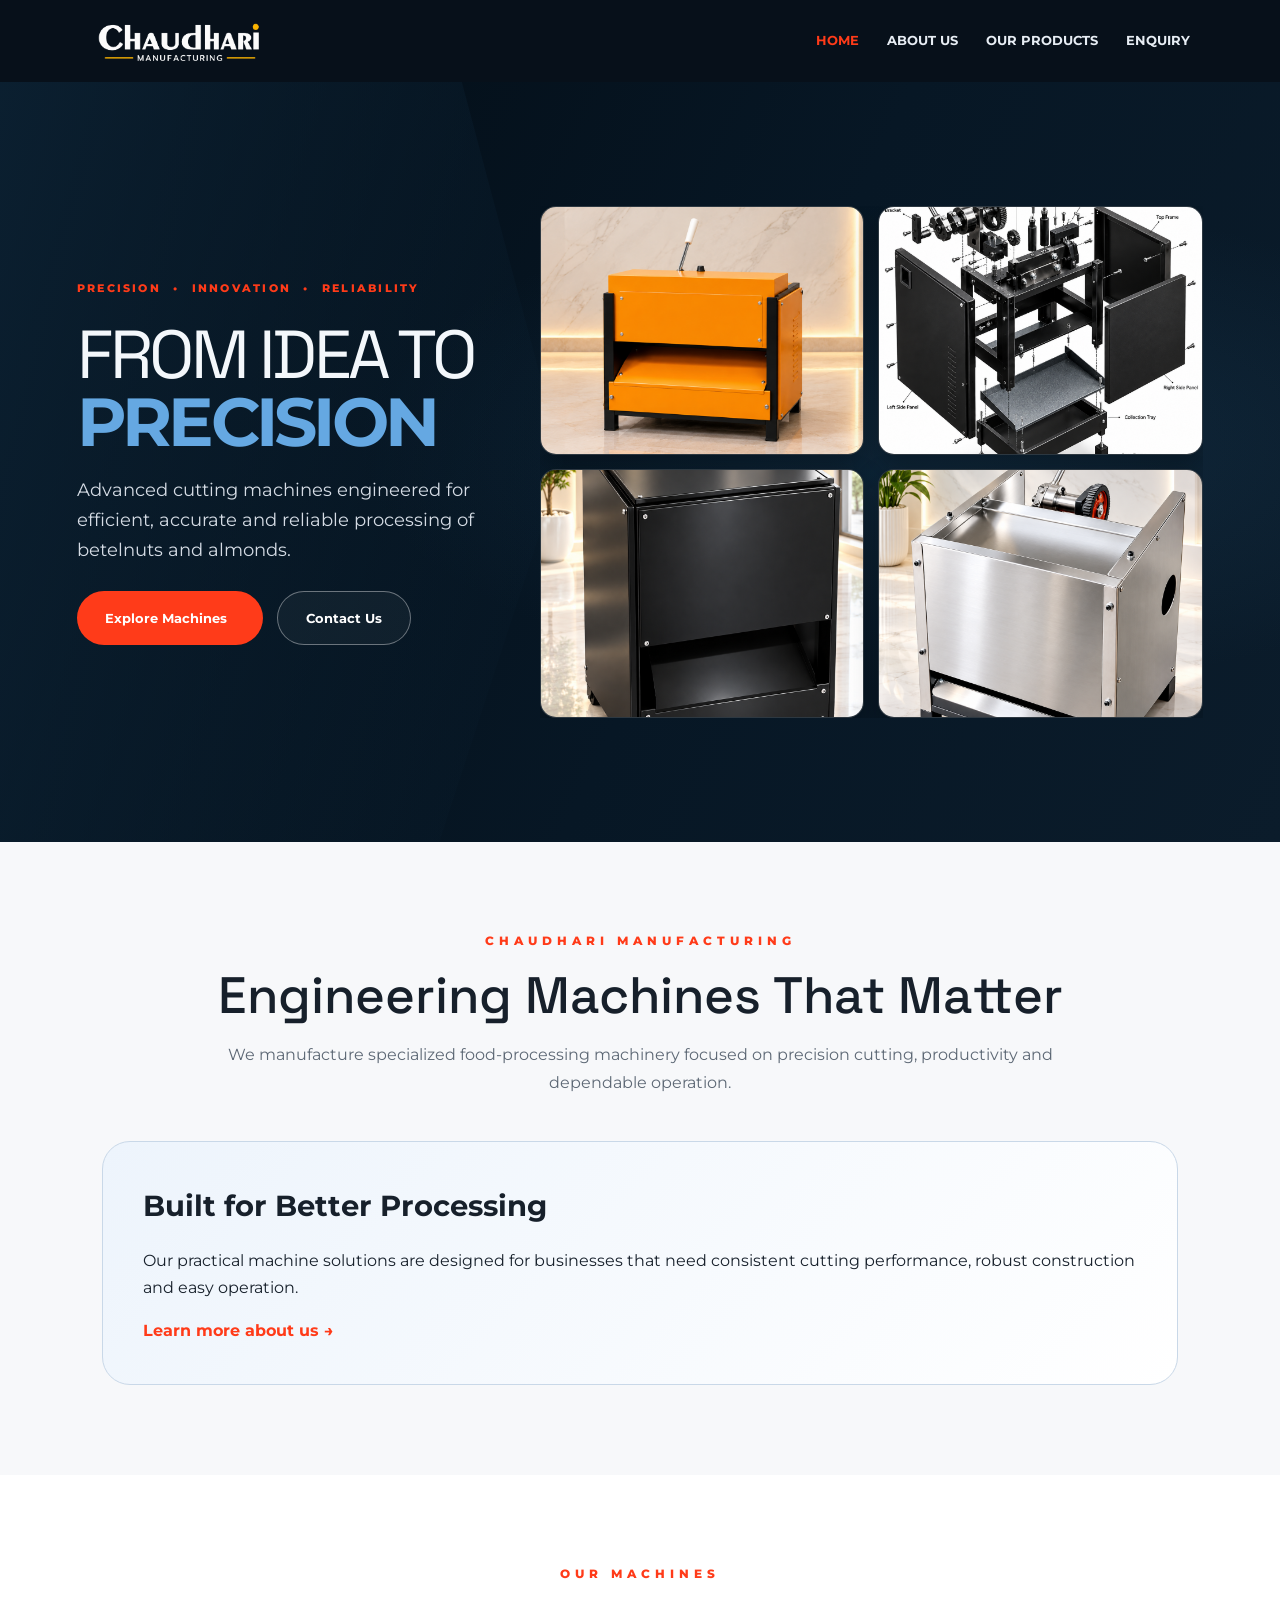
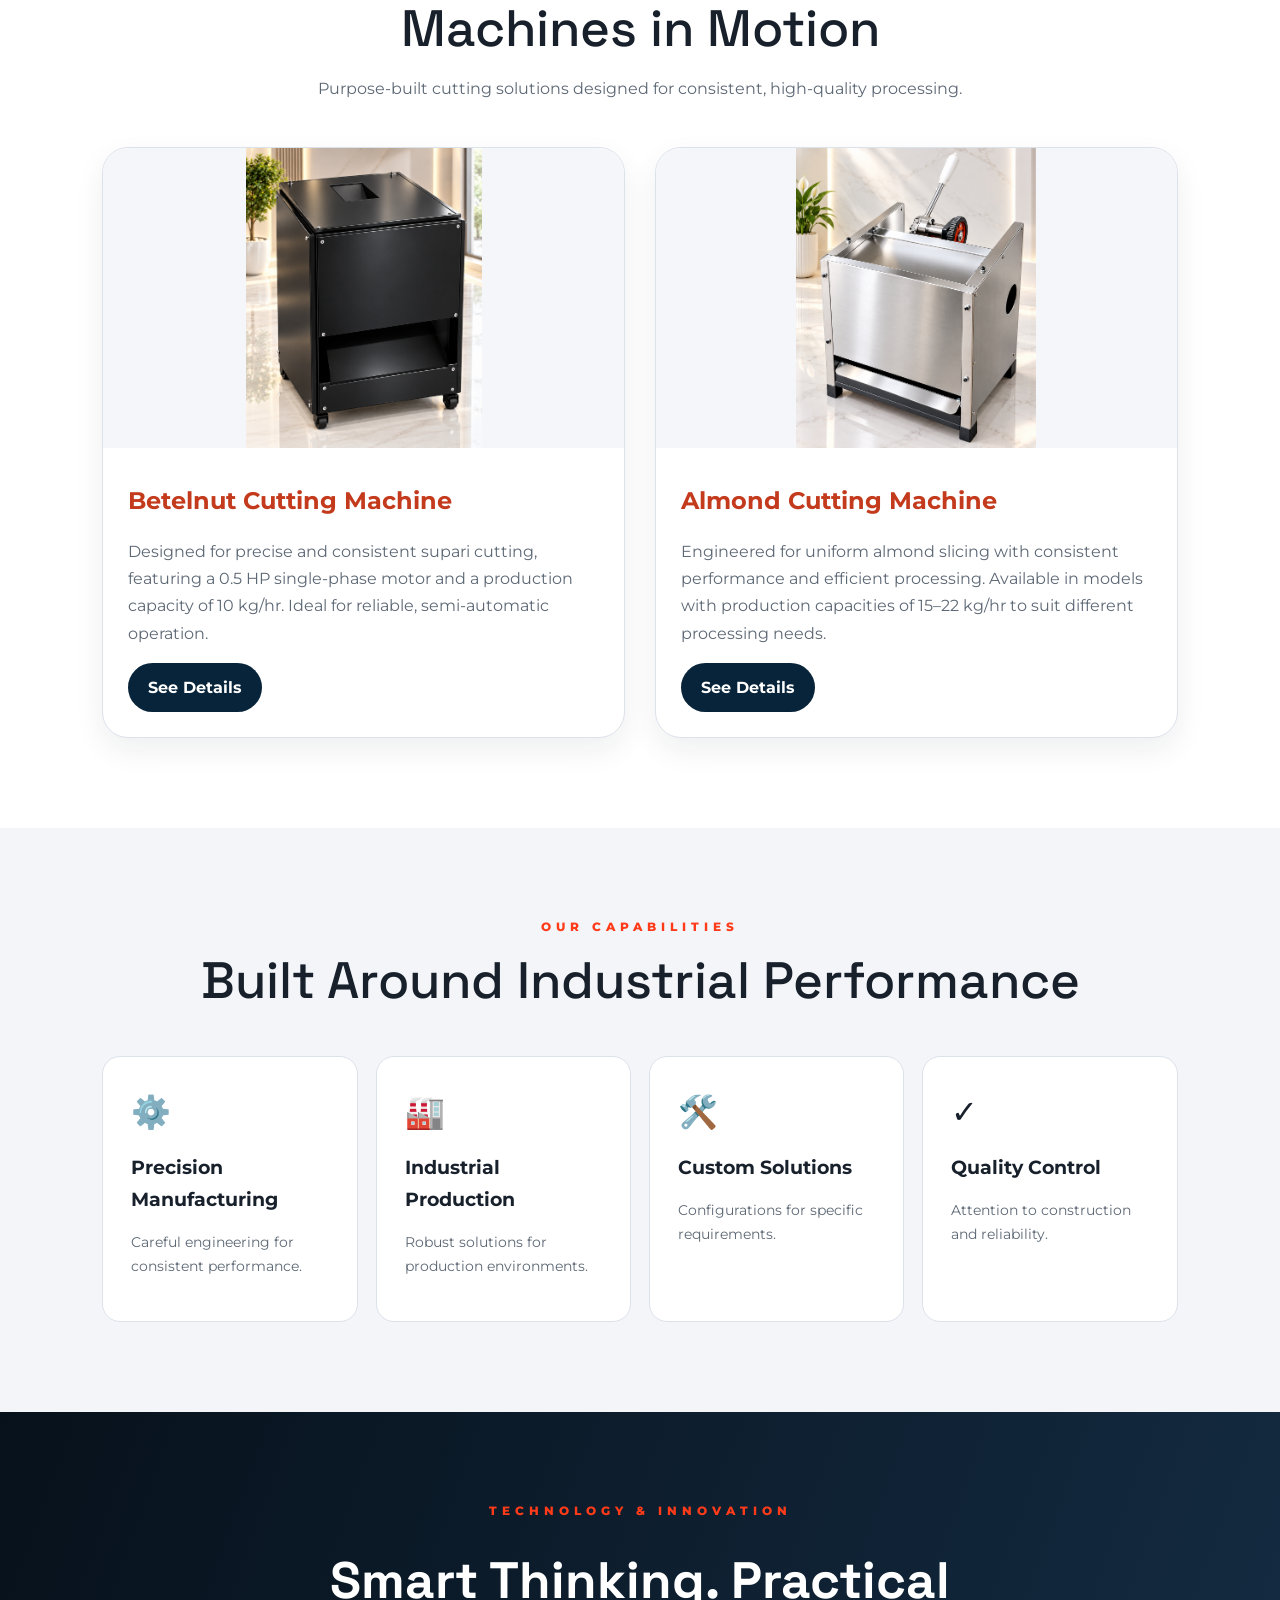
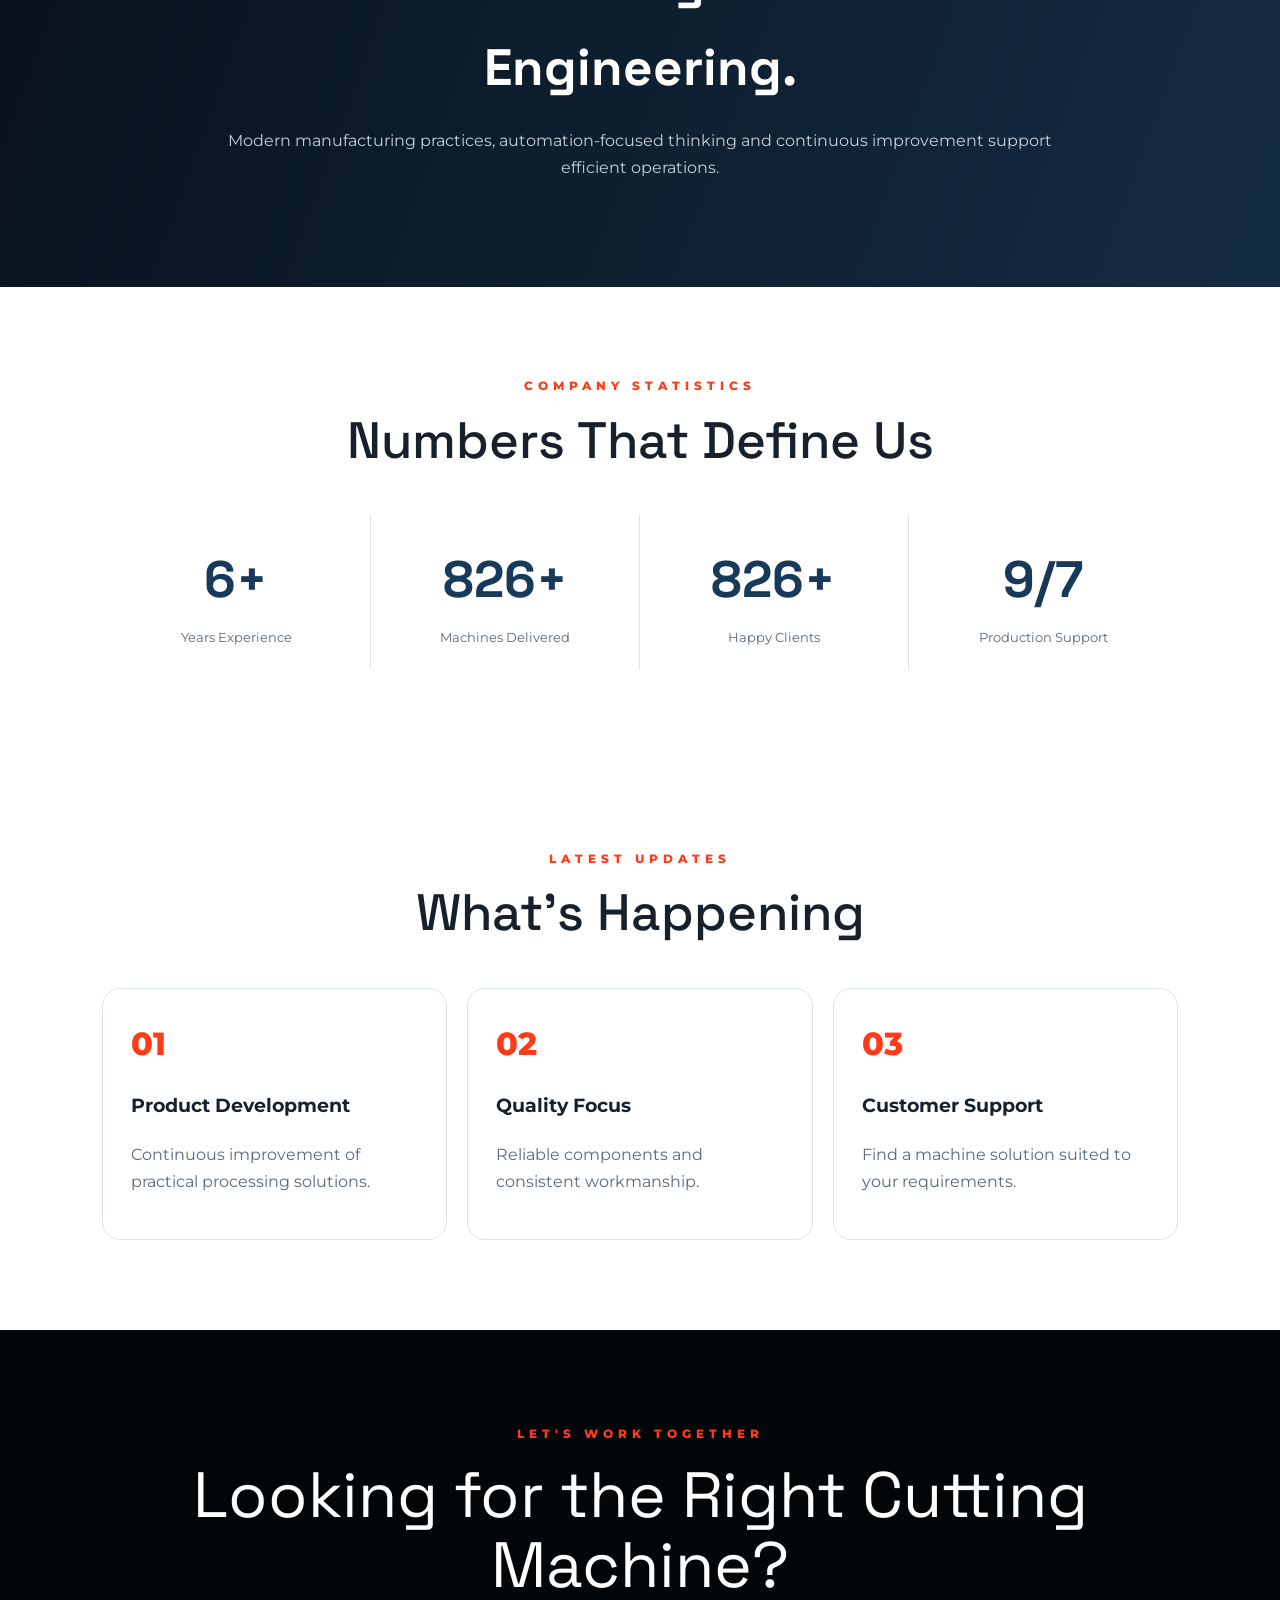
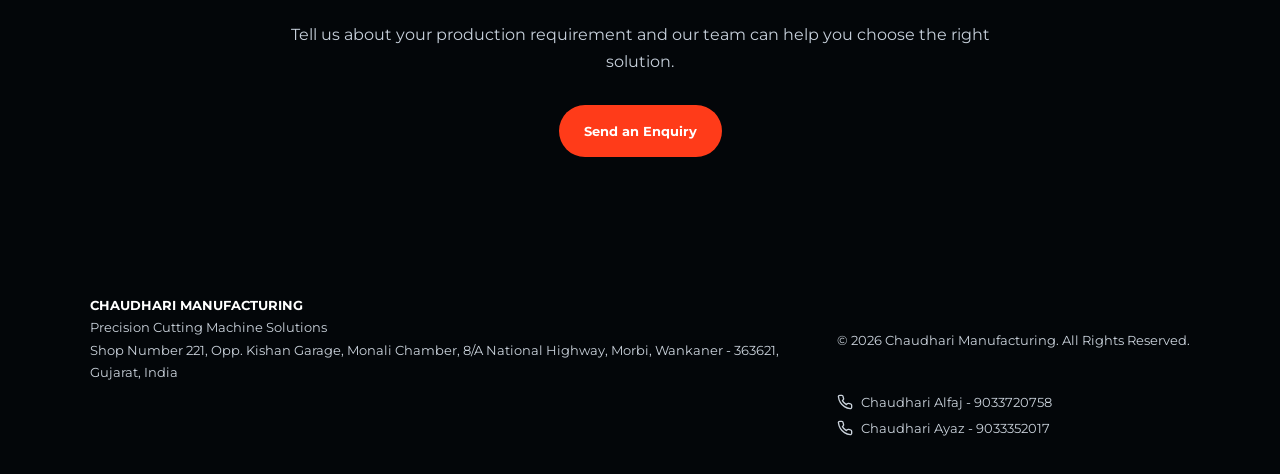
<file: index.html>
<!doctype html>
<html lang="en">

<head>
    <meta charset="utf-8">
    <meta name="viewport" content="width=device-width, initial-scale=1">

    <title>Chaudhari Manufacturing</title>

    <!-- Main CSS -->
    <link rel="stylesheet" href="css/style.css">
    <link rel="stylesheet" href="css/home-hero-layout.css">
    <link rel="stylesheet" href="css/fixed-layout.css">

    <!-- Google Fonts -->
    <link rel="preconnect" href="https://fonts.googleapis.com">
    <link rel="preconnect" href="https://fonts.gstatic.com" crossorigin>

    <link
        href="https://fonts.googleapis.com/css2?family=Montserrat:wght@400;500;600;700;800&family=Space+Grotesk:wght@400;500;600;700&display=swap"
        rel="stylesheet">
</head>

<body>

    <!-- ================================
         NAVBAR
    ================================= -->

    <header class="navbar">

        <a href="index.html" class="brand">
            <img class="brand-logo" src="assets/images/e9f56fd7-3fe7-4c87-9dd5-ee3ed591566b.png"
                alt="Chaudhari Manufacturing logo">
        </a>

        <!-- Existing mobile menu button -->
        <button class="menu-toggle" aria-label="Open navigation menu">
            ☰
        </button>

        <nav class="nav-links">

            <a href="index.html" class="active">
                HOME
            </a>

            <a href="about.html">
                ABOUT US
            </a>

            <a href="products.html">
                OUR PRODUCTS
            </a>

            <a href="enquiry.html">
                ENQUIRY
            </a>

        </nav>

    </header>


    <!-- ================================
         HERO SECTION
    ================================= -->

    <section class="hero reference-hero">
        <div class="hero-panel"></div>

        <div class="hero-content">
            <p class="eyebrow">PRECISION <span>•</span> INNOVATION <span>•</span> RELIABILITY</p>
            <h1><span>FROM IDEA TO</span><strong>PRECISION</strong></h1>
            <p class="hero-description">Advanced cutting machines engineered for efficient, accurate and reliable
                processing of betelnuts and almonds.</p>
            <div class="hero-buttons">
                <a href="products.html" class="primary-button">Explore Machines <span></span></a>
                <a href="https://wa.me/919033720758" class="secondary-button">Contact Us</a>
            </div>
        </div>

        <div class="hero-machine-collage" role="group" aria-label="Chaudhari Manufacturing machine collection">
            <figure class="hero-scene">
                <img src="assets/images/625b923e-db57-459b-8cfc-a887c485758e.png"
                    alt="Chaudhari precision cutting machine mechanism" fetchpriority="high">
            </figure>
            <figure class="hero-scene">
                <img src="assets/images/54ee9186-c47a-4a65-8995-863272816300.png"
                    alt="Orange industrial cutting machine">
            </figure>
            <figure class="hero-scene">
                <img src="assets/images/947418eb-9873-41ce-8302-8c2256c72f1d.png"
                    alt="Precision cutting machine in a factory setting">
            </figure>
            <figure class="hero-scene">
                <img src="assets/images/de5fbc53-f5bd-45a6-adb1-28283e892226.png"
                    alt="Blue industrial processing machine">
            </figure>
        </div>
    </section>


    <!-- ================================
         INTRO SECTION
    ================================= -->

    <section class="section intro">

        <div class="section-heading reveal">

            <p class="eyebrow">
                CHAUDHARI MANUFACTURING
            </p>

            <h2>
                Engineering Machines That Matter
            </h2>

            <p>
                We manufacture specialized food-processing machinery
                focused on precision cutting, productivity and
                dependable operation.
            </p>

        </div>


        <div class="info-panel reveal">

            <h3>
                Built for Better Processing
            </h3>

            <p>
                Our practical machine solutions are designed for
                businesses that need consistent cutting performance,
                robust construction and easy operation.
            </p>

            <a class="text-link" href="about.html">
                Learn more about us →
            </a>

        </div>

    </section>


    <!-- ================================
         PRODUCTS SECTION
    ================================= -->

    <section class="section">

        <div class="section-heading reveal">

            <p class="eyebrow">
                OUR MACHINES
            </p>

            <h2>
                Machines in Motion
            </h2>

            <p>
                Purpose-built cutting solutions designed for
                consistent, high-quality processing.
            </p>

        </div>


        <div class="product-grid" id="homeProductGrid">

            <article class="product-card reveal">

                <img class="betelnut-product-image"
                    src="assets/images/947418eb-9873-41ce-8302-8c2256c72f1d.png"
                    alt="Betelnut machine">

                <div class="card-body">

                    <h3>
                        Betelnut Cutting Machine
                    </h3>

                    <p>
                        Designed for precise and consistent supari cutting, featuring a 0.5 HP single-phase motor and a production capacity of 10 kg/hr. Ideal for reliable, semi-automatic operation.
                    </p>

                    <a class="btn btn-small"
                       href="betelnut-models.html">
                        See Details
                    </a>

                </div>

            </article>


            <article class="product-card reveal">

                <img class="betelnut-product-image"
                    src="assets/images/de5fbc53-f5bd-45a6-adb1-28283e892226.png"
                    alt="Almond machine">

                <div class="card-body">

                    <h3>
                        Almond Cutting Machine
                    </h3>

                    <p>
                        Engineered for uniform almond slicing with consistent performance and efficient processing. Available in models with production capacities of 15–22 kg/hr to suit different processing needs.
                    </p>

                    <a class="btn btn-small"
                       href="almond-cutting-machine.html">
                        See Details
                    </a>

                </div>

            </article>

        </div>

    </section>


    <!-- ================================
         CAPABILITIES
    ================================= -->

    <section class="section capabilities">

        <div class="section-heading">

            <p class="eyebrow">
                OUR CAPABILITIES
            </p>

            <h2>
                Built Around Industrial Performance
            </h2>

        </div>


        <div class="capability-grid">

            <div class="cap-card reveal">

                <span>⚙️</span>

                <h3>
                    Precision Manufacturing
                </h3>

                <p>
                    Careful engineering for consistent performance.
                </p>

            </div>


            <div class="cap-card reveal">

                <span>🏭</span>

                <h3>
                    Industrial Production
                </h3>

                <p>
                    Robust solutions for production environments.
                </p>

            </div>


            <div class="cap-card reveal">

                <span>🛠️</span>

                <h3>
                    Custom Solutions
                </h3>

                <p>
                    Configurations for specific requirements.
                </p>

            </div>


            <div class="cap-card reveal">

                <span>✓</span>

                <h3>
                    Quality Control
                </h3>

                <p>
                    Attention to construction and reliability.
                </p>

            </div>

        </div>

    </section>


    <!-- ================================
         TECHNOLOGY
    ================================= -->

    <section class="technology">

        <div class="technology-content reveal">

            <p class="eyebrow">
                TECHNOLOGY & INNOVATION
            </p>

            <h2>
                Smart Thinking. Practical Engineering.
            </h2>

            <p>
                Modern manufacturing practices,
                automation-focused thinking and continuous
                improvement support efficient operations.
            </p>

        </div>

    </section>


    <!-- ================================
         COMPANY STATISTICS
    ================================= -->

    <section class="section">

        <div class="section-heading">

            <p class="eyebrow">
                COMPANY STATISTICS
            </p>

            <h2>
                Numbers That Define Us
            </h2>

        </div>


        <div class="stats-grid">

            <div class="stat reveal">

                <strong
                    data-stat="years_experience"
                    data-target="15"
                    data-suffix="+">
                    0
                </strong>

                <span>
                    Years Experience
                </span>

            </div>


            <div class="stat reveal">

                <strong
                    data-stat="machines_delivered"
                    data-target="2000"
                    data-suffix="+">
                    0
                </strong>

                <span>
                    Machines Delivered
                </span>

            </div>


            <div class="stat reveal">

                <strong
                    data-stat="number_of_clients"
                    data-target="2000"
                    data-suffix="+">
                    0
                </strong>

                <span>
                    Happy Clients
                </span>

            </div>


            <div class="stat reveal">

                <strong
                    data-target="24"
                    data-suffix="/7">
                    0
                </strong>

                <span>
                    Production Support
                </span>

            </div>

        </div>

    </section>


    <!-- ================================
         LATEST UPDATES
    ================================= -->

    <section class="section">

        <div class="section-heading">

            <p class="eyebrow">
                LATEST UPDATES
            </p>

            <h2>
                What's Happening
            </h2>

        </div>


        <div class="update-grid">

            <article class="update-card reveal">

                <span>01</span>

                <h3>
                    Product Development
                </h3>

                <p>
                    Continuous improvement of practical
                    processing solutions.
                </p>

            </article>


            <article class="update-card reveal">

                <span>02</span>

                <h3>
                    Quality Focus
                </h3>

                <p>
                    Reliable components and consistent workmanship.
                </p>

            </article>


            <article class="update-card reveal">

                <span>03</span>

                <h3>
                    Customer Support
                </h3>

                <p>
                    Find a machine solution suited to
                    your requirements.
                </p>

            </article>

        </div>

    </section>


    <!-- ================================
         CTA
    ================================= -->

    <section class="cta">

        <p class="eyebrow">
            LET'S WORK TOGETHER
        </p>

        <h2>
            Looking for the Right Cutting Machine?
        </h2>

        <p>
            Tell us about your production requirement and
            our team can help you choose the right solution.
        </p>

        <a
            class="btn btn-primary"
            href="enquiry.html">
            Send an Enquiry
        </a>

    </section>


    <!-- ================================
         FOOTER
    ================================= -->

    <footer>

        <div class="footer-company-info">

            <b>
                CHAUDHARI MANUFACTURING
            </b>

            <span>
                Precision Cutting Machine Solutions
            </span>

            <span>
                Shop Number 221, Opp. Kishan Garage, Monali Chamber, 8/A National Highway,
                Morbi, Wankaner - 363621, Gujarat, India
            </span>

        </div>

        <div class="footer-contacts" aria-label="Call our team">
            <a href="tel:+919033720758">
                <svg aria-hidden="true" viewBox="0 0 24 24" width="16" height="16" fill="none" stroke="currentColor"
                    stroke-width="2" stroke-linecap="round" stroke-linejoin="round">
                    <path d="M22 16.92v3a2 2 0 0 1-2.18 2 19.79 19.79 0 0 1-8.63-3.07 19.5 19.5 0 0 1-6-6A19.79 19.79 0 0 1 2.12 4.2 2 2 0 0 1 4.11 2h3a2 2 0 0 1 2 1.72c.12.96.36 1.9.7 2.8a2 2 0 0 1-.45 2.11L8.09 9.91a16 16 0 0 0 6 6l1.27-1.27a2 2 0 0 1 2.11-.45c.9.34 1.84.58 2.8.7a2 2 0 0 1 1.73 2.03z"></path>
                </svg>
                <span>Chaudhari Alfaj - 9033720758</span>
            </a>
            <br>
            <a href="tel:+919033352017">
                <svg aria-hidden="true" viewBox="0 0 24 24" width="16" height="16" fill="none" stroke="currentColor"
                    stroke-width="2" stroke-linecap="round" stroke-linejoin="round">
                    <path d="M22 16.92v3a2 2 0 0 1-2.18 2 19.79 19.79 0 0 1-8.63-3.07 19.5 19.5 0 0 1-6-6A19.79 19.79 0 0 1 2.12 4.2 2 2 0 0 1 4.11 2h3a2 2 0 0 1 2 1.72c.12.96.36 1.9.7 2.8a2 2 0 0 1-.45 2.11L8.09 9.91a16 16 0 0 0 6 6l1.27-1.27a2 2 0 0 1 2.11-.45c.9.34 1.84.58 2.8.7a2 2 0 0 1 1.73 2.03z"></path>
                </svg>
                <span>Chaudhari Ayaz - 9033352017</span>
            </a>
        </div>
        <p>
           <br><br> © 2026 Chaudhari Manufacturing.
            All Rights Reserved.
        </p>
    </footer>


    <!-- ================================
         JAVASCRIPT
    ================================= -->

    <script src="js/config.js"></script>

    <script src="js/script.js"></script>

</body>

</html>
</file>
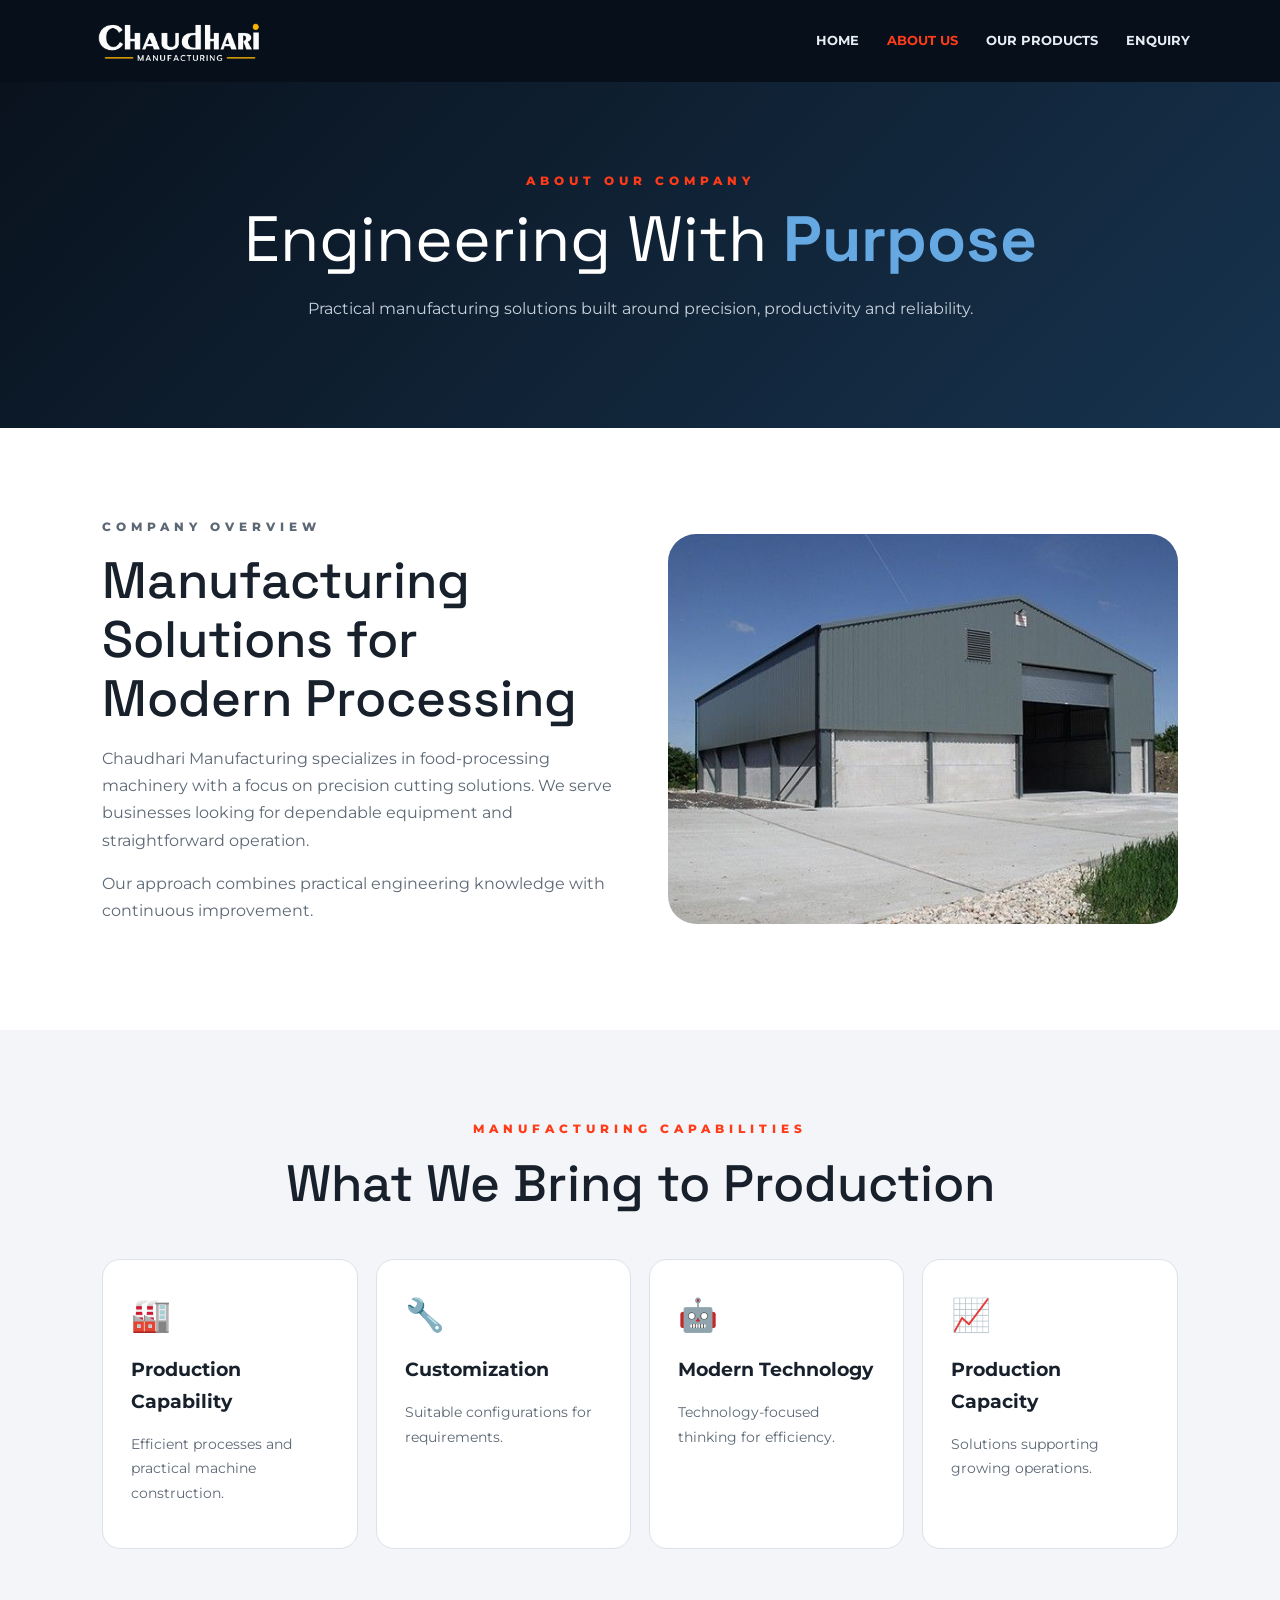
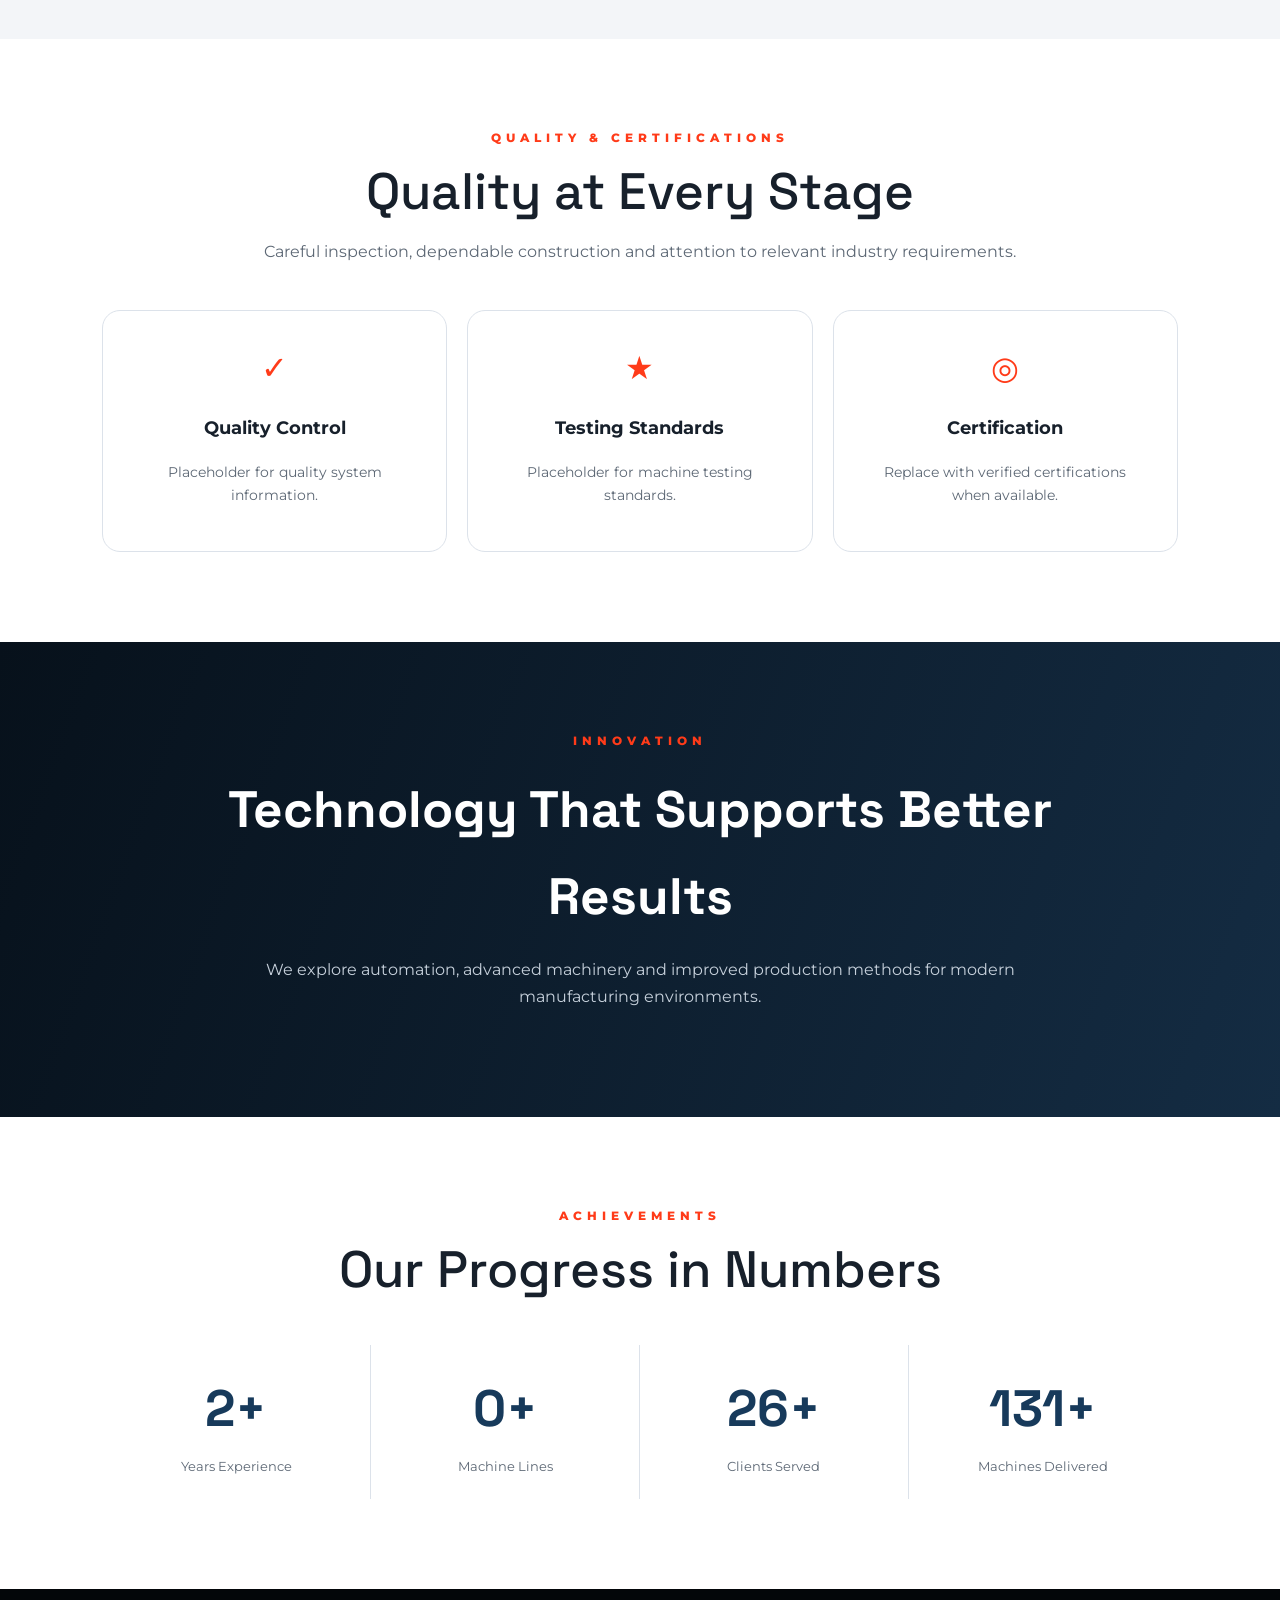
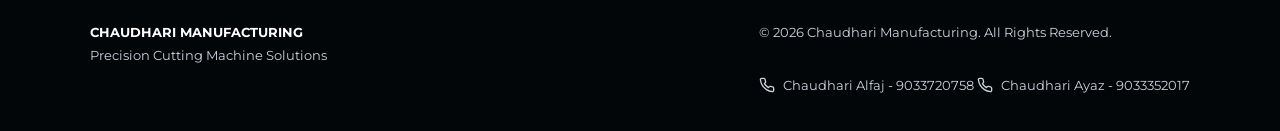
<file: about.html>
<!doctype html>
<html lang="en">

<head>
    <meta charset="utf-8">
    <meta name="viewport" content="width=device-width,initial-scale=1">
    <title>About | Chaudhari Manufacturing</title>
    <link rel="stylesheet" href="css/style.css">
    <link rel="stylesheet" href="css/fixed-layout.css">
</head>

<body>
    <header class="navbar"><a href="index.html" class="brand"><img class="brand-logo"
                src="assets/images/e9f56fd7-3fe7-4c87-9dd5-ee3ed591566b.png"
                alt="Chaudhari Manufacturing logo"></a><button class="menu-toggle">☰</button>
        <nav class="nav-links"><a href="index.html">Home</a><a class="active" href="about.html">About Us</a><a
                href="products.html">Our Products</a><a href="enquiry.html">Enquiry</a></nav>
    </header>
    <section class="page-hero">
        <p class="eyebrow">ABOUT OUR COMPANY</p>
        <h1>Engineering With <strong>Purpose</strong></h1>
        <p>Practical manufacturing solutions built around precision, productivity and reliability.</p>
    </section>
    <section class="section split">
        <div class="reveal">
            <p class="eyebrow">COMPANY OVERVIEW</p>
            <h2>Manufacturing Solutions for Modern Processing</h2>
            <p>Chaudhari Manufacturing specializes in food-processing machinery with a focus on precision cutting
                solutions. We serve businesses looking for dependable equipment and straightforward operation.</p>
            <p>Our approach combines practical engineering knowledge with continuous improvement.</p>
        </div><img class="rounded-image reveal"
            src="assets/images/download (2).jpg"
            alt="Factory">
    </section>
    <section class="section capabilities">
        <div class="section-heading">
            <p class="eyebrow">MANUFACTURING CAPABILITIES</p>
            <h2>What We Bring to Production</h2>
        </div>
        <div class="capability-grid">
            <div class="cap-card reveal"><span>🏭</span>
                <h3>Production Capability</h3>
                <p>Efficient processes and practical machine construction.</p>
            </div>
            <div class="cap-card reveal"><span>🔧</span>
                <h3>Customization</h3>
                <p>Suitable configurations for requirements.</p>
            </div>
            <div class="cap-card reveal"><span>🤖</span>
                <h3>Modern Technology</h3>
                <p>Technology-focused thinking for efficiency.</p>
            </div>
            <div class="cap-card reveal"><span>📈</span>
                <h3>Production Capacity</h3>
                <p>Solutions supporting growing operations.</p>
            </div>
        </div>
    </section>
    <section class="section">
        <div class="section-heading reveal">
            <p class="eyebrow">QUALITY & CERTIFICATIONS</p>
            <h2>Quality at Every Stage</h2>
            <p>Careful inspection, dependable construction and attention to relevant industry requirements.</p>
        </div>
        <div class="cert-grid">
            <div class="cert reveal">✓<h3>Quality Control</h3>
                <p>Placeholder for quality system information.</p>
            </div>
            <div class="cert reveal">★<h3>Testing Standards</h3>
                <p>Placeholder for machine testing standards.</p>
            </div>
            <div class="cert reveal">◎<h3>Certification</h3>
                <p>Replace with verified certifications when available.</p>
            </div>
        </div>
    </section>
    <section class="technology">
        <div class="technology-content reveal">
            <p class="eyebrow">INNOVATION</p>
            <h2>Technology That Supports Better Results</h2>
            <p>We explore automation, advanced machinery and improved production methods for modern manufacturing
                environments.</p>
        </div>
    </section>
    <section class="section">
        <div class="section-heading">
            <p class="eyebrow">ACHIEVEMENTS</p>
            <h2>Our Progress in Numbers</h2>
        </div>
        <div class="stats-grid">
            <div class="stat reveal"><strong data-stat="years_experience" data-target="10"
                    data-suffix="+">0</strong><span>Years Experience</span></div>
            <div class="stat reveal"><strong data-stat="number_of_products" data-target="2"
                    data-suffix="+">0</strong><span>Machine Lines</span></div>
            <div class="stat reveal"><strong data-stat="number_of_clients" data-target="100"
                    data-suffix="+">0</strong><span>Clients Served</span></div>
            <div class="stat reveal"><strong data-stat="machines_delivered" data-target="500"
                    data-suffix="+">0</strong><span>Machines Delivered</span></div>
        </div>
    </section>
    <footer>
        <div><b>CHAUDHARI MANUFACTURING</b><span>Precision Cutting Machine Solutions</span></div>
        <div class="footer-contacts" aria-label="Call our team">
            <a href="tel:+919033720758"><svg aria-hidden="true" viewBox="0 0 24 24" width="16" height="16" fill="none" stroke="currentColor" stroke-width="2" stroke-linecap="round" stroke-linejoin="round"><path d="M22 16.92v3a2 2 0 0 1-2.18 2 19.79 19.79 0 0 1-8.63-3.07 19.5 19.5 0 0 1-6-6A19.79 19.79 0 0 1 2.12 4.2 2 2 0 0 1 4.11 2h3a2 2 0 0 1 2 1.72c.12.96.36 1.9.7 2.8a2 2 0 0 1-.45 2.11L8.09 9.91a16 16 0 0 0 6 6l1.27-1.27a2 2 0 0 1 2.11-.45c.9.34 1.84.58 2.8.7a2 2 0 0 1 1.73 2.03z"></path></svg><span>Chaudhari Alfaj - 9033720758</span></a>
            <a href="tel:+919033352017"><svg aria-hidden="true" viewBox="0 0 24 24" width="16" height="16" fill="none" stroke="currentColor" stroke-width="2" stroke-linecap="round" stroke-linejoin="round"><path d="M22 16.92v3a2 2 0 0 1-2.18 2 19.79 19.79 0 0 1-8.63-3.07 19.5 19.5 0 0 1-6-6A19.79 19.79 0 0 1 2.12 4.2 2 2 0 0 1 4.11 2h3a2 2 0 0 1 2 1.72c.12.96.36 1.9.7 2.8a2 2 0 0 1-.45 2.11L8.09 9.91a16 16 0 0 0 6 6l1.27-1.27a2 2 0 0 1 2.11-.45c.9.34 1.84.58 2.8.7a2 2 0 0 1 1.73 2.03z"></path></svg><span>Chaudhari Ayaz - 9033352017</span></a>
        </div>
        <p>© 2026 Chaudhari Manufacturing. All Rights Reserved.</p>
    </footer>
    <script src="js/config.js"></script>
    <script src="js/script.js"></script>
</body>

</html>
</file>
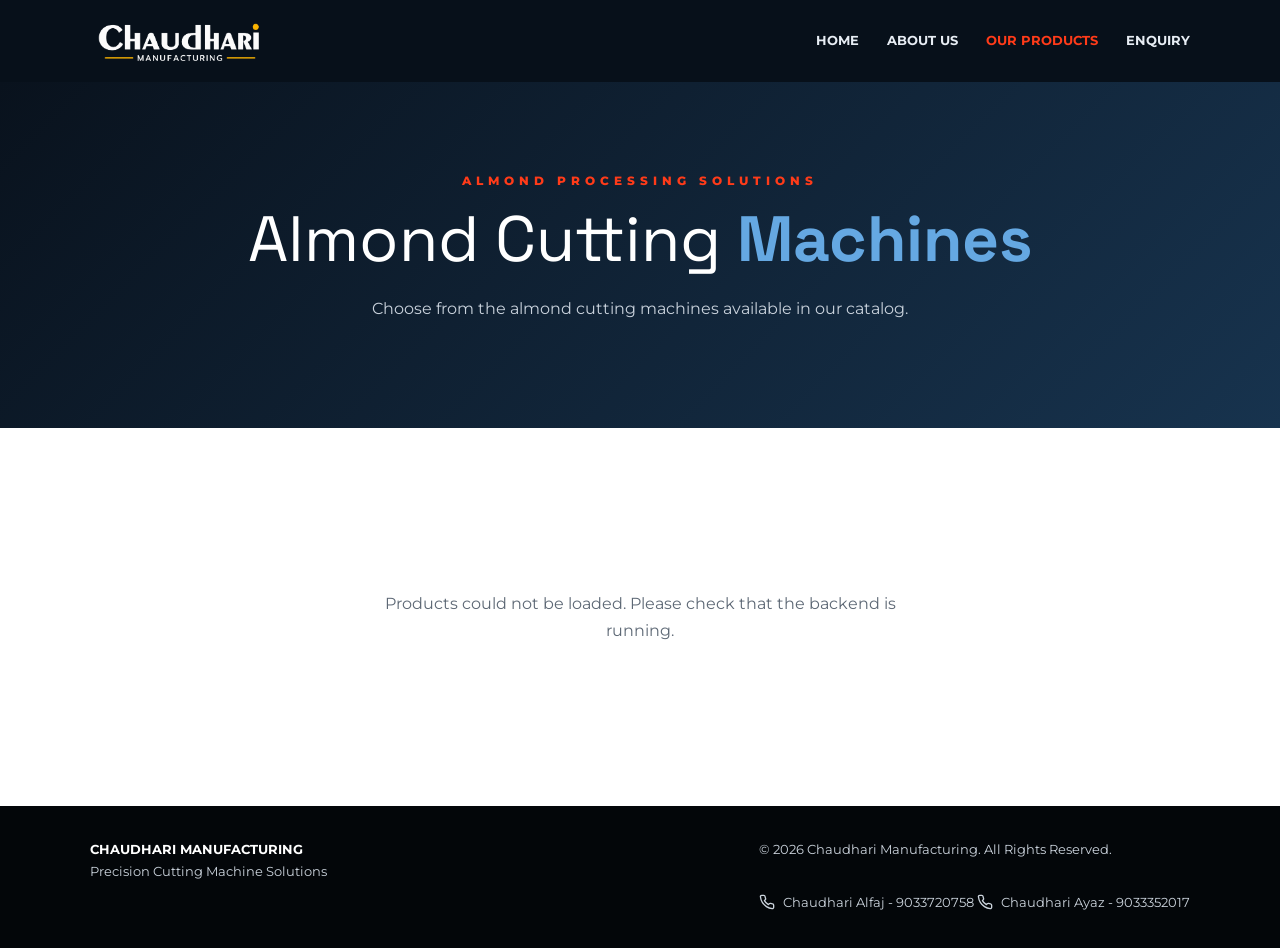
<file: almond-cutting-machine.html>
<!doctype html>
<html lang="en">

<head>
    <meta charset="utf-8">
    <meta name="viewport" content="width=device-width, initial-scale=1">
    <title>Almond Cutting Machines | Chaudhari Manufacturing</title>
    <meta name="description" content="Explore almond cutting machines from Chaudhari Manufacturing.">
    <link rel="stylesheet" href="css/style.css">
    <link rel="stylesheet" href="css/fixed-layout.css">
</head>

<body>
    <header class="navbar">
        <a href="index.html" class="brand">
            <img class="brand-logo" src="assets/images/e9f56fd7-3fe7-4c87-9dd5-ee3ed591566b.png"
                alt="Chaudhari Manufacturing logo">
        </a>
        <button class="menu-toggle" aria-label="Open navigation menu">☰</button>
        <nav class="nav-links">
            <a href="index.html">Home</a>
            <a href="about.html">About Us</a>
            <a class="active" href="products.html">Our Products</a>
            <a href="enquiry.html">Enquiry</a>
        </nav>
    </header>

    <section class="page-hero">
        <p class="eyebrow">ALMOND PROCESSING SOLUTIONS</p>
        <h1>Almond Cutting <strong>Machines</strong></h1>
        <p>Choose from the almond cutting machines available in our catalog.</p>
    </section>

    <section class="section">
        <div id="categoryProductGrid" class="product-grid" data-category="Almond"></div>
        <p id="categoryNoResults" class="no-results">Loading machines...</p>
    </section>

    <footer>
        <div><b>CHAUDHARI MANUFACTURING</b><span>Precision Cutting Machine Solutions</span></div>
        <div class="footer-contacts" aria-label="Call our team">
            <a href="tel:+919033720758"><svg aria-hidden="true" viewBox="0 0 24 24" width="16" height="16" fill="none" stroke="currentColor" stroke-width="2" stroke-linecap="round" stroke-linejoin="round"><path d="M22 16.92v3a2 2 0 0 1-2.18 2 19.79 19.79 0 0 1-8.63-3.07 19.5 19.5 0 0 1-6-6A19.79 19.79 0 0 1 2.12 4.2 2 2 0 0 1 4.11 2h3a2 2 0 0 1 2 1.72c.12.96.36 1.9.7 2.8a2 2 0 0 1-.45 2.11L8.09 9.91a16 16 0 0 0 6 6l1.27-1.27a2 2 0 0 1 2.11-.45c.9.34 1.84.58 2.8.7a2 2 0 0 1 1.73 2.03z"></path></svg><span>Chaudhari Alfaj - 9033720758</span></a>
            <a href="tel:+919033352017"><svg aria-hidden="true" viewBox="0 0 24 24" width="16" height="16" fill="none" stroke="currentColor" stroke-width="2" stroke-linecap="round" stroke-linejoin="round"><path d="M22 16.92v3a2 2 0 0 1-2.18 2 19.79 19.79 0 0 1-8.63-3.07 19.5 19.5 0 0 1-6-6A19.79 19.79 0 0 1 2.12 4.2 2 2 0 0 1 4.11 2h3a2 2 0 0 1 2 1.72c.12.96.36 1.9.7 2.8a2 2 0 0 1-.45 2.11L8.09 9.91a16 16 0 0 0 6 6l1.27-1.27a2 2 0 0 1 2.11-.45c.9.34 1.84.58 2.8.7a2 2 0 0 1 1.73 2.03z"></path></svg><span>Chaudhari Ayaz - 9033352017</span></a>
        </div>
        <p>© 2026 Chaudhari Manufacturing. All Rights Reserved.</p>
    </footer>

    <script src="js/config.js"></script>
    <script src="js/script.js"></script>
</body>

</html>
</file>
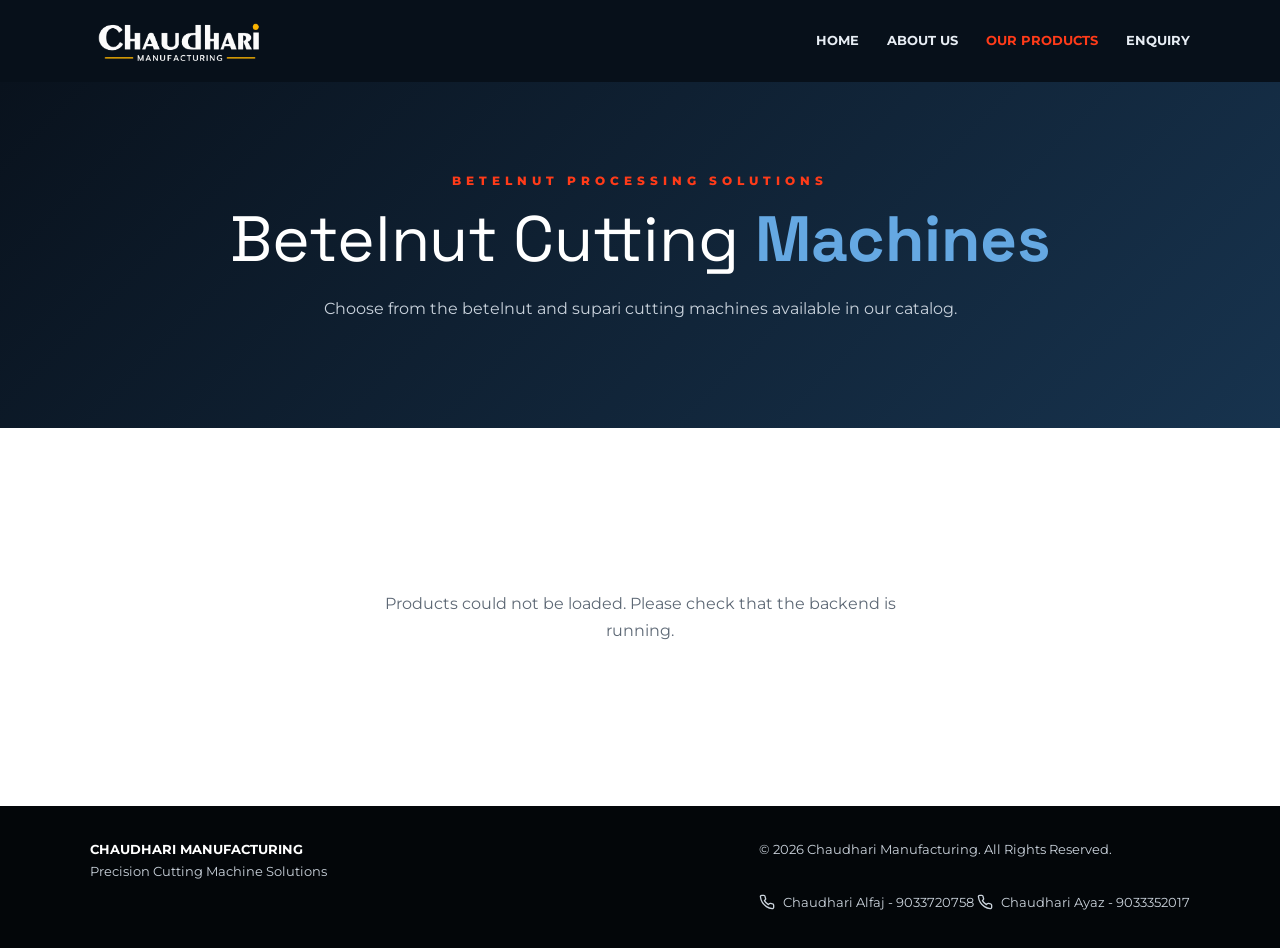
<file: betelnut-cutting-machine.html>
<!doctype html>
<html lang="en">

<head>
    <meta charset="utf-8">
    <meta name="viewport" content="width=device-width, initial-scale=1">
    <title>Betelnut Cutting Machines | Chaudhari Manufacturing</title>
    <meta name="description" content="Explore betelnut and supari cutting machines from Chaudhari Manufacturing.">
    <link rel="stylesheet" href="css/style.css">
    <link rel="stylesheet" href="css/fixed-layout.css">
</head>

<body>
    <header class="navbar">
        <a href="index.html" class="brand">
            <img class="brand-logo" src="assets/images/e9f56fd7-3fe7-4c87-9dd5-ee3ed591566b.png"
                alt="Chaudhari Manufacturing logo">
        </a>
        <button class="menu-toggle" aria-label="Open navigation menu">☰</button>
        <nav class="nav-links">
            <a href="index.html">Home</a>
            <a href="about.html">About Us</a>
            <a class="active" href="products.html">Our Products</a>
            <a href="enquiry.html">Enquiry</a>
        </nav>
    </header>

    <section class="page-hero">
        <p class="eyebrow">BETELNUT PROCESSING SOLUTIONS</p>
        <h1>Betelnut Cutting <strong>Machines</strong></h1>
        <p>Choose from the betelnut and supari cutting machines available in our catalog.</p>
    </section>

    <section class="section">
        <div id="categoryProductGrid" class="product-grid" data-category="Betelnut"></div>
        <p id="categoryNoResults" class="no-results">Loading machines...</p>
    </section>

    <footer>
        <div><b>CHAUDHARI MANUFACTURING</b><span>Precision Cutting Machine Solutions</span></div>
        <div class="footer-contacts" aria-label="Call our team">
            <a href="tel:+919033720758"><svg aria-hidden="true" viewBox="0 0 24 24" width="16" height="16" fill="none" stroke="currentColor" stroke-width="2" stroke-linecap="round" stroke-linejoin="round"><path d="M22 16.92v3a2 2 0 0 1-2.18 2 19.79 19.79 0 0 1-8.63-3.07 19.5 19.5 0 0 1-6-6A19.79 19.79 0 0 1 2.12 4.2 2 2 0 0 1 4.11 2h3a2 2 0 0 1 2 1.72c.12.96.36 1.9.7 2.8a2 2 0 0 1-.45 2.11L8.09 9.91a16 16 0 0 0 6 6l1.27-1.27a2 2 0 0 1 2.11-.45c.9.34 1.84.58 2.8.7a2 2 0 0 1 1.73 2.03z"></path></svg><span>Chaudhari Alfaj - 9033720758</span></a>
            <a href="tel:+919033352017"><svg aria-hidden="true" viewBox="0 0 24 24" width="16" height="16" fill="none" stroke="currentColor" stroke-width="2" stroke-linecap="round" stroke-linejoin="round"><path d="M22 16.92v3a2 2 0 0 1-2.18 2 19.79 19.79 0 0 1-8.63-3.07 19.5 19.5 0 0 1-6-6A19.79 19.79 0 0 1 2.12 4.2 2 2 0 0 1 4.11 2h3a2 2 0 0 1 2 1.72c.12.96.36 1.9.7 2.8a2 2 0 0 1-.45 2.11L8.09 9.91a16 16 0 0 0 6 6l1.27-1.27a2 2 0 0 1 2.11-.45c.9.34 1.84.58 2.8.7a2 2 0 0 1 1.73 2.03z"></path></svg><span>Chaudhari Ayaz - 9033352017</span></a>
        </div>
        <p>© 2026 Chaudhari Manufacturing. All Rights Reserved.</p>
    </footer>

    <script src="js/config.js"></script>
    <script src="js/script.js"></script>
</body>

</html>
</file>
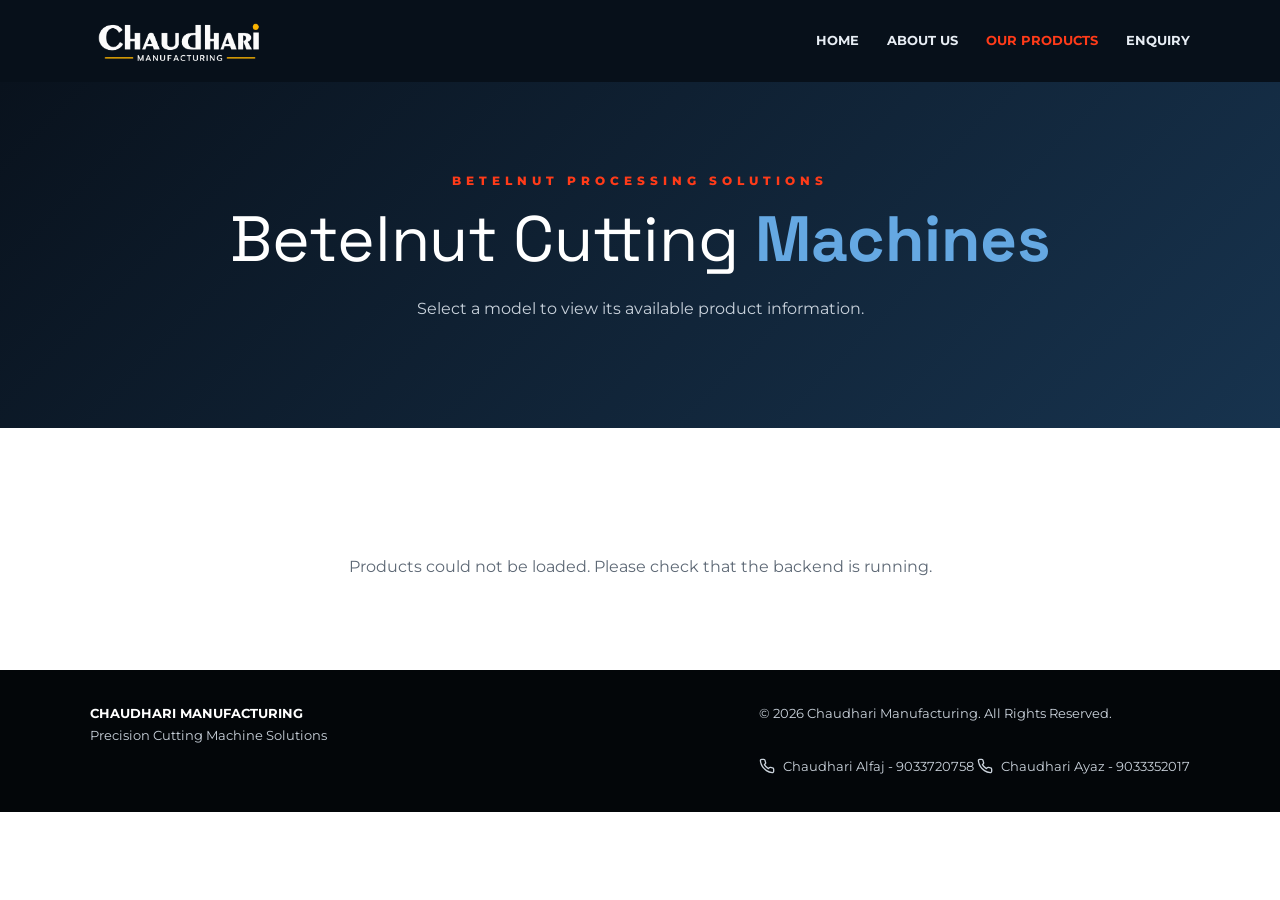
<file: betelnut-models.html>
<!doctype html>
<html lang="en">

<head>
    <meta charset="utf-8">
    <meta name="viewport" content="width=device-width, initial-scale=1">
    <title>Betelnut Cutting Machines | Chaudhari Manufacturing</title>
    <meta name="description" content="Explore all Betelnut Cutting Machine models from Chaudhari Manufacturing.">
    <link rel="stylesheet" href="css/style.css">
    <link rel="stylesheet" href="css/category-products.css">
    <link rel="stylesheet" href="css/fixed-layout.css">
</head>

<body>
    <header class="navbar">
        <a href="index.html" class="Dimensionsbrand">
            <img class="brand-logo" src="assets/images/e9f56fd7-3fe7-4c87-9dd5-ee3ed591566b.png"
                alt="Chaudhari Manufacturing logo">
        </a>
        <button class="menu-toggle" aria-label="Open navigation menu">☰</button>
        <nav class="nav-links">
            <a href="index.html">Home</a>
            <a href="about.html">About Us</a>
            <a class="active" href="products.html">Our Products</a>
            <a href="enquiry.html">Enquiry</a>
        </nav>
    </header>

    <section class="page-hero">
        <p class="eyebrow">BETELNUT PROCESSING SOLUTIONS</p>
        <h1>Betelnut Cutting <strong>Machines</strong></h1>
        <p>Select a model to view its available product information.</p>
    </section>

    <main class="section category-products-section">
        <div id="betelnutModelGrid" class="category-product-grid" aria-live="polite"></div>
        <p id="betelnutModelMessage" class="category-products-message">Loading machines...</p>
    </main>

    <footer>
        <div><b>CHAUDHARI MANUFACTURING</b><span>Precision Cutting Machine Solutions</span></div>
        <div class="footer-contacts" aria-label="Call our team">
            <a href="tel:+919033720758"><svg aria-hidden="true" viewBox="0 0 24 24" width="16" height="16" fill="none" stroke="currentColor" stroke-width="2" stroke-linecap="round" stroke-linejoin="round"><path d="M22 16.92v3a2 2 0 0 1-2.18 2 19.79 19.79 0 0 1-8.63-3.07 19.5 19.5 0 0 1-6-6A19.79 19.79 0 0 1 2.12 4.2 2 2 0 0 1 4.11 2h3a2 2 0 0 1 2 1.72c.12.96.36 1.9.7 2.8a2 2 0 0 1-.45 2.11L8.09 9.91a16 16 0 0 0 6 6l1.27-1.27a2 2 0 0 1 2.11-.45c.9.34 1.84.58 2.8.7a2 2 0 0 1 1.73 2.03z"></path></svg><span>Chaudhari Alfaj - 9033720758</span></a>
            <a href="tel:+919033352017"><svg aria-hidden="true" viewBox="0 0 24 24" width="16" height="16" fill="none" stroke="currentColor" stroke-width="2" stroke-linecap="round" stroke-linejoin="round"><path d="M22 16.92v3a2 2 0 0 1-2.18 2 19.79 19.79 0 0 1-8.63-3.07 19.5 19.5 0 0 1-6-6A19.79 19.79 0 0 1 2.12 4.2 2 2 0 0 1 4.11 2h3a2 2 0 0 1 2 1.72c.12.96.36 1.9.7 2.8a2 2 0 0 1-.45 2.11L8.09 9.91a16 16 0 0 0 6 6l1.27-1.27a2 2 0 0 1 2.11-.45c.9.34 1.84.58 2.8.7a2 2 0 0 1 1.73 2.03z"></path></svg><span>Chaudhari Ayaz - 9033352017</span></a>
        </div>
        <p>© 2026 Chaudhari Manufacturing. All Rights Reserved.</p>
    </footer>

    <script src="js/config.js"></script>
    <script src="js/script.js"></script>
    <script src="js/category-products.js"></script>
</body>

</html>
</file>
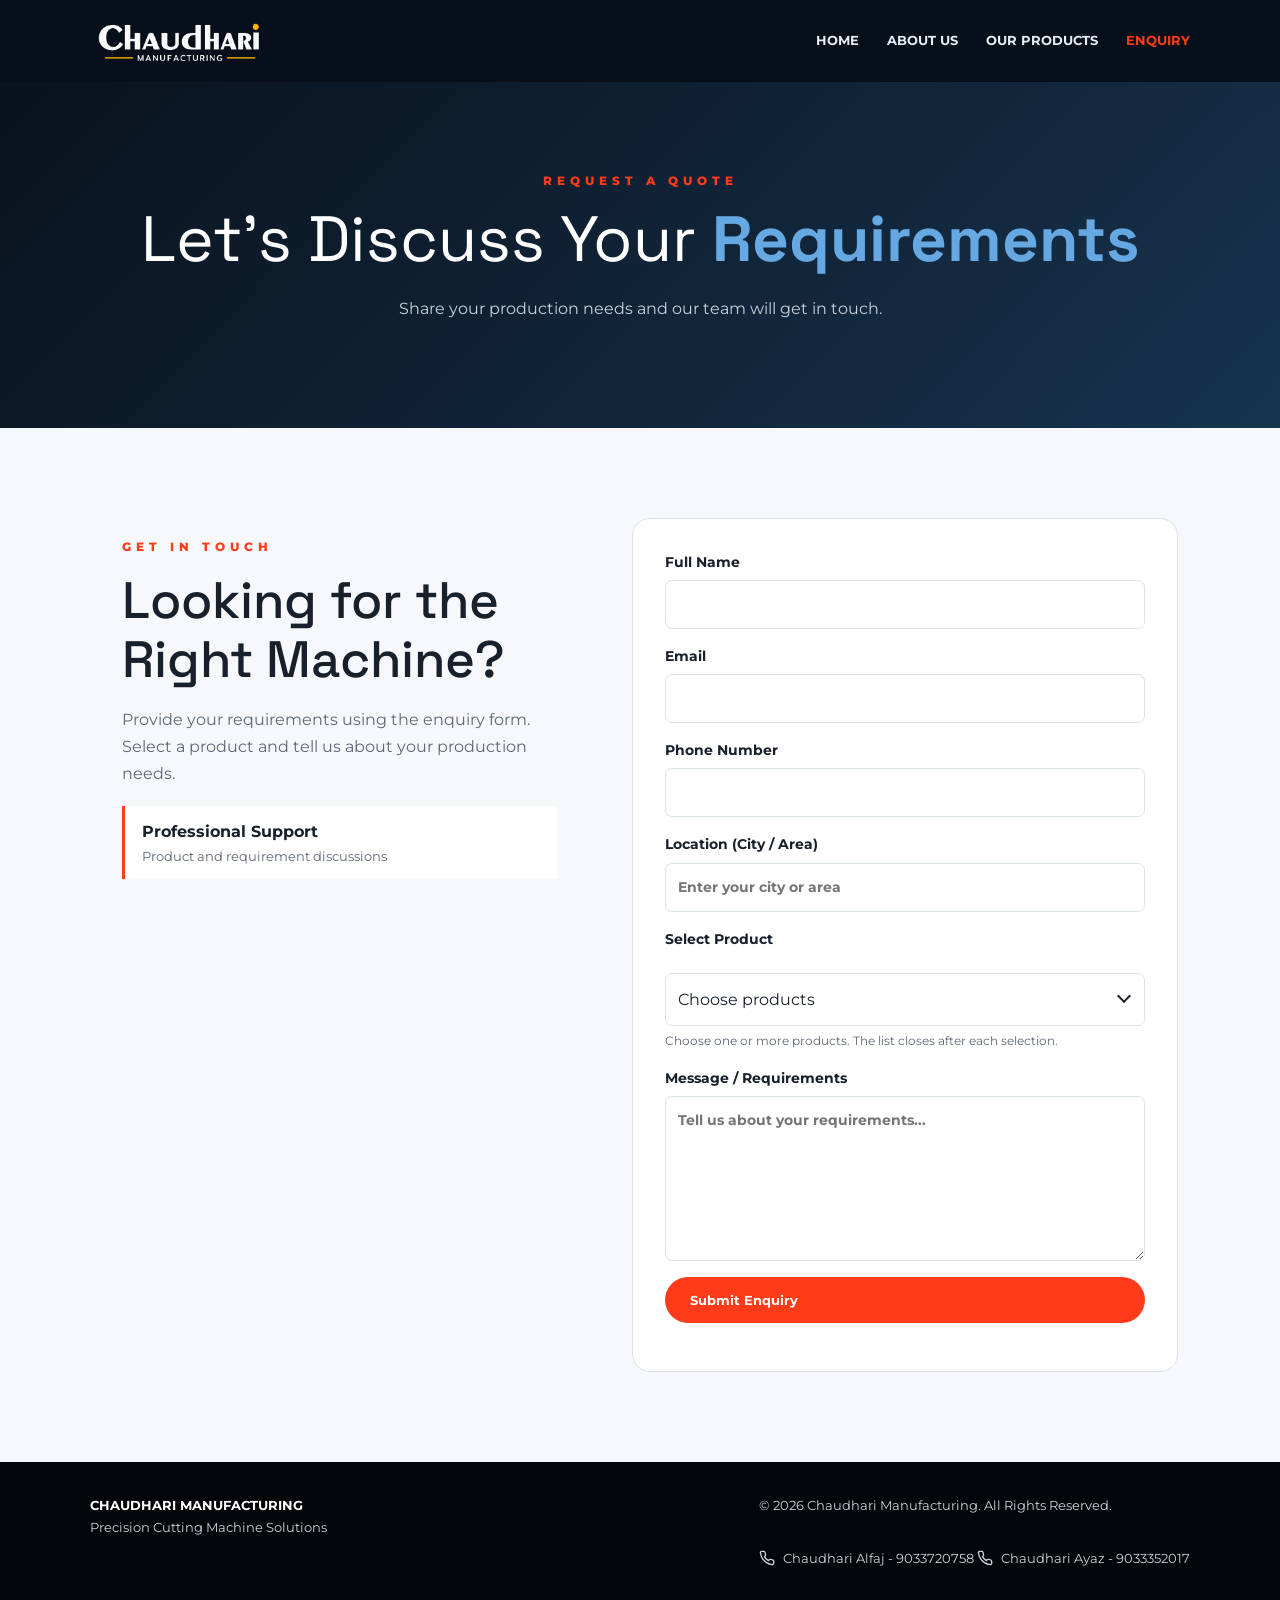
<file: enquiry.html>
<!doctype html>
<html lang="en">

<head>
    <meta charset="utf-8">
    <meta name="viewport" content="width=device-width,initial-scale=1">
    <title>Enquiry | Chaudhari Manufacturing</title>
    <link rel="stylesheet" href="css/style.css">
    <link rel="stylesheet" href="css/fixed-layout.css">
</head>

<body>
    <header class="navbar"><a href="index.html"
            class="brand"><img class="brand-logo" src="assets/images/e9f56fd7-3fe7-4c87-9dd5-ee3ed591566b.png" alt="Chaudhari Manufacturing logo"></a><button class="menu-toggle">☰</button>
        <nav class="nav-links"><a href="index.html">Home</a><a href="about.html">About Us</a><a href="products.html">Our
                Products</a><a class="active" href="enquiry.html">Enquiry</a></nav>
    </header>
    <section class="page-hero">
        <p class="eyebrow">REQUEST A QUOTE</p>
        <h1>Let's Discuss Your <strong>Requirements</strong></h1>
        <p>Share your production needs and our team will get in touch.</p>
    </section>
    <section class="section enquiry-layout">
        <div class="contact-info reveal">
            <p class="eyebrow">GET IN TOUCH</p>
            <h2>Looking for the Right Machine?</h2>
            <p>Provide your requirements using the enquiry form. Select a product and tell us about your production
                needs.</p>
            <div class="contact-box"><b>Professional Support</b><span>Product and requirement discussions</span></div>
        </div>
        <form id="enquiryForm" class="enquiry-form reveal" novalidate><label>Full Name<input id="name" required><small
                    class="error"></small></label><label>Email<input id="email" type="email" required><small
                    class="error"></small></label><label>Phone Number<input id="phone" type="tel" required><small
                    class="error"></small></label><label>Location (City / Area)
                <div id="locationAutocomplete" class="location-autocomplete" hidden></div>
                <input id="location" type="text" autocomplete="address-level2"
                    placeholder="Enter your city or area">
                <small id="locationHint" class="location-hint" hidden></small>
                <small class="error"></small></label><div class="product-field"><label for="productToggle">Select Product</label>
                <div id="product" class="product-multiselect">
                    <button id="productToggle" class="product-multiselect-toggle" type="button"
                        aria-expanded="false" aria-controls="productOptions">Choose products</button>
                    <div id="productOptions" class="product-options" role="group"
                        aria-label="Available products" hidden></div>
                </div>
                <small id="productSelectionHint" class="location-hint">Choose one or more products. The list closes after each selection.</small>
                <small class="error"></small></div><label>Message / Requirements<textarea id="message"
                    rows="6" required placeholder="Tell us about your requirements..."></textarea><small
                    class="error"></small></label><button class="btn btn-primary submit-btn" type="submit">Submit
                Enquiry</button>
            <p id="formSuccess" class="success-message"></p>
        </form>
    </section>
    <footer>
        <div><b>CHAUDHARI MANUFACTURING</b><span>Precision Cutting Machine Solutions</span></div>
        <div class="footer-contacts" aria-label="Call our team">
            <a href="tel:+919033720758"><svg aria-hidden="true" viewBox="0 0 24 24" width="16" height="16" fill="none" stroke="currentColor" stroke-width="2" stroke-linecap="round" stroke-linejoin="round"><path d="M22 16.92v3a2 2 0 0 1-2.18 2 19.79 19.79 0 0 1-8.63-3.07 19.5 19.5 0 0 1-6-6A19.79 19.79 0 0 1 2.12 4.2 2 2 0 0 1 4.11 2h3a2 2 0 0 1 2 1.72c.12.96.36 1.9.7 2.8a2 2 0 0 1-.45 2.11L8.09 9.91a16 16 0 0 0 6 6l1.27-1.27a2 2 0 0 1 2.11-.45c.9.34 1.84.58 2.8.7a2 2 0 0 1 1.73 2.03z"></path></svg><span>Chaudhari Alfaj - 9033720758</span></a>
            <a href="tel:+919033352017"><svg aria-hidden="true" viewBox="0 0 24 24" width="16" height="16" fill="none" stroke="currentColor" stroke-width="2" stroke-linecap="round" stroke-linejoin="round"><path d="M22 16.92v3a2 2 0 0 1-2.18 2 19.79 19.79 0 0 1-8.63-3.07 19.5 19.5 0 0 1-6-6A19.79 19.79 0 0 1 2.12 4.2 2 2 0 0 1 4.11 2h3a2 2 0 0 1 2 1.72c.12.96.36 1.9.7 2.8a2 2 0 0 1-.45 2.11L8.09 9.91a16 16 0 0 0 6 6l1.27-1.27a2 2 0 0 1 2.11-.45c.9.34 1.84.58 2.8.7a2 2 0 0 1 1.73 2.03z"></path></svg><span>Chaudhari Ayaz - 9033352017</span></a>
        </div>
        <p>© 2026 Chaudhari Manufacturing. All Rights Reserved.</p>
    </footer>
    <script src="js/config.js"></script>
    <script src="js/script.js"></script>
</body>

</html>
</file>
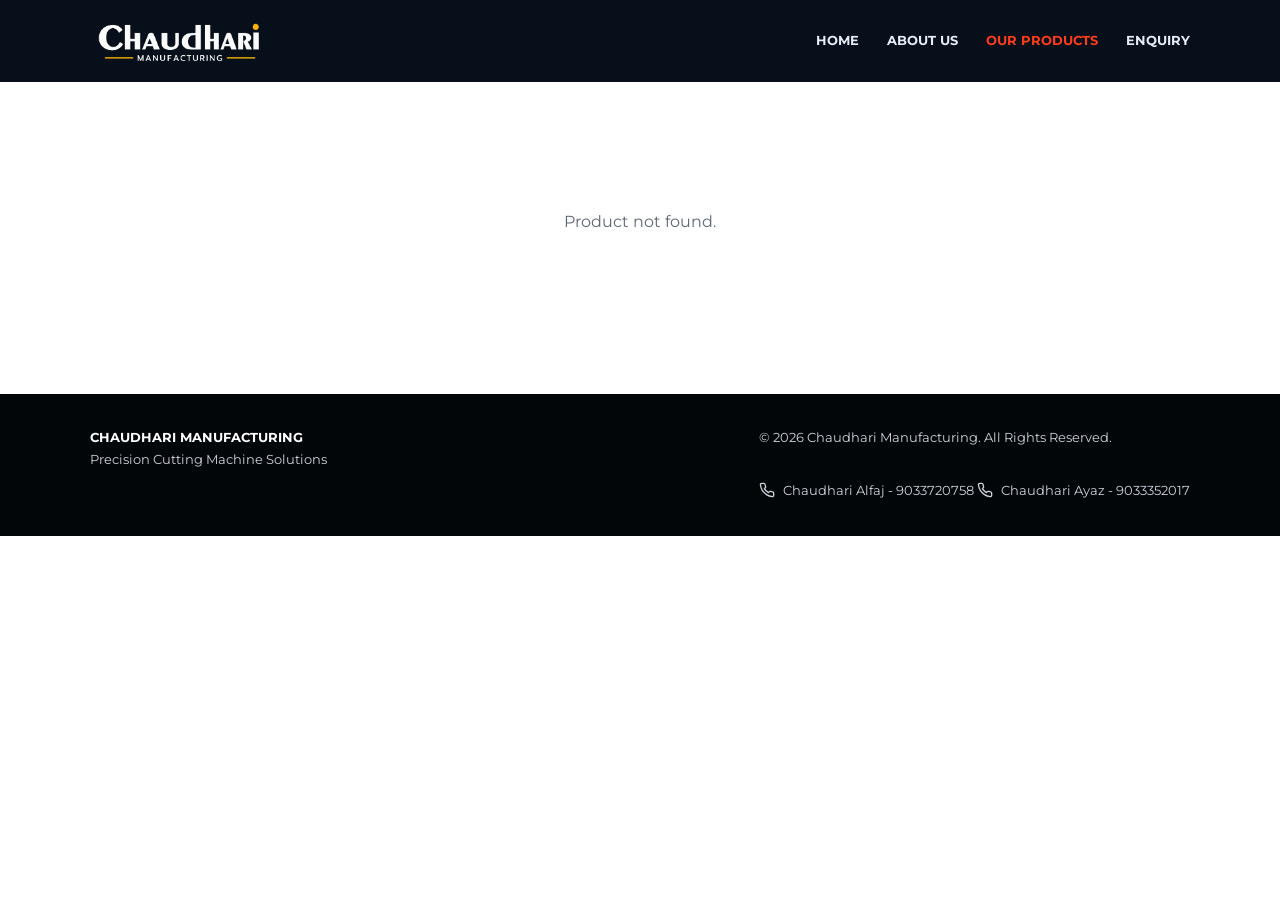
<file: product-detail.html>
<!doctype html>
<html lang="en">

<head>
    <meta charset="utf-8">
    <meta name="viewport" content="width=device-width, initial-scale=1">
    <title>Product Details | Chaudhari Manufacturing</title>
    <link rel="stylesheet" href="css/style.css">
    <link rel="stylesheet" href="css/betelnut-cutting-machine.css">
    <link rel="stylesheet" href="css/product-detail.css">
    <link rel="stylesheet" href="css/fixed-layout.css">
</head>

<body>
    <header class="navbar">
        <a href="index.html" class="brand">
            <img class="brand-logo" src="assets/images/e9f56fd7-3fe7-4c87-9dd5-ee3ed591566b.png"
                alt="Chaudhari Manufacturing logo">
        </a>
        <button class="menu-toggle" aria-label="Open navigation menu">☰</button>
        <nav class="nav-links">
            <a href="index.html">Home</a>
            <a href="about.html">About Us</a>
            <a class="active" href="products.html">Our Products</a>
            <a href="enquiry.html">Enquiry</a>
        </nav>
    </header>

    <main id="productDetailPage">
        <p id="productDetailMessage" class="product-detail-message">Loading product details...</p>

        <div id="productDetailContent" hidden>
            <section class="product-detail-hero">
                <div class="product-detail-copy">
                    <p class="eyebrow" id="productDetailCategory">PRODUCT DETAILS</p>
                    <h1 id="productDetailName">Product</h1>
                    <p id="productDetailModel"></p>
                    <div class="product-detail-actions">
                        <a id="productDetailQuote" class="btn btn-primary" href="enquiry.html">Request a Quote</a>
                    </div>
                </div>
                <div class="product-detail-image">
                    <img id="productDetailImage" src="assets/images/947418eb-9873-41ce-8302-8c2256c72f1d.png" alt="">
                </div>
            </section>

            <section class="product-detail-section">
                <div class="product-detail-heading">
                    <p class="eyebrow">PRODUCT OVERVIEW</p>
                    <h2>Machine Information</h2>
                </div>
                <p id="productDetailDescription" class="product-detail-intro"></p>
            </section>

            <section class="product-detail-section product-detail-muted">
                <div class="product-detail-heading">
                    <p class="eyebrow">TECHNICAL SPECIFICATIONS</p>
                    <h2>Product Details</h2>
                </div>
                <div id="productDetailSpecs" class="specification-table"></div>
            </section>
        </div>
    </main>

    <footer>
        <div><b>CHAUDHARI MANUFACTURING</b><span>Precision Cutting Machine Solutions</span></div>
        <div class="footer-contacts" aria-label="Call our team">
            <a href="tel:+919033720758"><svg aria-hidden="true" viewBox="0 0 24 24" width="16" height="16" fill="none" stroke="currentColor" stroke-width="2" stroke-linecap="round" stroke-linejoin="round"><path d="M22 16.92v3a2 2 0 0 1-2.18 2 19.79 19.79 0 0 1-8.63-3.07 19.5 19.5 0 0 1-6-6A19.79 19.79 0 0 1 2.12 4.2 2 2 0 0 1 4.11 2h3a2 2 0 0 1 2 1.72c.12.96.36 1.9.7 2.8a2 2 0 0 1-.45 2.11L8.09 9.91a16 16 0 0 0 6 6l1.27-1.27a2 2 0 0 1 2.11-.45c.9.34 1.84.58 2.8.7a2 2 0 0 1 1.73 2.03z"></path></svg><span>Chaudhari Alfaj - 9033720758</span></a>
            <a href="tel:+919033352017"><svg aria-hidden="true" viewBox="0 0 24 24" width="16" height="16" fill="none" stroke="currentColor" stroke-width="2" stroke-linecap="round" stroke-linejoin="round"><path d="M22 16.92v3a2 2 0 0 1-2.18 2 19.79 19.79 0 0 1-8.63-3.07 19.5 19.5 0 0 1-6-6A19.79 19.79 0 0 1 2.12 4.2 2 2 0 0 1 4.11 2h3a2 2 0 0 1 2 1.72c.12.96.36 1.9.7 2.8a2 2 0 0 1-.45 2.11L8.09 9.91a16 16 0 0 0 6 6l1.27-1.27a2 2 0 0 1 2.11-.45c.9.34 1.84.58 2.8.7a2 2 0 0 1 1.73 2.03z"></path></svg><span>Chaudhari Ayaz - 9033352017</span></a>
        </div>
        <p>© 2026 Chaudhari Manufacturing. All Rights Reserved.</p>
    </footer>

    <script src="js/config.js"></script>
    <script src="js/script.js"></script>
    <script src="js/product-detail.js"></script>
</body>

</html>
</file>
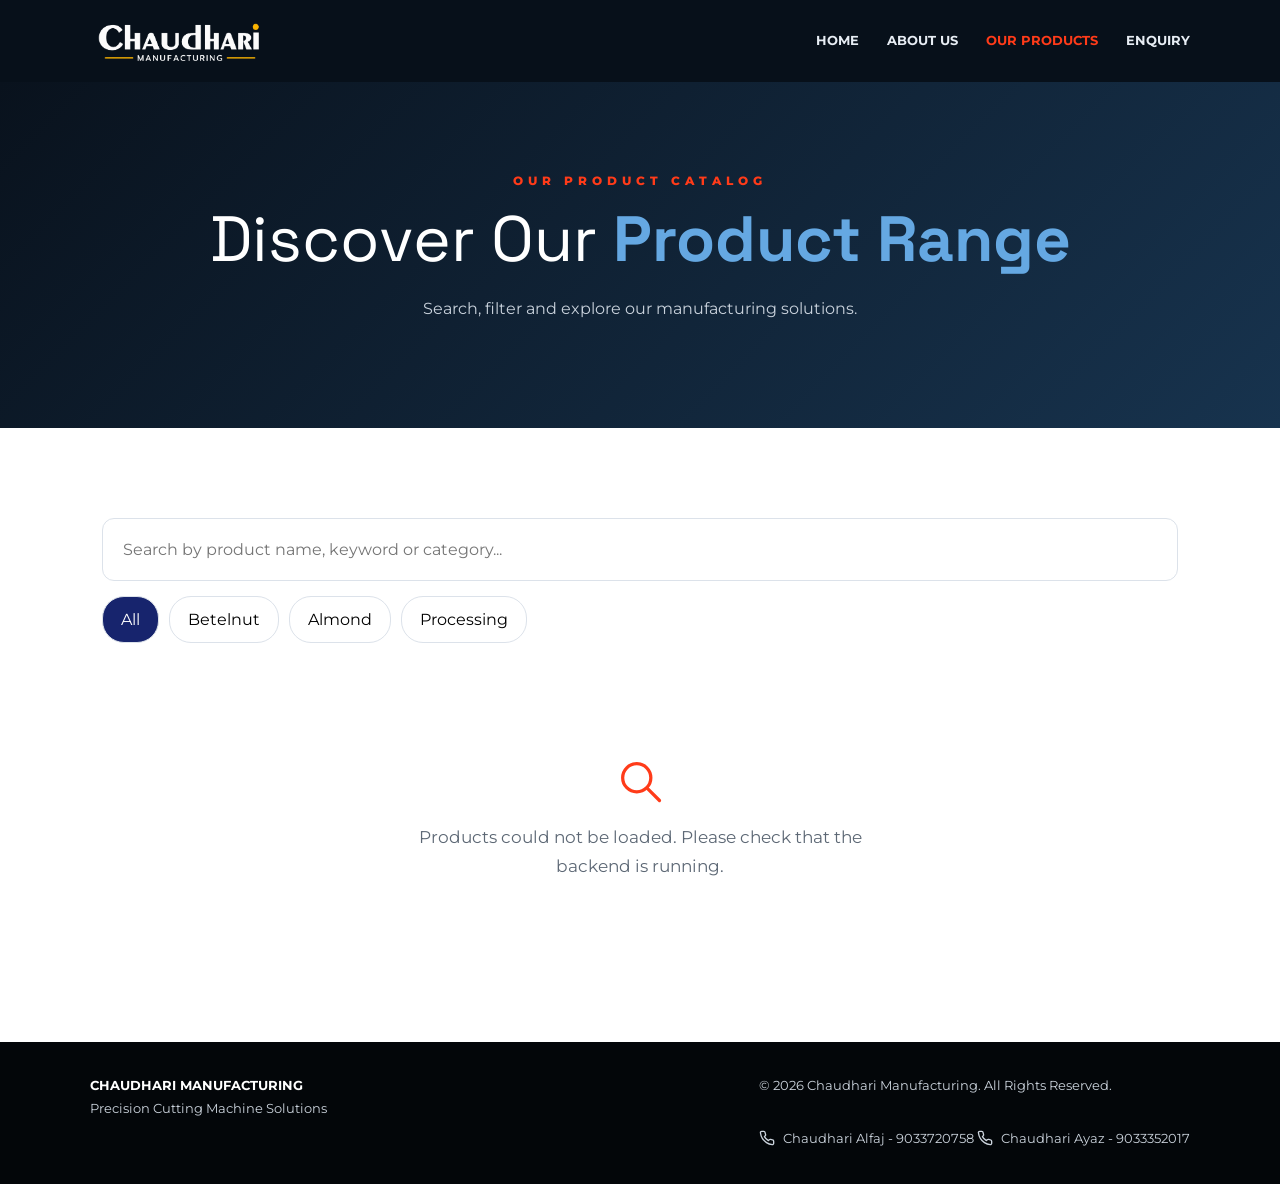
<file: products.html>
<!doctype html>
<html lang="en">

<head>
    <meta charset="utf-8">
    <meta name="viewport" content="width=device-width,initial-scale=1">
    <title>Products | Chaudhari Manufacturing</title>
    <link rel="stylesheet" href="css/style.css">
    <link rel="stylesheet" href="css/fixed-layout.css">
</head>

<body>
    <header class="navbar"><a href="index.html" class="brand"><img class="brand-logo"
                src="assets/images/e9f56fd7-3fe7-4c87-9dd5-ee3ed591566b.png"
                alt="Chaudhari Manufacturing logo"></a><button class="menu-toggle">☰</button>
        <nav class="nav-links"><a href="index.html">Home</a><a href="about.html">About Us</a><a class="active"
                href="products.html">Our Products</a><a href="enquiry.html">Enquiry</a></nav>
    </header>
    <section class="page-hero">
        <p class="eyebrow">OUR PRODUCT CATALOG</p>
        <h1>Discover Our<strong> Product Range</strong></h1>
        <p>Search, filter and explore our manufacturing solutions.</p>
    </section>
    <section class="section">
        <div class="catalog-controls reveal"><input id="productSearch" type="search"
                placeholder="Search by product name, keyword or category...">
            <div class="filter-buttons"><button class="filter active" data-category="all">All</button><button
                    class="filter" data-category="Betelnut">Betelnut</button><button class="filter"
                    data-category="Almond">Almond</button><button class="filter"
                    data-category="Processing">Processing</button></div>
        </div>
        <div id="productList" class="catalog-grid"></div>
        <div id="noResults" class="no-results" role="status" aria-live="polite">
            <svg class="no-results-icon" aria-hidden="true" viewBox="0 0 48 48" fill="none"
                stroke="currentColor" stroke-width="3" stroke-linecap="round">
                <circle cx="21" cy="21" r="13"></circle>
                <path d="m31 31 11 11"></path>
            </svg>
            <p id="noResultsMessage">No products found. Try another search.</p>
            <p id="noResultsSearchMessage" hidden>We couldn't find any products matching <strong
                    id="noResultsQuery"></strong>.</p>
        </div>
    </section>
    <div id="productModal" class="modal">
        <div class="modal-content"><button class="modal-close">×</button>
            <div id="modalBody"></div>
        </div>
    </div>
    <footer>
        <div><b>CHAUDHARI MANUFACTURING</b><span>Precision Cutting Machine Solutions</span></div>
        <div class="footer-contacts" aria-label="Call our team">
            <a href="tel:+919033720758"><svg aria-hidden="true" viewBox="0 0 24 24" width="16" height="16" fill="none" stroke="currentColor" stroke-width="2" stroke-linecap="round" stroke-linejoin="round"><path d="M22 16.92v3a2 2 0 0 1-2.18 2 19.79 19.79 0 0 1-8.63-3.07 19.5 19.5 0 0 1-6-6A19.79 19.79 0 0 1 2.12 4.2 2 2 0 0 1 4.11 2h3a2 2 0 0 1 2 1.72c.12.96.36 1.9.7 2.8a2 2 0 0 1-.45 2.11L8.09 9.91a16 16 0 0 0 6 6l1.27-1.27a2 2 0 0 1 2.11-.45c.9.34 1.84.58 2.8.7a2 2 0 0 1 1.73 2.03z"></path></svg><span>Chaudhari Alfaj - 9033720758</span></a>
            <a href="tel:+919033352017"><svg aria-hidden="true" viewBox="0 0 24 24" width="16" height="16" fill="none" stroke="currentColor" stroke-width="2" stroke-linecap="round" stroke-linejoin="round"><path d="M22 16.92v3a2 2 0 0 1-2.18 2 19.79 19.79 0 0 1-8.63-3.07 19.5 19.5 0 0 1-6-6A19.79 19.79 0 0 1 2.12 4.2 2 2 0 0 1 4.11 2h3a2 2 0 0 1 2 1.72c.12.96.36 1.9.7 2.8a2 2 0 0 1-.45 2.11L8.09 9.91a16 16 0 0 0 6 6l1.27-1.27a2 2 0 0 1 2.11-.45c.9.34 1.84.58 2.8.7a2 2 0 0 1 1.73 2.03z"></path></svg><span>Chaudhari Ayaz - 9033352017</span></a>
        </div>
        <p>© 2026 Chaudhari Manufacturing. All Rights Reserved.</p>
    </footer>
    <script src="js/config.js"></script>
<script src="js/script.js"></script>
</body>

</html>
</file>
<file: css/style.css>
@import url('https://fonts.googleapis.com/css2?family=Montserrat:wght@400;500;600;700;800&family=Space+Grotesk:wght@400;500;700&display=swap');

:root {
  --dark: #05080d;
  --navy: #0d1b2a;
  --blue: #173a5b;
  --accent: #ff3b19;
  --text: #17202b;
  --muted: #5d6875;
  --light: #f4f6f9;
  --line: #dce2ea
}

* {
  box-sizing: border-box
}

html {
  scroll-behavior: smooth
}

body {
  margin: 0;
  font-family: Montserrat, Arial, sans-serif;
  color: var(--text);
  line-height: 1.7
}

.navbar {
  height: 82px;
  background: #07101a;
  color: #fff;
  display: flex;
  align-items: center;
  padding: 0 7%;
  position: sticky;
  top: 0;
  z-index: 50;
  justify-content: space-between
}

/* =========================
   BRAND LOGO
========================= */

.brand {
  display: flex;
  align-items: center;
  gap: 10px;
}

.brand img {
  width: 80px;
  height: 80px;
  object-fit: contain;
  display: block;
}

.brand span {
  display: block;
}

.brand small {
  display: block;
}

.brand {
  color: #fff;
  text-decoration: none;
  font-weight: 800;
  display: flex;
  flex-direction: column;
  line-height: 1
}

.brand span {
  font-size: 1.45rem
}

.brand small {
  font-size: .58rem;
  letter-spacing: 3px;
  color: var(--accent);
  margin-top: 7px
}

.nav-links {
  display: flex;
  gap: 28px;
  align-items: center
}

.nav-links a {
  color: #e7edf4;
  text-decoration: none;
  text-transform: uppercase;
  font-weight: 700;
  font-size: .8rem
}

.nav-links a:hover,
.nav-links .active {
  color: var(--accent)
}

.nav-quote {
  background: var(--accent);
  padding: 10px 16px;
  border-radius: 5px;
  color: #fff !important
}

.menu-toggle {
  display: none;
  background: none;
  border: 0;
  color: #fff;
  font-size: 1.6rem
}

.hero {
  min-height: 650px;
  background: var(--dark);
  color: #fff;
  display: flex;
  align-items: center;
  padding: 70px 7%;
  gap: 45px;
  position: relative;
  overflow: hidden
}

.hero:before {
  content: '';
  position: absolute;
  left: -10%;
  top: 20%;
  width: 68%;
  height: 80%;
  background: linear-gradient(135deg, #315b80, #102034);
  clip-path: polygon(0 0, 100% 30%, 70% 100%, 0 85%);
  opacity: .8
}

.hero-content {
  width: 56%;
  z-index: 1
}

.eyebrow {
  font-size: .72rem;
  letter-spacing: 5px;
  color: var(--accent);
  font-weight: 800;
  margin: 0 0 15px
}

.hero h1,
.page-hero h1 {
  font-family: 'Space Grotesk';
  font-size: clamp(3rem, 6vw, 6rem);
  line-height: 1;
  margin: 0 0 24px;
  font-weight: 400
}

.hero h1 strong {
  display: block;
  color: #65a8e2
}

.hero p:not(.eyebrow) {
  font-size: 1.1rem;
  color: #d5dce5;
  max-width: 700px
}

.hero-image {
  width: 40%;
  z-index: 1
}

.hero-image img {
  width: 100%;
  height: 360px;
  object-fit: cover;
  border-radius: 32px
}

.hero-buttons {
  display: flex;
  gap: 15px;
  margin-top: 30px
}

.btn {
  display: inline-block;
  text-decoration: none;
  border: 0;
  padding: 14px 25px;
  border-radius: 28px;
  font-family: inherit;
  font-weight: 700;
  cursor: pointer;
  transition: .3s
}

.btn:hover {
  transform: translateY(-3px)
}

.btn-primary {
  background: #FF3B19;
  color: #fff
}

.btn-primary:hover {
  background: #d93216;
}

.btn-outline {
  border: 1px solid #FF3B19;
  background: #FF3B19;
  color: #fff
}

.btn-outline:hover {
  background: #d93216;
  border-color: #FF3B19;
  color: #fff;
}

.btn-small {
  background:#08243A;
  color: #fff;
  padding: 11px 20px
}

.section {
  padding: 90px 8%
}

.section-heading {
  text-align: center;
  max-width: 900px;
  margin: 0 auto 45px
}

.section-heading h2,
.split h2,
.contact-info h2 {
  font-family: 'Space Grotesk';
  font-size: clamp(2.2rem, 4vw, 4rem);
  line-height: 1.15;
  margin: 0 0 15px;
  font-weight: 500
}

.section-heading>p:last-child {
  color: var(--muted)
}

.intro {
  background: #f7f8fa
}

.info-panel {
  max-width: 1100px;
  margin: auto;
  padding: 40px;
  border: 1px solid #c9d8e8;
  border-radius: 28px;
  background: linear-gradient(135deg, #edf4fc, #fff)
}

.info-panel h3 {
  font-size: 1.8rem;
  margin: 0
}

.text-link {
  color: var(--accent);
  font-weight: 700;
  text-decoration: none
}

.product-grid,
.catalog-grid {
  display: grid;
  grid-template-columns: repeat(2, 1fr);
  gap: 30px;
  max-width: 1200px;
  margin: auto
}

.product-card,
.catalog-card {
  border: 1px solid var(--line);
  border-radius: 26px;
  overflow: hidden;
  background: #fff;
  box-shadow: 0 12px 30px #10203012;
  transition: .3s
}

.catalog-card {
  cursor: pointer;
}

.catalog-card:focus-visible {
  outline: 3px solid var(--accent);
  outline-offset: 3px;
}

.product-card:hover,
.catalog-card:hover,
.cap-card:hover,
.update-card:hover {
  transform: translateY(-7px);
  box-shadow: 0 20px 40px #10203020
}

.product-card img {
  width: 100%;
  height: 300px;
  object-fit: cover
}

.product-card .betelnut-product-image {
  object-fit: contain;
  background: #f4f6f9;
}

.product-card .category-product-image {
  object-fit: contain;
  padding: 18px;
  background: #f4f6f9;
}

.card-body {
  padding: 25px
}

.card-body h3 {
  margin: 0;
  color: #c33a1c;
  font-size: 1.5rem
}

.product-card .category-product-model {
  display: block;
  margin-top: 5px;
  color: #5D6875;
  font-size: .85rem;
  font-weight: 700
}

.card-body p {
  color: var(--muted)
}

.capabilities {
  background: #f3f5f8
}

.capability-grid {
  display: grid;
  grid-template-columns: repeat(4, 1fr);
  gap: 18px
}

.cap-card {
  padding: 28px;
  background: #fff;
  border: 1px solid var(--line);
  border-radius: 18px;
  transition: .3s
}

.cap-card span {
  font-size: 2rem
}

.cap-card h3 {
  margin: 12px 0 5px
}

.cap-card p {
  font-size: .9rem;
  color: var(--muted)
}

.technology {
  background: linear-gradient(110deg, #07111b, #142c43);
  color: #fff;
  text-align: center;
  padding: 90px 10%
}

.technology-content {
  max-width: 850px;
  margin: auto
}

.technology h2 {
  font-family: 'Space Grotesk';
  font-size: clamp(2.2rem, 4vw, 4rem);
  margin: 0
}

.technology p:not(.eyebrow) {
  color: #c6d0db
}

.stats-grid {
  display: grid;
  grid-template-columns: repeat(4, 1fr);
  max-width: 1100px;
  margin: auto
}

.stat {
  text-align: center;
  border-right: 1px solid var(--line);
  padding: 20px
}

.stat:last-child {
  border: 0
}

.stat strong {
  display: block;
  font-family: 'Space Grotesk';
  font-size: 3.2rem;
  color: var(--blue)
}

.stat span {
  font-size: .82rem;
  color: var(--muted)
}

.update-grid {
  display: grid;
  grid-template-columns: repeat(3, 1fr);
  gap: 20px
}

.update-card {
  border: 1px solid var(--line);
  border-radius: 18px;
  padding: 28px;
  transition: .3s
}

.update-card span {
  font-size: 2rem;
  color: var(--accent);
  font-weight: 800
}

.update-card p {
  color: var(--muted)
}

.cta {
  background: #030609;
  color: #fff;
  text-align: center;
  padding: 95px 8%
}

.cta h2 {
  font-family: 'Space Grotesk';
  font-size: clamp(2.5rem, 5vw, 5rem);
  font-weight: 400;
  line-height: 1.1;
  margin: 10px
}

.cta>p:not(.eyebrow) {
  color: #c7d0db;
  max-width: 700px;
  margin: 20px auto 30px
}

footer {
  background: #030609;
  color: #cbd3dc;
  padding: 32px 7%;
  display: grid;
  grid-template-columns: minmax(0, 1fr) auto;
  grid-template-areas:
    "brand copyright"
    ". contacts";
  column-gap: 24px;
  row-gap: 8px;
  align-items: start;
  font-size: .82rem
}

footer > div:first-child {
  grid-area: brand;
  display: flex;
  flex-direction: column
}

.footer-company-info {
  padding-top: 10px
}

footer > p {
  grid-area: copyright;
  margin: 0
}

footer b {
  color: #fff
}

.footer-contacts {
  grid-area: contacts;
  gap: 8px
}

.footer-contacts a {
  align-items: center;
  color: inherit;
  display: inline-flex;
  gap: 8px;
  text-decoration: none
}

.footer-contacts a:hover {
  color: #fff
}

.footer-contacts svg {
  flex: 0 0 16px
}

.page-hero {
  background: linear-gradient(135deg, #09121d, #17334e);
  color: #fff;
  text-align: center;
  padding: 90px 7%
}

.page-hero h1 {
  font-size: clamp(3rem, 5vw, 5rem)
}

.page-hero h1 strong {
  color: #65a8e2
}

.page-hero>p:last-child {
  color: #c9d2dc
}

.split {
  display: grid;
  grid-template-columns: 1fr 1fr;
  gap: 55px;
  align-items: center
}

.split p {
  color: var(--muted)
}

.rounded-image {
  width: 100%;
  height: 390px;
  object-fit: cover;
  border-radius: 28px
}

.cert-grid {
  display: grid;
  grid-template-columns: repeat(3, 1fr);
  gap: 20px;
  max-width: 1000px;
  margin: auto
}

.cert {
  text-align: center;
  border: 1px solid var(--line);
  border-radius: 18px;
  padding: 30px;
  color: var(--accent);
  font-size: 2rem
}

.cert h3 {
  font-size: 1.1rem;
  color: var(--text)
}

.cert p {
  font-size: .85rem;
  color: var(--muted)
}

.catalog-controls {
  max-width: 1100px;
  margin: auto auto 40px
}

.catalog-controls input {
  width: 100%;
  padding: 17px 20px;
  border: 1px solid var(--line);
  border-radius: 12px;
  font: inherit
}

.filter-buttons {
  display: flex;
  gap: 10px;
  flex-wrap: wrap;
  margin-top: 15px
}

.filter {
  border: 1px solid var(--line);
  background: #fff;
  padding: 9px 18px;
  border-radius: 22px;
  font: inherit;
  cursor: pointer
}

.filter.active {
  background: #17246d;
  color: #fff
}

.catalog-grid {
  grid-template-columns: repeat(2, 1fr);
  gap: 30px
}

.catalog-card {
  border-radius: 26px
}

.catalog-card img {
  width: 100%;
  height: 300px;
  object-fit: contain;
  padding: 18px;
  background: #f4f6f9
}

.category-tag {
  font-size: .7rem;
  color: var(--accent);
  font-weight: 800
}

.card-actions {
  display: flex;
  gap: 8px;
  flex-wrap: wrap
}

.card-actions button,
.quote-link {
  border: 0;
  background: #17246d;
  color: #fff;
  padding: 11px 20px;
  border-radius: 28px;
  font: inherit;
  font-size: .78rem;
  font-weight: 700;
  cursor: pointer;
  text-decoration: none
}

.card-actions button:hover,
.quote-link:hover {
  background: #24359a;
  transform: translateY(-3px)
}

.quote-link {
  background: var(--accent)
}

.catalog-card .card-body {
  padding: 25px;
}

.catalog-card h3 {
  margin: 8px 0 0;
  color: #c33a1c;
  font-size: 1.5rem;
}

.catalog-card p {
  color: var(--muted);
}

.no-results {
  display: none;
  text-align: center;
  color: var(--muted);
  margin: 48px auto;
  padding: 24px;
  max-width: 560px;
}

.no-results-icon {
  display: block;
  width: 52px;
  height: 52px;
  margin: 0 auto 16px;
  color: var(--accent);
}

.no-results p {
  margin: 0;
  font-size: 1.05rem;
}

.no-results strong {
  color: var(--text);
}

.modal {
  display: none;
  position: fixed;
  inset: 0;
  background: #000b;
  z-index: 100;
  align-items: center;
  justify-content: center;
  padding: 20px
}

.modal.show {
  display: flex
}

.modal-content {
  background: #fff;
  width: 100%;
  max-width: 800px;
  max-height: 90vh;
  overflow: auto;
  border-radius: 18px;
  position: relative
}

.modal-close {
  position: absolute;
  right: 12px;
  top: 10px;
  width: 38px;
  height: 38px;
  border: 0;
  border-radius: 50%;
  font-size: 1.4rem;
  cursor: pointer;
  z-index: 2
}

.modal-product {
  padding: 32px
}

.modal-product img {
  width: 100%;
  height: 280px;
  object-fit: cover;
  border-radius: 12px
}

.specs {
  display: grid;
  grid-template-columns: repeat(2, 1fr);
  gap: 10px;
  margin: 20px 0
}

.specs div {
  background: #f3f5f8;
  padding: 12px;
  border-radius: 8px;
  font-size: .85rem
}

.enquiry-layout {
  display: grid;
  grid-template-columns: 1fr 1.15fr;
  gap: 55px;
  background: #f6f8fb
}

.contact-info {
  padding: 20px
}

.contact-info p:not(.eyebrow) {
  color: var(--muted)
}

.contact-box {
  background: #fff;
  border-left: 3px solid var(--accent);
  padding: 12px 17px;
  margin: 18px 0;
  display: flex;
  flex-direction: column
}

.contact-box span {
  font-size: .83rem;
  color: var(--muted)
}

.enquiry-form {
  background: #fff;
  border: 1px solid var(--line);
  padding: 32px;
  border-radius: 18px
}

.enquiry-form label {
  display: block;
  font-size: .85rem;
  font-weight: 700;
  margin-bottom: 16px
}

.enquiry-form input,
.enquiry-form select,
.enquiry-form textarea {
  width: 100%;
  display: block;
  margin-top: 6px;
  padding: 12px;
  border: 1px solid var(--line);
  border-radius: 7px;
  font: inherit
}

.product-field {
  margin-bottom: 16px;
}

.product-multiselect {
  position: relative;
}

.product-multiselect-toggle {
  width: 100%;
  margin-top: 6px;
  padding: 12px;
  border: 1px solid var(--line);
  border-radius: 7px;
  color: var(--text);
  background: #fff;
  font: inherit;
  text-align: left;
  cursor: pointer;
}

.product-multiselect-toggle::after {
  content: "";
  float: right;
  width: 8px;
  height: 8px;
  margin: 5px 3px 0 0;
  border-right: 2px solid currentColor;
  border-bottom: 2px solid currentColor;
  transform: rotate(45deg);
}

.product-multiselect-toggle[aria-expanded="true"]::after {
  transform: rotate(225deg);
}

.product-options {
  position: absolute;
  z-index: 5;
  top: calc(100% + 4px);
  left: 0;
  width: 100%;
  max-height: 240px;
  overflow-y: auto;
  padding: 6px;
  border: 1px solid var(--line);
  border-radius: 7px;
  background: #fff;
  box-shadow: 0 8px 20px #10203020;
}

.product-options[hidden] {
  display: none;
}

.enquiry-form .product-option {
  display: flex;
  align-items: center;
  gap: 10px;
  margin: 0;
  padding: 8px;
  border-radius: 5px;
  font-size: .85rem;
  font-weight: 500;
  cursor: pointer;
}

.enquiry-form .product-option:hover {
  background: var(--light);
}

.enquiry-form .product-option input[type="checkbox"] {
  flex: 0 0 18px;
  width: 18px;
  height: 18px;
  margin: 0;
}

#locationAutocomplete {
  width: 100%;
  margin-top: 6px;
}

#locationAutocomplete[hidden],
#locationHint[hidden] {
  display: none;
}

#locationAutocomplete gmp-place-autocomplete {
  display: block;
  width: 100%;
  border: 0;
  border-radius: 7px;
  background-color: transparent;
  color: var(--text);
  font-family: inherit;
}

#locationAutocomplete gmp-place-autocomplete::part(input) {
  width: 100%;
  min-height: 48px;
  padding: 12px;
  border: 1px solid var(--line);
  border-radius: 7px;
  color: var(--text);
  font: inherit;
}

.location-hint {
  display: block;
  margin-top: 5px;
  color: var(--muted);
  font-size: .75rem;
  font-weight: 400;
}

.error {
  color: #c82020;
  font-size: .75rem
}

.success-message {
  color: #16803c;
  font-weight: 700
}

.submit-btn {
  width: 100%
}

.reveal {
  opacity: 0;
  transform: translateY(22px);
  transition: .7s
}

.reveal.visible {
  opacity: 1;
  transform: none
}

@media(max-width:900px) {
  .menu-toggle {
    display: block
  }

  .nav-links {
    display: none;
    position: absolute;
    top: 82px;
    left: 0;
    right: 0;
    background: #07101a;
    flex-direction: column;
    align-items: stretch;
    padding: 20px
  }

  .nav-links.show {
    display: flex
  }

  .hero {
    flex-direction: column
  }

  .hero-content,
  .hero-image {
    width: 100%
  }

  .capability-grid {
    grid-template-columns: repeat(2, 1fr)
  }

  .catalog-grid {
    grid-template-columns: repeat(2, 1fr)
  }

  .split,
  .enquiry-layout {
    grid-template-columns: 1fr
  }
}

@media(max-width:600px) {
  .section {
    padding: 65px 6%
  }

  .product-grid,
  .update-grid,
  .cert-grid,
  .catalog-grid,
  .capability-grid,
  .stats-grid {
    grid-template-columns: 1fr
  }

  .stat {
    border-right: 0;
    border-bottom: 1px solid var(--line)
  }

  .hero {
    padding: 70px 6%
  }

  .hero-buttons {
    flex-direction: column;
    align-items: flex-start
  }

  .hero-image img {
    height: 260px
  }

  .specs {
    grid-template-columns: 1fr
  }

  footer {
    grid-template-columns: minmax(0, 1fr);
    grid-template-areas:
      "brand"
      "copyright"
      "contacts";
    row-gap: 15px
  }
}


/* --- Minimal responsive hardening --- */
html,
body {
  max-width: 100%;
  overflow-x: hidden;
}

img {
  max-width: 100%;
}

button,
input,
select,
textarea {
  max-width: 100%;
}

@media (max-width: 1024px) {
  .navbar {
    padding-left: 5%;
    padding-right: 5%;
  }

  .hero {
    padding-left: 6%;
    padding-right: 6%;
  }

  .section {
    padding-left: 6%;
    padding-right: 6%;
  }

  .capability-grid {
    grid-template-columns: repeat(2, minmax(0, 1fr));
  }

  .catalog-grid {
    grid-template-columns: repeat(2, minmax(0, 1fr));
  }

  .update-grid {
    grid-template-columns: repeat(2, minmax(0, 1fr));
  }

  .hero-content,
  .hero-image {
    min-width: 0;
  }

  .product-card,
  .catalog-card,
  .cap-card,
  .update-card {
    min-width: 0;
  }
}

@media (max-width: 600px) {
  .navbar {
    height: 72px;
    padding: 0 5%;
  }

  .nav-links {
    top: 72px;
  }

  .brand span {
    font-size: 1.2rem;
  }

  .brand small {
    font-size: .5rem;
    letter-spacing: 2.5px;
  }

  .hero {
    min-height: auto;
    padding-top: 58px;
    padding-bottom: 58px;
    gap: 30px;
  }

  .hero h1,
  .page-hero h1 {
    font-size: clamp(2.35rem, 13vw, 3rem);
  }

  .hero p:not(.eyebrow) {
    font-size: 1rem;
  }

  .hero-buttons {
    width: 100%;
    align-items: stretch;
  }

  .hero-buttons .btn {
    text-align: center;
  }

  .hero-image img {
    height: 240px;
    border-radius: 22px;
  }

  .page-hero {
    padding: 65px 6%;
  }

  .section {
    padding-top: 58px;
    padding-bottom: 58px;
  }

  .section-heading h2,
  .split h2,
  .contact-info h2 {
    font-size: clamp(2rem, 10vw, 2.7rem);
  }

  .info-panel {
    padding: 26px;
    border-radius: 20px;
  }

  .product-card img {
    height: 240px;
  }

  .catalog-card img {
    height: 210px;
  }

  .card-body {
    padding: 20px;
  }

  .card-actions {
    flex-direction: column;
    align-items: stretch;
  }

  .card-actions button,
  .quote-link {
    text-align: center;
    width: 100%;
  }

  .rounded-image {
    height: 260px;
    border-radius: 22px;
  }

  .technology {
    padding: 65px 6%;
  }

  .stats-grid {
    width: 100%;
  }

  .stat strong {
    font-size: 2.6rem;
  }

  .catalog-controls input {
    font-size: .95rem;
    padding: 14px 15px;
  }

  .filter-buttons {
    gap: 8px;
  }

  .filter {
    padding: 8px 13px;
  }

  .modal {
    padding: 10px;
  }

  .modal-content {
    max-height: 94vh;
    border-radius: 14px;
  }

  .modal-product {
    padding: 22px;
  }

  .modal-product img {
    height: 210px;
  }

  .modal-close {
    right: 8px;
    top: 8px;
  }

  .enquiry-layout {
    gap: 28px;
  }

  .enquiry-form {
    padding: 22px;
  }

  .submit-btn {
    min-height: 48px;
  }

  footer {
    padding: 28px 6%;
  }
}

@media (max-width: 375px) {

  .hero,
  .page-hero {
    padding-left: 5%;
    padding-right: 5%;
  }

  /* =========================
     HERO HEADING
     ========================= */

  .hero-content h1 {
    margin: 0 0 25px;
    font-family: "Montserrat", sans-serif;
    font-size: clamp(48px, 5.5vw, 78px);
    line-height: 0.98;
    letter-spacing: -2.5px;
    font-weight: 500;
    color: #4f8fc4;
  }

  /* PRECISION */
  .hero-content h1 strong {
    display: block;
    font-family: "Montserrat", sans-serif;
    font-weight: 800;
    color: #2f78b7;
  }

  /* Supplied reference hero layout, scoped to the homepage hero. */
  .reference-hero {
    position: relative;
    min-height: calc(100vh - 82px);
    width: 100%;
    display: grid;
    grid-template-columns: 47% 53%;
    align-items: center;
    overflow: hidden;
    padding: 0;
    gap: 0;
    background: radial-gradient(circle at 70% 50%, rgba(24, 92, 143, .16), transparent 35%),
      linear-gradient(135deg, #061a2c, #041421 50%, #020a11);
  }

  .reference-hero .hero-panel {
    position: absolute;
    inset: 0 auto 0 0;
    width: 56%;
    background: #08243a;
    clip-path: polygon(0 0, 80% 0, 100% 50%, 80% 100%, 0 100%);
    z-index: 0;
  }

  .reference-hero .hero-content {
    position: relative;
    z-index: 20;
    width: auto;
    max-width: 750px;
    padding: 0 30px 0 12%;
  }

  .reference-hero .eyebrow {
    margin: 0 0 32px;
    color: #ff8a00;
    font-size: 12px;
    font-weight: 800;
    letter-spacing: 5px;
    text-transform: uppercase;
  }

  .reference-hero .eyebrow span {
    margin: 0 7px;
  }

  .reference-hero h1 {
    margin: 0 0 34px;
    font-family: "Space Grotesk", sans-serif;
    font-size: clamp(55px, 5.6vw, 88px);
    line-height: .98;
    letter-spacing: -4px;
    font-weight: 400;
  }

  .reference-hero h1 span,
  .reference-hero h1 strong {
    display: block;
  }

  .reference-hero h1 span {
    color: #f3f7fb;
    font-weight: 400;
  }

  .reference-hero h1 strong {
    color: #65a8e2 !important;
    font-weight: 700;
  }

  .reference-hero .hero-description {
    max-width: 570px;
    margin: 0 0 34px;
    color: #c9d5e0;
    font-size: 15px;
    line-height: 1.7;
  }

  .reference-hero .hero-buttons {
    display: flex;
    align-items: center;
    gap: 18px;
    margin: 0;
  }

  .reference-hero .primary-button,
  .reference-hero .secondary-button {
    display: inline-flex;
    align-items: center;
    justify-content: center;
    text-decoration: none;
    font-size: 13px;
    font-weight: 700;
    transition: .3s ease;
  }

  .reference-hero .primary-button {
    gap: 8px;
    padding: 16px 28px;
    border-radius: 30px;
    background: #ff8a00;
    color: #fff;
  }

  .reference-hero .primary-button:hover {
    transform: translateY(-3px);
    background: #f4510c;
  }

  .reference-hero .primary-button span {
    font-size: 18px;
  }

  .reference-hero .secondary-button {
    padding: 15px 28px;
    border: 1px solid #FF3B19;
    border-radius: 30px;
    background: #FF3B19;
    color: #fff;
  }

  .reference-hero .secondary-button:hover {
    transform: translateY(-3px);
    background: #d93216;
    border-color: #d93216;
    color: #fff;
  }

  .reference-hero .collage {
    position: relative;
    width: 100%;
    height: 680px;
    z-index: 10;
  }

  .reference-hero .photo {
    position: absolute;
    overflow: hidden;
    border: 3px solid #fff;
    background: #111;
  }

  .reference-hero .photo img {
    display: block;
    width: 100%;
    height: 100%;
    object-fit: cover;
    transition: transform .6s ease;
  }

  .reference-hero .photo:hover img {
    transform: scale(1.06);
  }

  .reference-hero .photo-1 {
    width: 245px;
    height: 170px;
    left: 7%;
    top: 70px;
    clip-path: polygon(18% 0, 100% 0, 83% 100%, 0 100%);
    z-index: 3;
  }

  .reference-hero .photo-2 {
    width: 270px;
    height: 185px;
    right: 5%;
    top: 55px;
    clip-path: polygon(10% 0, 100% 0, 100% 85%, 88% 100%, 0 100%);
    z-index: 4;
  }

  .reference-hero .photo-main {
    width: 405px;
    height: 405px;
    left: 23%;
    top: 140px;
    clip-path: polygon(15% 0, 85% 0, 100% 50%, 85% 100%, 15% 100%, 0 50%);
    z-index: 10;
  }

  .reference-hero .photo-main img {
    transform: scale(1.03);
  }

  .reference-hero .photo-3 {
    width: 270px;
    height: 185px;
    left: 5%;
    bottom: 40px;
    clip-path: polygon(12% 0, 100% 0, 87% 100%, 0 100%);
    z-index: 4;
  }

  .reference-hero .photo-4 {
    width: 300px;
    height: 195px;
    right: 3%;
    bottom: 35px;
    clip-path: polygon(10% 0, 100% 0, 100% 83%, 88% 100%, 0 100%);
    z-index: 3;
  }

  .reference-hero .orange-line,
  .reference-hero .blue-line {
    position: absolute;
    pointer-events: none;
    z-index: 30;
  }

  .reference-hero .orange-line {
    width: 130px;
    height: 9px;
    background: #ff8a00;
    transform: rotate(-57deg);
  }

  .reference-hero .orange-one {
    left: 25%;
    top: 85px;
  }

  .reference-hero .orange-two {
    left: 52%;
    bottom: 20px;
  }

  .reference-hero .blue-line {
    width: 175px;
    height: 10px;
    right: 5%;
    top: 50%;
    background: #165681;
    transform: rotate(-28deg);
  }

  .reference-hero .circle {
    position: absolute;
    width: 110px;
    height: 110px;
    left: 9%;
    top: 48%;
    border: 1px solid rgba(42, 132, 195, .5);
    border-radius: 50%;
    z-index: 1;
  }

  .reference-hero .diamond {
    position: absolute;
    width: 75px;
    height: 75px;
    right: 3%;
    top: 8%;
    border: 1px solid rgba(42, 132, 195, .6);
    transform: rotate(45deg);
    z-index: 1;
  }

  @media (max-width: 1200px) {
    .reference-hero .hero-content {
      padding-left: 8%;
    }

    .reference-hero .collage {
      transform: scale(.9);
      transform-origin: center right;
    }

    .reference-hero .photo-main {
      left: 19%;
    }
  }

  @media (max-width: 900px) {
    .reference-hero {
      grid-template-columns: 1fr;
      padding-top: 80px;
      min-height: auto;
    }

    .reference-hero .hero-panel {
      width: 100%;
      height: 58%;
      clip-path: polygon(0 0, 100% 0, 100% 80%, 50% 100%, 0 80%);
    }

    .reference-hero .hero-content {
      width: 100%;
      max-width: 700px;
      padding: 0 7%;
      margin: auto;
      text-align: center;
    }

    .reference-hero .hero-description {
      margin-left: auto;
      margin-right: auto;
    }

    .reference-hero .hero-buttons {
      justify-content: center;
    }

    .reference-hero .collage {
      height: 620px;
      margin-top: 20px;
      transform: scale(.85);
      transform-origin: top center;
    }
  }

  @media (max-width: 650px) {
    .reference-hero {
      padding-top: 65px;
    }

    .reference-hero .hero-content {
      padding: 0 22px;
    }

    .reference-hero .eyebrow {
      font-size: 8px;
      letter-spacing: 3px;
      line-height: 2;
    }

    .reference-hero h1 {
      font-size: clamp(43px, 12vw, 62px);
      letter-spacing: -2px;
    }

    .reference-hero .hero-description {
      font-size: 13px;
      line-height: 1.6;
    }

    .reference-hero .hero-buttons {
      flex-direction: column;
      width: 100%;
    }

    .reference-hero .primary-button,
    .reference-hero .secondary-button {
      width: 100%;
    }

    .reference-hero .collage {
      height: 500px;
      transform: scale(.65);
      transform-origin: top center;
      margin-bottom: -100px;
    }
  }

  @media (max-width: 375px) {
    .reference-hero h1 {
      font-size: 40px;
    }

    .reference-hero .collage {
      transform: scale(.56);
      margin-bottom: -130px;
    }
  }
  /* Keep the redesigned homepage hero after the final legacy hero overrides. */
  .reference-hero {
    grid-template-columns: minmax(0, .88fr) minmax(0, 1.12fr);
    gap: clamp(24px, 4vw, 64px);
    min-height: min(760px, calc(100vh - 82px));
    padding: 64px 7%;
    background:
      radial-gradient(ellipse at 76% 48%, rgba(43, 88, 125, .32), transparent 43%),
      linear-gradient(120deg, #061421, #0d1b2a 58%, #07101a);
  }

  .reference-hero::before {
    content: none;
  }

  .reference-hero .hero-panel {
    inset: 0 auto 0 0;
    width: 52%;
    height: 100%;
    background: linear-gradient(115deg, rgba(20, 53, 80, .7), rgba(13, 27, 42, .1));
    clip-path: polygon(0 0, 76% 0, 100% 50%, 76% 100%, 0 100%);
  }

  .reference-hero .hero-content {
    width: auto;
    max-width: 610px;
    padding: 0;
    margin: 0;
    text-align: left;
    animation: heroContentIn .75s ease both;
  }

  .reference-hero .eyebrow {
    margin: 0 0 24px;
    color: var(--accent);
    font-size: .7rem;
    letter-spacing: .24em;
  }

  .reference-hero h1 {
    margin: 0 0 22px;
    font-size: clamp(3.1rem, 5.1vw, 5.2rem);
    line-height: .99;
    letter-spacing: -.055em;
  }

  .reference-hero h1 strong {
    color: #65a8e2 !important;
  }

  .reference-hero .hero-description {
    max-width: 520px;
    margin: 0;
    color: #d5dce5;
    font-size: clamp(.95rem, 1.2vw, 1.08rem);
    line-height: 1.75;
  }

  .reference-hero .hero-buttons {
    justify-content: flex-start;
    flex-wrap: wrap;
    gap: 14px;
    margin: 30px 0 0;
  }

  .reference-hero .primary-button {
    background: var(--accent);
  }

  .reference-hero .secondary-button {
    border-color: rgba(255, 255, 255, .38);
    background: rgba(255, 255, 255, .04);
  }

  .reference-hero .hero-machine-collage {
    width: 100%;
    max-width: 680px;
    height: clamp(440px, 43vw, 570px);
    justify-self: end;
  }

  @media (max-width: 1000px) {
    .reference-hero {
      grid-template-columns: minmax(0, .9fr) minmax(0, 1.1fr);
      gap: 24px;
      padding-right: 5%;
      padding-left: 5%;
    }

    .reference-hero .hero-machine-collage {
      height: clamp(410px, 48vw, 500px);
    }

    .reference-hero h1 {
      font-size: clamp(2.8rem, 5.5vw, 4.2rem);
    }
  }

  @media (max-width: 900px) {
    .reference-hero {
      grid-template-columns: minmax(0, 1fr);
      min-height: 0;
      gap: 24px;
      padding: 58px 6% 46px;
    }

    .reference-hero .hero-panel {
      width: 100%;
      height: 46%;
      clip-path: polygon(0 0, 100% 0, 100% 88%, 0 100%);
    }

    .reference-hero .hero-content {
      width: 100%;
      max-width: 680px;
      margin: 0 auto;
    }

    .reference-hero .hero-description {
      margin: 0;
    }

    .reference-hero .hero-buttons {
      justify-content: flex-start;
    }

    .reference-hero .hero-machine-collage {
      width: min(100%, 620px);
      height: clamp(390px, 78vw, 500px);
      justify-self: center;
    }
  }

  @media (max-width: 480px) {
    .reference-hero {
      gap: 12px;
      padding: 48px 5% 34px;
    }

    .reference-hero h1 {
      font-size: clamp(2.65rem, 11.5vw, 3.5rem);
      letter-spacing: -.045em;
    }

    .reference-hero .hero-description {
      font-size: .94rem;
    }

    .reference-hero .hero-buttons {
      flex-direction: column;
      align-items: stretch;
      width: 100%;
      margin-top: 22px;
    }

    .reference-hero .primary-button,
    .reference-hero .secondary-button {
      width: 100%;
      min-height: 48px;
    }

    .reference-hero .hero-machine-collage {
      height: clamp(350px, 103vw, 420px);
      margin: 0 auto;
    }
  }
  /* Final homepage hero overrides follow the legacy hero rules above. */
  .reference-hero {
    grid-template-columns: minmax(0, .88fr) minmax(0, 1.12fr);
    gap: clamp(24px, 4vw, 64px);
    min-height: min(760px, calc(100vh - 82px));
    padding: 64px 7%;
    background:
      radial-gradient(ellipse at 76% 48%, rgba(43, 88, 125, .32), transparent 43%),
      linear-gradient(120deg, #061421, #0d1b2a 58%, #07101a);
  }

  .reference-hero::before {
    content: none;
  }

  .reference-hero .hero-panel {
    inset: 0 auto 0 0;
    width: 52%;
    height: 100%;
    background: linear-gradient(115deg, rgba(20, 53, 80, .7), rgba(13, 27, 42, .1));
    clip-path: polygon(0 0, 76% 0, 100% 50%, 76% 100%, 0 100%);
    pointer-events: none;
  }

  .reference-hero .hero-content {
    width: auto;
    max-width: 610px;
    padding: 0;
    margin: 0;
    text-align: left;
    animation: heroContentIn .75s ease both;
  }

  .reference-hero .eyebrow {
    margin: 0 0 24px;
    color: var(--accent);
    font-size: .7rem;
    letter-spacing: .24em;
  }

  .reference-hero h1 {
    margin: 0 0 22px;
    font-size: clamp(3.1rem, 5.1vw, 5.2rem);
    line-height: .99;
    letter-spacing: -.055em;
  }

  .reference-hero h1 strong {
    color: #65a8e2 !important;
  }

  .reference-hero .hero-description {
    max-width: 520px;
    margin: 0;
    color: #d5dce5;
    font-size: clamp(.95rem, 1.2vw, 1.08rem);
    line-height: 1.75;
  }

  .reference-hero .hero-buttons {
    justify-content: flex-start;
    flex-wrap: wrap;
    gap: 14px;
    margin: 30px 0 0;
  }

  .reference-hero .primary-button {
    background: var(--accent);
  }

  .reference-hero .primary-button:hover {
    background: #d93216;
  }

  .reference-hero .secondary-button {
    border-color: rgba(255, 255, 255, .38);
    background: rgba(255, 255, 255, .04);
  }

  .reference-hero .secondary-button:hover {
    border-color: var(--accent);
    background: var(--accent);
  }

  .reference-hero .hero-machine-collage {
    width: 100%;
    max-width: 680px;
    height: clamp(440px, 43vw, 570px);
    justify-self: end;
  }

  @media (max-width: 1000px) {
    .reference-hero {
      grid-template-columns: minmax(0, .9fr) minmax(0, 1.1fr);
      gap: 24px;
      padding-right: 5%;
      padding-left: 5%;
    }

    .reference-hero .hero-machine-collage {
      height: clamp(410px, 48vw, 500px);
    }

    .reference-hero h1 {
      font-size: clamp(2.8rem, 5.5vw, 4.2rem);
    }
  }

  @media (max-width: 900px) {
    .reference-hero {
      grid-template-columns: minmax(0, 1fr);
      min-height: 0;
      gap: 24px;
      padding: 58px 6% 46px;
    }

    .reference-hero .hero-panel {
      width: 100%;
      height: 46%;
      clip-path: polygon(0 0, 100% 0, 100% 88%, 0 100%);
    }

    .reference-hero .hero-content {
      width: 100%;
      max-width: 680px;
      margin: 0 auto;
    }

    .reference-hero .hero-description {
      margin: 0;
    }

    .reference-hero .hero-buttons {
      justify-content: flex-start;
    }

    .reference-hero .hero-machine-collage {
      width: min(100%, 620px);
      height: clamp(390px, 78vw, 500px);
      justify-self: center;
    }
  }

  @media (max-width: 480px) {
    .reference-hero {
      gap: 12px;
      padding: 48px 5% 34px;
    }

    .reference-hero h1 {
      font-size: clamp(2.65rem, 11.5vw, 3.5rem);
      letter-spacing: -.045em;
    }

    .reference-hero .hero-description {
      font-size: .94rem;
    }

    .reference-hero .hero-buttons {
      flex-direction: column;
      align-items: stretch;
      width: 100%;
      margin-top: 22px;
    }

    .reference-hero .primary-button,
    .reference-hero .secondary-button {
      width: 100%;
      min-height: 48px;
    }

    .reference-hero .hero-machine-collage {
      height: clamp(350px, 103vw, 420px);
      margin: 0 auto;
    }
  }
  .hero-collage-section .hero-content h1 strong {
    color: #2f78b7 !important;
  }

  .hero-collage-section .hero-content h1 strong {
    color: #2f78b7;
  }

  .section {
    padding-left: 5%;
    padding-right: 5%;
  }

  .eyebrow {
    letter-spacing: 3px;
    font-size: .66rem;
  }

  .hero h1,
  .page-hero h1 {
    font-size: 2.2rem;
  }

  .hero-image img {
    height: 210px;
  }

  .btn {
    padding: 13px 18px;
  }

  .modal-product {
    padding: 18px;
  }

  .enquiry-form {
    padding: 18px;
  }
}

@media (max-width: 320px) {
  .navbar {
    padding: 0 4%;
  }

  .brand span {
    font-size: 1.05rem;
  }

  .brand small {
    font-size: .45rem;
    letter-spacing: 2px;
  }

  .hero h1,
  .page-hero h1 {
    font-size: 2rem;
  }

  .section-heading h2,
  .split h2,
  .contact-info h2 {
    font-size: 1.9rem;
  }

  .hero-image img {
    height: 190px;
  }

  .card-body,
  .enquiry-form,
  .modal-product {
    padding: 16px;
  }

  .filter {
    font-size: .8rem;
    padding: 7px 11px;
  }
}

.logo-section {
  display: flex;
  align-items: center;
  justify-content: center;
  gap: 18px;
  padding: 28px 7%;
  background: #f7f8fa;
  border-bottom: 1px solid var(--line);
}

.logo-mark {
  display: grid;
  width: 58px;
  height: 58px;
  place-items: center;
  border: 5px solid var(--accent);
  border-radius: 50%;
  color: var(--blue);
  font-family: 'Space Grotesk';
  font-size: 2rem;
  font-weight: 700;
}

.logo-copy {
  display: flex;
  flex-direction: column;
  line-height: 1;
}

.logo-copy strong {
  color: var(--blue);
  font-size: 1.45rem;
  letter-spacing: 1px;
}

.logo-copy span {
  margin-top: 7px;
  color: var(--accent);
  font-size: .58rem;
  font-weight: 800;
  letter-spacing: 3px;
}

.logo-section p {
  margin: 0 0 0 20px;
  color: var(--muted);
  font-size: .9rem;
}

@media (max-width: 600px) {
  .logo-section {
    flex-wrap: wrap;
    gap: 12px;
    padding: 22px 5%;
  }

  .logo-section p {
    flex-basis: 100%;
    margin: 0;
    text-align: center;
  }
}

/* =========================================================
   HOME PAGE HERO - COMPACT CROSS / DIAMOND COLLAGE
   Only overrides the existing .hero styles.
========================================================= */

.hero {
  min-height: 600px;
  padding: 45px 7%;
  gap: 28px;
  align-items: center;
}

.hero-content {
  width: 56%;
  position: relative;
  z-index: 10;
}

.hero-image.hero-collage {
  width: 40%;
  height: 515px;
  min-height: 515px;
  position: relative;
  z-index: 2;
  display: block;
  overflow: visible;
  flex-shrink: 0;
}

.hero-collage .collage-card {
  position: absolute;
  overflow: hidden;
  background: #121820;
  border: 4px solid #fff;
  transform: rotate(45deg);
  box-shadow: 0 16px 38px rgba(0, 0, 0, .38);
  z-index: 2;
}

.hero-collage .collage-card img {
  width: 100%;
  height: 100%;
  max-width: none;
  object-fit: cover;
  transform: rotate(-45deg) scale(1.42);
  border-radius: 0;
  transition: transform .5s ease;
}

.hero-collage .collage-card:hover img {
  transform: rotate(-45deg) scale(1.50);
}

/* Center / main image */
.hero-collage .collage-main {
  width: 220px;
  height: 220px;
  left: 51%;
  top: 50%;
  margin-left: -110px;
  margin-top: -110px;
  z-index: 6;
}

/* Small upper-left image */
.hero-collage .collage-left {
  width: 135px;
  height: 135px;
  left: 22%;
  top: 20%;
  margin-left: -67.5px;
  margin-top: -67.5px;
  z-index: 4;
}

/* Small upper-right image */
.hero-collage .collage-top-right {
  width: 135px;
  height: 135px;
  left: 77%;
  top: 20%;
  margin-left: -67.5px;
  margin-top: -67.5px;
  z-index: 4;
}

/* Small right-lower image */
.hero-collage .collage-right-bottom {
  width: 140px;
  height: 140px;
  left: 75%;
  top: 65%;
  margin-left: -70px;
  margin-top: -70px;
  z-index: 5;
}

/* Small lower image */
.hero-collage .collage-bottom {
  width: 145px;
  height: 145px;
  left: 46%;
  top: 79%;
  margin-left: -72.5px;
  margin-top: -72.5px;
  z-index: 4;
}

/* Thin yellow diagonal line */
.hero-collage .collage-gold-line {
  position: absolute;
  width: 325px;
  height: 3px;
  left: 50%;
  top: 52%;
  transform: translate(-4%, -50%) rotate(-45deg);
  transform-origin: left center;
  background: var(--accent);
  z-index: 8;
  box-shadow: 0 0 10px rgba(255, 59, 25, .28);
  pointer-events: none;
}

/* Keep the existing hero typography, but make the block slightly tighter */
.hero-content .hero-description {
  max-width: 620px;
}

.hero-content .hero-buttons {
  margin-top: 26px;
}

/* Tablet */
@media (max-width: 1100px) {
  .hero {
    min-height: 570px;
    padding: 40px 5%;
    gap: 18px;
  }

  .hero-content {
    width: 55%;
  }

  .hero-image.hero-collage {
    width: 43%;
    height: 470px;
    min-height: 470px;
  }

  .hero-collage .collage-main {
    width: 195px;
    height: 195px;
    margin-left: -97.5px;
    margin-top: -97.5px;
  }

  .hero-collage .collage-left,
  .hero-collage .collage-top-right {
    width: 118px;
    height: 118px;
    margin-left: -59px;
    margin-top: -59px;
  }

  .hero-collage .collage-right-bottom {
    width: 122px;
    height: 122px;
    margin-left: -61px;
    margin-top: -61px;
  }

  .hero-collage .collage-bottom {
    width: 126px;
    height: 126px;
    margin-left: -63px;
    margin-top: -63px;
  }

  .hero-collage .collage-gold-line {
    width: 285px;
  }
}

/* Tablet / mobile layout */
@media (max-width: 900px) {
  .hero {
    flex-direction: column;
    min-height: auto;
    padding: 60px 6% 45px;
    gap: 12px;
  }

  .hero-content {
    width: 100%;
  }

  .hero-image.hero-collage {
    width: 100%;
    max-width: 620px;
    height: 430px;
    min-height: 430px;
    margin: 0 auto;
  }

  .hero-collage .collage-main {
    width: 185px;
    height: 185px;
    left: 50%;
    top: 51%;
    margin-left: -92.5px;
    margin-top: -92.5px;
  }

  .hero-collage .collage-left {
    width: 118px;
    height: 118px;
    left: 19%;
    top: 22%;
    margin-left: -59px;
    margin-top: -59px;
  }

  .hero-collage .collage-top-right {
    width: 118px;
    height: 118px;
    left: 81%;
    top: 22%;
    margin-left: -59px;
    margin-top: -59px;
  }

  .hero-collage .collage-right-bottom {
    width: 122px;
    height: 122px;
    left: 79%;
    top: 69%;
    margin-left: -61px;
    margin-top: -61px;
  }

  .hero-collage .collage-bottom {
    width: 126px;
    height: 126px;
    left: 49%;
    top: 82%;
    margin-left: -63px;
    margin-top: -63px;
  }

  .hero-collage .collage-gold-line {
    width: 275px;
    left: 50%;
    top: 53%;
  }
}

/* Mobile */
@media (max-width: 600px) {
  .hero-image.hero-collage {
    height: 360px;
    min-height: 360px;
  }

  .hero-collage .collage-main {
    width: 150px;
    height: 150px;
    left: 50%;
    top: 51%;
    margin-left: -75px;
    margin-top: -75px;
  }

  .hero-collage .collage-left {
    width: 96px;
    height: 96px;
    left: 19%;
    top: 22%;
    margin-left: -48px;
    margin-top: -48px;
    border-width: 3px;
  }

  .hero-collage .collage-top-right {
    width: 96px;
    height: 96px;
    left: 81%;
    top: 22%;
    margin-left: -48px;
    margin-top: -48px;
    border-width: 3px;
  }

  .hero-collage .collage-right-bottom {
    width: 100px;
    height: 100px;
    left: 79%;
    top: 69%;
    margin-left: -50px;
    margin-top: -50px;
    border-width: 3px;
  }

  .hero-collage .collage-bottom {
    width: 102px;
    height: 102px;
    left: 49%;
    top: 83%;
    margin-left: -51px;
    margin-top: -51px;
    border-width: 3px;
  }

  .hero-collage .collage-gold-line {
    width: 210px;
    height: 2px;
    left: 50%;
    top: 54%;
  }
}

/* Very small phones */
@media (max-width: 375px) {
  .hero-image.hero-collage {
    height: 320px;
    min-height: 320px;
  }

  .hero-collage .collage-main {
    width: 130px;
    height: 130px;
    margin-left: -65px;
    margin-top: -65px;
  }

  .hero-collage .collage-left {
    width: 82px;
    height: 82px;
    left: 20%;
    margin-left: -41px;
    margin-top: -41px;
  }

  .hero-collage .collage-top-right {
    width: 82px;
    height: 82px;
    left: 80%;
    margin-left: -41px;
    margin-top: -41px;
  }

  .hero-collage .collage-right-bottom {
    width: 88px;
    height: 88px;
    left: 78%;
    margin-left: -44px;
    margin-top: -44px;
  }

  .hero-collage .collage-bottom {
    width: 90px;
    height: 90px;
    left: 50%;
    margin-left: -45px;
    margin-top: -45px;
  }

  .hero-collage .collage-gold-line {
    width: 185px;
  }
}

/* 320px */
@media (max-width: 320px) {
  .hero-image.hero-collage {
    height: 290px;
    min-height: 290px;
  }

  .hero-collage .collage-main {
    width: 116px;
    height: 116px;
    margin-left: -58px;
    margin-top: -58px;
  }

  .hero-collage .collage-left {
    width: 74px;
    height: 74px;
    margin-left: -37px;
    margin-top: -37px;
  }

  .hero-collage .collage-top-right {
    width: 74px;
    height: 74px;
    margin-left: -37px;
    margin-top: -37px;
  }

  .hero-collage .collage-right-bottom {
    width: 80px;
    height: 80px;
    margin-left: -40px;
    margin-top: -40px;
  }

  .hero-collage .collage-bottom {
    width: 82px;
    height: 82px;
    margin-left: -41px;
    margin-top: -41px;
  }

  .hero-collage .collage-gold-line {
    width: 165px;
    height: 2px;
  }
}


/* =========================================================
   HERO ONLY - CONNECTED CROSS / ANGULAR PHOTO COLLAGE
   Everything outside .hero-collage-section remains unchanged.
   ========================================================= */

.hero-collage-section {
  min-height: 650px;
  padding: 55px 7%;
  gap: 35px;
  align-items: center;
  background:
    radial-gradient(circle at 75% 45%, rgba(23, 58, 91, .55), transparent 36%),
    #05080d;
}

.hero-collage-section::before {
  left: -16%;
  top: -8%;
  width: 70%;
  height: 120%;
  background: linear-gradient(135deg, #0b2b49, #071321);
  clip-path: polygon(0 0, 82% 0, 100% 42%, 75% 100%, 0 100%);
  opacity: 1;
}

.hero-collage-section .hero-content {
  width: 43%;
  max-width: 620px;
  padding-left: 2%;
  position: relative;
  z-index: 50;
}

.hero-collage-section .hero-content h1 {
  font-size: clamp(3.1rem, 5.5vw, 5.7rem);
  line-height: .94;
  letter-spacing: -2px;
  text-transform: uppercase;
  margin-bottom: 20px;
}

.hero-collage-section .hero-content h1 strong {
  color: #2f78b7;
}

.hero-collage-section .hero-content>p:not(.eyebrow) {
  max-width: 470px;
  font-size: .9rem;
  line-height: 1.55;
  color: #c9d5e0;
}

.hero-collage-section .hero-buttons {
  margin-top: 23px;
}

.hero-collage-section .btn {
  padding: 10px 18px;
  min-height: 38px;
  font-size: .68rem;
  border-radius: 22px;
}

.hero-collage-section .btn-primary {
  background: #ff8a00;
}

.hero-collage-section .btn-outline {
  border-color: #9aa8b6;
}

.hero-collage {
  position: relative;
  width: 57%;
  height: 540px;
  z-index: 20;
  overflow: visible;
  isolation: isolate;
  flex-shrink: 0;
}

/* subtle dark blue angular field behind the photos */
.hero-collage::before {
  content: "";
  position: absolute;
  inset: 0;
  background: linear-gradient(135deg, rgba(13, 43, 70, .35), transparent 65%);
  z-index: 0;
  pointer-events: none;
}

/* every image panel shares the same white separator */
.hero-collage .collage-photo {
  position: absolute;
  overflow: hidden;
  padding: 4px;
  background: #fff;
  box-shadow: 0 12px 28px rgba(0, 0, 0, .28);
  z-index: 2;
}

.hero-collage .collage-photo img {
  width: 100%;
  height: 100%;
  max-width: none;
  object-fit: cover;
  display: block;
}

/* MAIN CENTER PHOTO - large connected hexagonal panel */
.hero-collage .collage-photo-main {
  width: 56%;
  height: 62%;
  left: 22%;
  top: 19%;
  z-index: 10;
  clip-path: polygon(13% 0,
      87% 0,
      100% 50%,
      87% 100%,
      13% 100%,
      0 50%);
}

.hero-collage .collage-photo-main img {
  clip-path: polygon(13% 0,
      87% 0,
      100% 50%,
      87% 100%,
      13% 100%,
      0 50%);
}

/* TOP LEFT - worker / factory panel */
.hero-collage .collage-photo-top-left {
  width: 39%;
  height: 27%;
  left: 7%;
  top: 2%;
  z-index: 5;
  clip-path: polygon(25% 0, 100% 0, 78% 100%, 0 100%);
}

.hero-collage .collage-photo-top-left img {
  clip-path: polygon(25% 0, 100% 0, 78% 100%, 0 100%);
}

/* TOP RIGHT - electronics panel */
.hero-collage .collage-photo-top-right {
  width: 40%;
  height: 31%;
  right: -2%;
  top: 0;
  z-index: 4;
  clip-path: polygon(20% 0, 100% 0, 100% 100%, 0 100%);
}

.hero-collage .collage-photo-top-right img {
  clip-path: polygon(20% 0, 100% 0, 100% 100%, 0 100%);
}

/* BOTTOM LEFT - machinery panel */
.hero-collage .collage-photo-bottom-left {
  width: 39%;
  height: 30%;
  left: 1%;
  bottom: -1%;
  z-index: 6;
  clip-path: polygon(20% 0, 100% 0, 78% 100%, 0 100%);
}

.hero-collage .collage-photo-bottom-left img {
  clip-path: polygon(20% 0, 100% 0, 78% 100%, 0 100%);
}

/* BOTTOM RIGHT - blue/electronics panel */
.hero-collage .collage-photo-bottom-right {
  width: 43%;
  height: 30%;
  right: -5%;
  bottom: -2%;
  z-index: 7;
  clip-path: polygon(20% 0, 100% 0, 100% 100%, 0 100%);
}

.hero-collage .collage-photo-bottom-right img {
  clip-path: polygon(20% 0, 100% 0, 100% 100%, 0 100%);
}

/* Orange diagonal crossing bars */
.hero-collage .collage-orange-line {
  position: absolute;
  display: block;
  width: 10px;
  background: #ff8a00;
  transform: rotate(35deg);
  z-index: 30;
  pointer-events: none;
}

.hero-collage .collage-line-one {
  height: 180px;
  left: 30%;
  top: -20px;
}

.hero-collage .collage-line-two {
  height: 190px;
  left: 48%;
  bottom: -48px;
}

/* blue diagonal separator/accent */
.hero-collage .collage-blue-line {
  position: absolute;
  width: 185px;
  height: 13px;
  right: 1%;
  top: 41%;
  background: #174a75;
  transform: rotate(-28deg);
  z-index: 25;
  pointer-events: none;
}

/* Homepage hero: a staggered, diagonal machine-photo collage. */
.reference-hero {
  display: grid;
  grid-template-columns: minmax(0, .88fr) minmax(0, 1.12fr);
  align-items: center;
  gap: clamp(24px, 4vw, 64px);
  min-height: min(760px, calc(100vh - 82px));
  padding: 64px 7%;
  overflow: hidden;
  background:
    radial-gradient(ellipse at 76% 48%, rgba(43, 88, 125, .32), transparent 43%),
    linear-gradient(120deg, #061421, #0d1b2a 58%, #07101a);
}

.reference-hero::before {
  content: none;
}

.reference-hero .hero-panel {
  inset: 0 auto 0 0;
  width: 52%;
  background: linear-gradient(115deg, rgba(20, 53, 80, .7), rgba(13, 27, 42, .1));
  clip-path: polygon(0 0, 76% 0, 100% 50%, 76% 100%, 0 100%);
  pointer-events: none;
}

.reference-hero .hero-content {
  width: auto;
  max-width: 610px;
  padding: 0;
  animation: heroContentIn .75s ease both;
}

.reference-hero .eyebrow {
  margin-bottom: 24px;
  color: var(--accent);
  font-size: .7rem;
  letter-spacing: .24em;
}

.reference-hero h1 {
  margin: 0 0 22px;
  font-size: clamp(3.1rem, 5.1vw, 5.2rem);
  line-height: .99;
  letter-spacing: -.055em;
}

.reference-hero h1 strong {
  color: #65a8e2 !important;
}

.reference-hero .hero-description {
  max-width: 520px;
  margin: 0;
  color: #d5dce5;
  font-size: clamp(.95rem, 1.2vw, 1.08rem);
  line-height: 1.75;
}

.reference-hero .hero-buttons {
  flex-wrap: wrap;
  gap: 14px;
  margin-top: 30px;
}

.reference-hero .primary-button {
  background: var(--accent);
}

.reference-hero .primary-button:hover {
  background: #d93216;
}

.reference-hero .secondary-button {
  border-color: rgba(255, 255, 255, .38);
  background: rgba(255, 255, 255, .04);
}

.reference-hero .secondary-button:hover {
  border-color: var(--accent);
  background: var(--accent);
}

.reference-hero .hero-machine-collage {
  position: relative;
  isolation: isolate;
  width: 100%;
  max-width: 680px;
  height: clamp(440px, 43vw, 570px);
  justify-self: end;
}

.reference-hero .machine-photo {
  position: absolute;
  overflow: hidden;
  margin: 0;
  border: 1px solid rgba(255, 255, 255, .78);
  border-radius: 20px;
  background: #152435;
  box-shadow: 0 22px 54px rgba(0, 0, 0, .35);
  transform: rotate(var(--photo-tilt));
  animation: heroPhotoIn .8s cubic-bezier(.2, .7, .2, 1) both;
  transition: transform .35s ease, box-shadow .35s ease;
}

.reference-hero .machine-photo img {
  display: block;
  width: 100%;
  height: 100%;
  object-fit: cover;
  transform: scale(1.015);
  transition: transform .65s cubic-bezier(.2, .7, .2, 1);
}

.reference-hero .machine-photo:hover {
  z-index: 20;
  transform: rotate(var(--photo-tilt)) translateY(-5px);
  box-shadow: 0 28px 60px rgba(0, 0, 0, .46);
}

.reference-hero .machine-photo:hover img {
  transform: scale(1.075);
}

.reference-hero .machine-photo--one {
  --photo-tilt: -5deg;
  top: 5%;
  left: 4%;
  z-index: 2;
  width: 47%;
  height: 43%;
  animation-delay: .08s;
}

.reference-hero .machine-photo--one img {
  object-position: center 56%;
}

.reference-hero .machine-photo--two {
  --photo-tilt: 3deg;
  top: 1%;
  right: 6%;
  z-index: 4;
  width: 49%;
  height: 53%;
  animation-delay: .2s;
}

.reference-hero .machine-photo--two img {
  object-position: center 51%;
}

.reference-hero .machine-photo--three {
  --photo-tilt: 2deg;
  bottom: 1%;
  left: 7%;
  z-index: 5;
  width: 50%;
  height: 51%;
  animation-delay: .32s;
}

.reference-hero .machine-photo--three img {
  object-position: center 54%;
}

.reference-hero .machine-photo--four {
  --photo-tilt: -4deg;
  right: 1%;
  bottom: 6%;
  z-index: 3;
  width: 46%;
  height: 43%;
  animation-delay: .44s;
}

.reference-hero .machine-photo--four img {
  object-position: center 55%;
}

@keyframes heroContentIn {
  from {
    opacity: 0;
    transform: translateY(18px);
  }

  to {
    opacity: 1;
    transform: translateY(0);
  }
}

@keyframes heroPhotoIn {
  from {
    opacity: 0;
    transform: translateY(22px) rotate(var(--photo-tilt)) scale(.96);
  }

  to {
    opacity: 1;
    transform: translateY(0) rotate(var(--photo-tilt)) scale(1);
  }
}

@media (max-width: 1000px) {
  .reference-hero {
    grid-template-columns: minmax(0, .9fr) minmax(0, 1.1fr);
    gap: 24px;
    padding-right: 5%;
    padding-left: 5%;
  }

  .reference-hero .hero-machine-collage {
    height: clamp(410px, 48vw, 500px);
  }

  .reference-hero h1 {
    font-size: clamp(2.8rem, 5.5vw, 4.2rem);
  }
}

@media (max-width: 760px) {
  .reference-hero {
    grid-template-columns: minmax(0, 1fr);
    min-height: 0;
    gap: 24px;
    padding: 58px 6% 46px;
  }

  .reference-hero .hero-panel {
    width: 100%;
    height: 46%;
    clip-path: polygon(0 0, 100% 0, 100% 88%, 0 100%);
  }

  .reference-hero .hero-content {
    width: 100%;
    max-width: 680px;
    margin: 0 auto;
  }

  .reference-hero .eyebrow {
    margin-bottom: 18px;
    letter-spacing: .18em;
  }

  .reference-hero h1 {
    font-size: clamp(3rem, 10vw, 4.8rem);
  }

  .reference-hero .hero-machine-collage {
    width: min(100%, 620px);
    height: clamp(390px, 78vw, 500px);
    justify-self: center;
  }
}

@media (max-width: 480px) {
  .reference-hero {
    gap: 12px;
    padding: 48px 5% 34px;
  }

  .reference-hero h1 {
    font-size: clamp(2.65rem, 11.5vw, 3.5rem);
    letter-spacing: -.045em;
  }

  .reference-hero .hero-description {
    font-size: .94rem;
  }

  .reference-hero .hero-buttons {
    flex-direction: column;
    align-items: stretch;
    width: 100%;
    margin-top: 22px;
  }

  .reference-hero .primary-button,
  .reference-hero .secondary-button {
    width: 100%;
    min-height: 48px;
  }

  .reference-hero .hero-machine-collage {
    height: clamp(350px, 103vw, 420px);
    margin: 0 auto;
  }

  .reference-hero .machine-photo {
    border-radius: 14px;
  }
}

@media (prefers-reduced-motion: reduce) {
  .reference-hero .hero-content,
  .reference-hero .machine-photo {
    animation: none;
  }

  .reference-hero .machine-photo,
  .reference-hero .machine-photo img {
    transition: none;
  }
}

/* Make the collage visually touch/overlap instead of floating apart */
.hero-collage .collage-photo-top-left {
  margin-right: -8px;
}

.hero-collage .collage-photo-top-right {
  margin-left: -10px;
}

.hero-collage .collage-photo-bottom-left {
  margin-right: -12px;
}

.hero-collage .collage-photo-bottom-right {
  margin-left: -12px;
}

/* ---------- TABLET ---------- */
@media (max-width: 1100px) {
  .hero-collage-section {
    min-height: 580px;
    padding-left: 5%;
    padding-right: 5%;
    gap: 20px;
  }

  .hero-collage-section .hero-content {
    width: 44%;
  }

  .hero-collage {
    width: 56%;
    height: 500px;
  }

  .hero-collage-section .hero-content h1 {
    font-size: clamp(2.8rem, 5.2vw, 4.5rem);
  }
}

/* ---------- MOBILE ---------- */
@media (max-width: 900px) {
  .hero-collage-section {
    min-height: auto;
    padding: 65px 6% 30px;
    flex-direction: column;
    gap: 25px;
  }

  .hero-collage-section .hero-content {
    width: 100%;
    max-width: 700px;
    padding-left: 0;
  }

  .hero-collage-section .hero-content h1 {
    font-size: clamp(2.8rem, 10vw, 4.3rem);
  }

  .hero-collage-section .hero-content>p:not(.eyebrow) {
    max-width: 620px;
  }

  .hero-collage {
    width: 100%;
    height: 430px;
  }
}

/* ---------- SMALL MOBILE ---------- */
@media (max-width: 600px) {
  .hero-collage-section {
    padding: 55px 5% 20px;
  }

  .hero-collage-section .hero-content h1 {
    font-size: clamp(2.35rem, 12vw, 3.3rem);
    letter-spacing: -1px;
  }

  .hero-collage-section .hero-content>p:not(.eyebrow) {
    font-size: .82rem;
  }

  .hero-collage-section .hero-buttons {
    flex-direction: row;
    flex-wrap: wrap;
  }

  .hero-collage {
    height: 315px;
  }

  .hero-collage .collage-photo {
    padding: 3px;
  }

  .hero-collage .collage-line-one {
    height: 105px;
    width: 7px;
  }

  .hero-collage .collage-line-two {
    height: 110px;
    width: 7px;
  }

  .hero-collage .collage-blue-line {
    width: 100px;
    height: 8px;
  }
}

@media (max-width: 375px) {
  .hero-collage {
    height: 275px;
  }

  .hero-collage .collage-photo-main {
    width: 57%;
    height: 61%;
    left: 21%;
    top: 20%;
  }

  .hero-collage .collage-photo-top-left {
    width: 40%;
    height: 27%;
    left: 3%;
  }

  .hero-collage .collage-photo-top-right {
    width: 42%;
    height: 30%;
    right: -5%;
  }

  .hero-collage .collage-photo-bottom-left {
    width: 40%;
    height: 29%;
    left: -2%;
  }

  .hero-collage .collage-photo-bottom-right {
    width: 44%;
    height: 29%;
    right: -7%;
  }
}

@media (max-width: 320px) {
  .hero-collage {
    height: 245px;
  }
}

/* =========================
   HERO HEADING
   ========================= */

.hero-content h1 {
  margin: 0 0 25px;
  font-family: "Montserrat", sans-serif;
  font-size: clamp(48px, 5.5vw, 78px);
  line-height: 0.98;
  letter-spacing: -2.5px;
  font-weight: 500;
  color: #4f8fc4;
}

/* PRECISION */
.hero-content h1 strong {
  display: block;
  font-family: "Montserrat", sans-serif;
  font-weight: 800;
  color: #2f78b7;
}


/* =========================================================
   MERGED HERO / COLLAGE RESPONSIVE OVERRIDES
   Existing website CSS preserved; hero-specific rules follow.
========================================================= */

/* =========================================
   HERO
========================================= */

.hero {

  position: relative;

  min-height: calc(100vh - 90px);

  width: 100%;

  display: grid;

  grid-template-columns: 46% 54%;

  align-items: center;

  overflow: hidden;

  background:

    radial-gradient(circle at 70% 50%,
      rgba(22, 76, 117, 0.16),
      transparent 35%),

    linear-gradient(135deg,
      #071b2c 0%,
      #061522 55%,
      #030a11 100%);
}


/* =========================================
   LARGE BLUE LEFT SHAPE
========================================= */

.hero-blue-shape {

  position: absolute;

  left: -10%;

  top: 0;

  width: 58%;

  height: 100%;

  background: #08243a;

  clip-path: polygon(0 0,
      82% 0,
      100% 50%,
      82% 100%,
      0 100%);

  opacity: 0.85;

  z-index: 0;
}


/* =========================================
   HERO CONTENT
========================================= */

.hero-content {

  position: relative;

  z-index: 10;

  padding-left: 12%;

  padding-right: 20px;

  max-width: 720px;
}


/* =========================================
   EYEBROW
========================================= */

.hero-eyebrow {

  margin-bottom: 24px;

  color: var(--orange);

  font-size: 12px;

  font-weight: 800;

  letter-spacing: 5px;
}

.hero-eyebrow span {

  padding: 0 5px;

  color: var(--orange);
}


/* =========================================
   HERO HEADING
========================================= */

.hero-content h1 {

  font-family: "Space Grotesk", sans-serif;

  font-size: clamp(55px,
      5.2vw,
      82px);

  line-height: 0.98;

  font-weight: 400;

  letter-spacing: -3px;

  color: #f5f9fd;

  margin-bottom: 30px;
}

.hero-content h1 span {

  display: block;

  color: #eaf2f8;
}

.hero-content h1 strong {

  display: block;

  font-weight: 700;

  color: var(--blue-light);
}


/* =========================================
   DESCRIPTION
========================================= */

.hero-description {

  max-width: 560px;

  color: #a8c3d9;

  font-size: 15px;

  line-height: 1.75;

  margin-bottom: 32px;
}


/* =========================================
   BUTTONS
========================================= */

.hero-buttons {

  display: flex;

  align-items: center;

  gap: 14px;
}


/* Primary */

.btn-primary {

  display: inline-flex;

  align-items: center;

  gap: 8px;

  padding: 15px 25px;

  border-radius: 30px;

  background: #FF3B19;

  color: #ffffff;

  text-decoration: none;

  font-size: 13px;

  font-weight: 700;

  transition: 0.3s ease;
}

.btn-primary:hover {

  background: #d93216;

  transform: translateY(-3px);
}

.btn-primary span {

  font-size: 18px;
}


/* Secondary */

.btn-secondary {

  display: inline-flex;

  align-items: center;

  padding: 14px 25px;

  border-radius: 30px;

  border: 1px solid rgba(184, 213, 234, 0.7);

  color: #ffffff;

  text-decoration: none;

  font-size: 13px;

  font-weight: 700;

  transition: 0.3s ease;
}

.btn-secondary:hover {

  background: rgba(255, 255, 255, 0.08);

  border-color: #ffffff;
}


/* =========================================
   COLLAGE
========================================= */

.hero-collage {

  position: relative;

  width: 100%;

  height: 650px;

  z-index: 5;
}


/* =========================================
   IMAGE BASE
========================================= */

.collage-image {

  position: absolute;

  overflow: hidden;

  border: 3px solid rgba(255, 255, 255, 0.9);

  background: #101820;

  box-shadow:
    0 20px 50px rgba(0, 0, 0, 0.35);

  z-index: 2;
}

.collage-image img {

  width: 100%;

  height: 100%;

  display: block;

  object-fit: cover;

  transition: transform 0.6s ease;
}

.collage-image:hover img {

  transform: scale(1.05);
}


/* =========================================
   CENTRAL IMAGE
========================================= */

.image-main {

  width: 390px;

  height: 390px;

  left: 24%;

  top: 130px;

  z-index: 10;

  clip-path: polygon(15% 0,
      85% 0,
      100% 50%,
      85% 100%,
      15% 100%,
      0 50%);
}

.image-main img {

  transform: scale(1.02);
}


/* =========================================
   TOP LEFT
========================================= */

.image-top-left {

  width: 220px;

  height: 170px;

  left: 8%;

  top: 70px;

  clip-path: polygon(20% 0,
      100% 0,
      82% 100%,
      0 100%);

  z-index: 4;
}


/* =========================================
   TOP RIGHT
========================================= */

.image-top-right {

  width: 250px;

  height: 180px;

  right: 5%;

  top: 60px;

  clip-path: polygon(10% 0,
      100% 0,
      100% 85%,
      85% 100%,
      0 100%);

  z-index: 5;
}


/* =========================================
   BOTTOM LEFT
========================================= */

.image-bottom-left {

  width: 250px;

  height: 180px;

  left: 5%;

  bottom: 50px;

  clip-path: polygon(12% 0,
      100% 0,
      86% 100%,
      0 100%);

  z-index: 5;
}


/* =========================================
   BOTTOM RIGHT
========================================= */

.image-bottom-right {

  width: 280px;

  height: 190px;

  right: 3%;

  bottom: 45px;

  clip-path: polygon(10% 0,
      100% 0,
      100% 82%,
      88% 100%,
      0 100%);

  z-index: 4;
}


/* =========================================
   ORANGE LINES
========================================= */

.orange-line {

  position: absolute;

  display: block;

  width: 125px;

  height: 9px;

  background: var(--orange);

  z-index: 20;
}


/* Top orange line */

.orange-line-one {

  left: 25%;

  top: 88px;

  transform: rotate(-58deg);
}


/* Bottom orange line */

.orange-line-two {

  left: 53%;

  bottom: 30px;

  transform: rotate(-58deg);
}


/* =========================================
   BLUE LINE
========================================= */

.blue-line {

  position: absolute;

  width: 170px;

  height: 10px;

  right: 5%;

  top: 50%;

  background: #14517f;

  transform: rotate(-28deg);

  z-index: 20;
}


/* =========================================
   BACKGROUND CIRCLE
========================================= */

.collage-circle {

  position: absolute;

  width: 105px;

  height: 105px;

  border: 1px solid rgba(51, 130, 190, 0.45);

  border-radius: 50%;

  left: 10%;

  top: 47%;

  z-index: 1;
}


/* =========================================
   BACKGROUND DIAMOND
========================================= */

.collage-diamond {

  position: absolute;

  width: 80px;

  height: 80px;

  right: 3%;

  top: 7%;

  border: 1px solid rgba(55, 131, 190, 0.5);

  transform: rotate(45deg);

  z-index: 1;
}


/* =========================================
   TABLET
========================================= */

@media (max-width: 1100px) {

  .navbar {

    padding: 0 4%;
  }

  .nav-links {

    gap: 20px;
  }

  .hero {

    grid-template-columns: 45% 55%;
  }

  .hero-content {

    padding-left: 7%;
  }

  .hero-content h1 {

    font-size: clamp(48px,
        5vw,
        68px);
  }

  .hero-collage {

    transform: scale(0.88);

    transform-origin: center right;
  }

  .image-main {

    left: 20%;
  }
}


/* =========================================
   TABLET PORTRAIT
========================================= */

@media (max-width: 850px) {

  .navbar {

    height: 80px;
  }

  .nav-links a:not(.quote-btn) {

    display: none;
  }

  .hero {

    min-height: auto;

    grid-template-columns: 1fr;

    padding: 90px 0 40px;
  }

  .hero-blue-shape {

    width: 100%;

    height: 60%;

    clip-path: polygon(0 0,
        100% 0,
        100% 75%,
        50% 100%,
        0 75%);
  }

  .hero-content {

    padding: 0 8%;

    max-width: 800px;

    text-align: center;

    margin: auto;
  }

  .hero-description {

    margin-left: auto;

    margin-right: auto;
  }

  .hero-buttons {

    justify-content: center;
  }

  .hero-collage {

    height: 580px;

    margin-top: 20px;

    transform: scale(0.85);
  }
}


/* =========================================
   MOBILE
========================================= */

@media (max-width: 600px) {

  .navbar {

    height: 75px;

    padding: 0 20px;
  }

  .brand-main {

    font-size: 20px;
  }

  .brand-sub {

    font-size: 8px;

    letter-spacing: 3px;
  }

  .quote-btn {

    padding: 11px 14px !important;

    font-size: 9px !important;
  }

  .hero {

    padding-top: 70px;
  }

  .hero-eyebrow {

    font-size: 9px;

    letter-spacing: 3px;

    line-height: 1.8;
  }

  .hero-content h1 {

    font-size: clamp(42px,
        12vw,
        58px);

    letter-spacing: -2px;
  }

  .hero-description {

    font-size: 13px;

    line-height: 1.6;
  }

  .hero-buttons {

    flex-direction: column;

    width: 100%;
  }

  .btn-primary,
  .btn-secondary {

    width: 100%;

    justify-content: center;
  }

  .hero-collage {

    height: 500px;

    transform: scale(0.65);

    transform-origin: top center;

    margin-bottom: -80px;
  }
}


/* =========================================
   SMALL MOBILE
========================================= */

@media (max-width: 375px) {

  .hero-content {

    padding: 0 20px;
  }

  .hero-content h1 {

    font-size: 40px;
  }

  .hero-eyebrow {

    font-size: 8px;

    letter-spacing: 2px;
  }

  .hero-collage {
    transform: scale(0.55);
    margin-bottom: -120px;
  }
}

/* Homepage reference hero overrides. Keep this block outside responsive scopes. */
.brand {
  display: inline-flex;
  flex-direction: row;
  align-items: center;
  gap: 10px;
}

.navbar .brand-logo {
  width: 180px;
  height: 180px;
  object-fit: contain;
  display: block;
}

.brand-main,
.brand-sub {
  display: block;
}

.brand-sub {
  margin-top: 5px;
}

.reference-hero {
  position: relative;
  min-height: calc(100vh - 82px);
  width: 100%;
  display: grid;
  grid-template-columns: 47% 53%;
  align-items: center;
  overflow: hidden;
  padding: 0;
  gap: 0;
  background: radial-gradient(circle at 70% 50%, rgba(24, 92, 143, .16), transparent 35%),
    linear-gradient(135deg, #061a2c, #041421 50%, #020a11);
}

.reference-hero .hero-panel {
  position: absolute;
  inset: 0 auto 0 0;
  width: 56%;
  background: #08243a;
  clip-path: polygon(0 0, 80% 0, 100% 50%, 80% 100%, 0 100%);
  z-index: 0;
}

.reference-hero .hero-content {
  position: relative;
  z-index: 20;
  width: auto;
  max-width: 750px;
  padding: 0 30px 0 12%;
}

.reference-hero .eyebrow {
  margin: 0 0 32px;
  color: var(--accent);
  font-size: 12px;
  font-weight: 800;
  letter-spacing: 5px;
  text-transform: uppercase;
}

.reference-hero .eyebrow span {
  margin: 0 7px;
}

.reference-hero h1 {
  margin: 0 0 34px;
  font-family: "Space Grotesk", sans-serif;
  font-size: clamp(55px, 5.6vw, 88px);
  line-height: .98;
  letter-spacing: -4px;
  font-weight: 400;
}

.reference-hero h1 span,
.reference-hero h1 strong {
  display: block;
}

.reference-hero h1 span {
  color: #f3f7fb;
  font-weight: 400;
}

.reference-hero h1 strong {
  color: #65a8e2 !important;
  font-weight: 700;
}

.reference-hero .hero-description {
  max-width: 570px;
  margin: 0 0 34px;
  color: #c9d5e0;
  font-size: 15px;
  line-height: 1.7;
}

.reference-hero .hero-buttons {
  display: flex;
  align-items: center;
  gap: 18px;
  margin: 0;
}

.reference-hero .primary-button,
.reference-hero .secondary-button {
  display: inline-flex;
  align-items: center;
  justify-content: center;
  text-decoration: none;
  font-size: 13px;
  font-weight: 700;
  transition: .3s ease;
}

.reference-hero .primary-button {
  gap: 8px;
  padding: 16px 28px;
  border-radius: 30px;
  background: var(--accent);
  color: #fff;
}

.reference-hero .primary-button:hover {
  transform: translateY(-3px);
  background: #f4510c;
}

.reference-hero .primary-button span {
  font-size: 18px;
}

.reference-hero .secondary-button {
  padding: 15px 28px;
  border: 1px solid #FF3B19;
  border-radius: 30px;
  background: #FF3B19;
  color: #fff;
}

.reference-hero .secondary-button:hover {
  transform: translateY(-3px);
  background: #d93216;
  border-color: #d93216;
  color: #fff;
}

.reference-hero .collage {
  position: relative;
  width: 100%;
  height: 680px;
  z-index: 10;
}

.reference-hero .photo {
  position: absolute;
  overflow: hidden;
  border: 3px solid #fff;
  background: #111;
  box-shadow: 0 15px 45px rgba(0, 0, 0, .3);
}

.reference-hero .photo img {
  display: block;
  width: 100%;
  height: 100%;
  object-fit: cover;
  transition: transform .6s ease;
}

.reference-hero .photo:hover img {
  transform: scale(1.06);
}

.reference-hero .photo-1 {
  width: 245px;
  height: 170px;
  left: 7%;
  top: 70px;
  clip-path: polygon(18% 0, 100% 0, 83% 100%, 0 100%);
  z-index: 3;
}

.reference-hero .photo-2 {
  width: 270px;
  height: 185px;
  right: 5%;
  top: 55px;
  clip-path: polygon(10% 0, 100% 0, 100% 85%, 88% 100%, 0 100%);
  z-index: 4;
}

.reference-hero .photo-main {
  width: 405px;
  height: 405px;
  left: 23%;
  top: 140px;
  clip-path: polygon(15% 0, 85% 0, 100% 50%, 85% 100%, 15% 100%, 0 50%);
  z-index: 10;
}

.reference-hero .photo-main img {
  transform: scale(1.03);
}

.reference-hero .photo-3 {
  width: 270px;
  height: 185px;
  left: 5%;
  bottom: 40px;
  clip-path: polygon(12% 0, 100% 0, 87% 100%, 0 100%);
  z-index: 4;
}

.reference-hero .photo-4 {
  width: 300px;
  height: 195px;
  right: 3%;
  bottom: 35px;
  clip-path: polygon(10% 0, 100% 0, 100% 83%, 88% 100%, 0 100%);
  z-index: 3;
}

.reference-hero .orange-line,
.reference-hero .blue-line {
  position: absolute;
  pointer-events: none;
  z-index: 30;
}

.reference-hero .orange-line,
.reference-hero .blue-line {
  display: none;
}

.reference-hero .orange-one {
  left: 25%;
  top: 85px;
}

.reference-hero .orange-two {
  left: 52%;
  bottom: 20px;
}

.reference-hero .blue-line {
  width: 175px;
  height: 10px;
  right: 5%;
  top: 50%;
  background: #165681;
  transform: rotate(-28deg);
}

.reference-hero .circle {
  position: absolute;
  width: 110px;
  height: 110px;
  left: 9%;
  top: 48%;
  border: 1px solid rgba(42, 132, 195, .5);
  border-radius: 50%;
  z-index: 1;
}

.reference-hero .diamond {
  position: absolute;
  width: 75px;
  height: 75px;
  right: 3%;
  top: 8%;
  border: 1px solid rgba(42, 132, 195, .6);
  transform: rotate(45deg);
  z-index: 1;
}

@media (max-width: 1200px) {
  .reference-hero .hero-content {
    padding-left: 8%;
  }

  .reference-hero .collage {
    transform: scale(.9);
    transform-origin: center right;
  }

  .reference-hero .photo-main {
    left: 19%;
  }
}

@media (max-width: 900px) {
  .reference-hero {
    grid-template-columns: 1fr;
    padding-top: 80px;
    min-height: auto;
  }

  .reference-hero .hero-panel {
    width: 100%;
    height: 58%;
    clip-path: polygon(0 0, 100% 0, 100% 80%, 50% 100%, 0 80%);
  }

  .reference-hero .hero-content {
    width: 100%;
    max-width: 700px;
    padding: 0 7%;
    margin: auto;
    text-align: center;
  }

  .reference-hero .hero-description {
    margin-left: auto;
    margin-right: auto;
  }

  .reference-hero .hero-buttons {
    justify-content: center;
  }

  .reference-hero .collage {
    height: 620px;
    margin-top: 20px;
    transform: scale(.85);
    transform-origin: top center;
  }
}

@media (max-width: 650px) {
  .reference-hero {
    padding-top: 65px;
  }

  .reference-hero .hero-content {
    padding: 0 22px;
  }

  .reference-hero .eyebrow {
    font-size: 8px;
    letter-spacing: 3px;
    line-height: 2;
  }

  .reference-hero h1 {
    font-size: clamp(43px, 12vw, 62px);
    letter-spacing: -2px;
  }

  .reference-hero .hero-description {
    font-size: 13px;
    line-height: 1.6;
  }

  .reference-hero .hero-buttons {
    flex-direction: column;
    width: 100%;
  }

  .reference-hero .primary-button,
  .reference-hero .secondary-button {
    width: 100%;
  }

  .reference-hero .collage {
    height: 500px;
    transform: scale(.65);
    transform-origin: top center;
    margin-bottom: -100px;
  }
}

@media (max-width: 375px) {
  .reference-hero h1 {
    font-size: 40px;
  }

  .reference-hero .collage {
    transform: scale(.56);
    margin-bottom: -130px;
  }
}
</file>
<file: css/home-hero-layout.css>
.reference-hero {
  display: grid;
  grid-template-columns: minmax(330px, .78fr) minmax(0, 1.22fr);
  align-items: center;
  gap: clamp(20px, 3vw, 48px);
  min-height: min(760px, calc(100vh - 82px));
  padding: 56px 6%;
  overflow: hidden;
  background:
    radial-gradient(ellipse at 74% 48%, rgba(35, 79, 111, .28), transparent 44%),
    linear-gradient(115deg, #020b13 0%, #071725 56%, #0b1c2b 100%);
}

.reference-hero::before {
  content: none;
}

.reference-hero .hero-panel {
  inset: 0 auto 0 0;
  width: 44%;
  height: 100%;
  background: linear-gradient(105deg, rgba(12, 34, 52, .88), rgba(12, 34, 52, 0));
  clip-path: polygon(0 0, 82% 0, 100% 50%, 78% 100%, 0 100%);
  pointer-events: none;
}

.reference-hero .hero-content {
  z-index: 20;
  width: auto;
  max-width: 560px;
  padding: 0;
  margin: 0;
  text-align: left;
  animation: heroContentIn .75s ease both;
}

.reference-hero .eyebrow {
  margin: 0 0 24px;
  color: var(--accent);
  font-size: .7rem;
  letter-spacing: .2em;
}

.reference-hero h1 {
  margin: 0 0 20px;
  font-size: clamp(3rem, 5.3vw, 5.25rem);
  line-height: .98;
  letter-spacing: -.055em;
}

.reference-hero h1 strong {
  color: #65a8e2 !important;
}

.reference-hero .hero-description {
  max-width: 440px;
  margin: 0;
  color: #c5d0da;
  font-size: clamp(.92rem, 1.1vw, 1.04rem);
  line-height: 1.7;
}

.reference-hero .hero-buttons {
  justify-content: flex-start;
  flex-wrap: wrap;
  gap: 14px;
  margin: 26px 0 0;
}

.reference-hero .primary-button {
  background: var(--accent);
}

.reference-hero .secondary-button {
  border-color: rgba(255, 255, 255, .38);
  background: rgba(255, 255, 255, .04);
}

.reference-hero .hero-machine-collage {
  position: relative;
  isolation: isolate;
  width: 100%;
  max-width: 790px;
  height: clamp(440px, 43vw, 590px);
  justify-self: end;
  overflow: visible;
}

.reference-hero .hero-scene {
  position: absolute;
  overflow: hidden;
  margin: 0;
  border: 1px solid rgba(255, 255, 255, .16);
  background: #101c27;
  box-shadow: 0 18px 42px rgba(0, 0, 0, .34);
  animation: heroSceneIn .8s cubic-bezier(.2, .7, .2, 1) both;
  transition: box-shadow .35s ease;
}

.reference-hero .hero-scene img {
  display: block;
  width: 100%;
  height: 100%;
  object-fit: cover;
  transition: transform .65s cubic-bezier(.2, .7, .2, 1);
}

.reference-hero .hero-scene:hover {
  z-index: 25;
  box-shadow: 0 26px 56px rgba(0, 0, 0, .48);
}

.reference-hero .hero-scene:hover img {
  transform: scale(1.055);
}

.reference-hero .hero-scene--main {
  z-index: 10;
  top: 15%;
  left: 17%;
  width: 57%;
  height: 70%;
  clip-path: polygon(18% 0, 82% 0, 100% 50%, 82% 100%, 18% 100%, 0 50%);
  animation-delay: .12s;
}

.reference-hero .hero-scene--main img {
  object-position: center 48%;
}

.reference-hero .hero-scene--top-right {
  z-index: 4;
  top: 0;
  right: 0;
  width: 48%;
  height: 39%;
  clip-path: polygon(18% 0, 100% 0, 100% 100%, 0 100%);
  animation-delay: .22s;
}

.reference-hero .hero-scene--top-right img {
  object-position: center 55%;
}

.reference-hero .hero-scene--bottom-left {
  z-index: 5;
  bottom: 2%;
  left: 0;
  width: 46%;
  height: 37%;
  clip-path: polygon(0 0, 100% 0, 80% 100%, 0 100%);
  animation-delay: .32s;
}

.reference-hero .hero-scene--bottom-left img {
  object-position: center 52%;
}

.reference-hero .hero-scene--bottom-right {
  z-index: 3;
  right: 0;
  bottom: 2%;
  width: 49%;
  height: 37%;
  clip-path: polygon(20% 0, 100% 0, 100% 100%, 0 100%);
  animation-delay: .42s;
}

.reference-hero .hero-scene--bottom-right img {
  object-position: center 54%;
}

.reference-hero .hero-scene--right-detail {
  z-index: 6;
  top: 37%;
  right: 0;
  width: 25%;
  height: 27%;
  clip-path: polygon(25% 0, 100% 0, 100% 100%, 0 100%);
  animation-delay: .5s;
}

.reference-hero .hero-scene--right-detail img {
  object-position: center 50%;
}

.reference-hero .collage-accent {
  position: absolute;
  z-index: 30;
  display: block;
  width: 13px;
  pointer-events: none;
  transform: skewX(-30deg);
}

.reference-hero .collage-accent--orange {
  top: -2%;
  right: 30%;
  height: 28%;
  background: var(--accent);
}

.reference-hero .collage-accent--blue {
  right: 35%;
  bottom: -2%;
  height: 30%;
  background: #174a75;
}

@keyframes heroContentIn {
  from {
    opacity: 0;
    transform: translateY(18px);
  }

  to {
    opacity: 1;
    transform: translateY(0);
  }
}

@keyframes heroSceneIn {
  from {
    opacity: 0;
    transform: translateY(18px);
  }

  to {
    opacity: 1;
    transform: translateY(0);
  }
}

@media (max-width: 1050px) {
  .reference-hero {
    grid-template-columns: minmax(290px, .8fr) minmax(0, 1.2fr);
    gap: 20px;
    padding-right: 4%;
    padding-left: 4%;
  }

  .reference-hero h1 {
    font-size: clamp(2.8rem, 5.5vw, 4.2rem);
  }

  .reference-hero .hero-machine-collage {
    height: clamp(410px, 48vw, 510px);
  }
}

@media (max-width: 800px) {
  .reference-hero {
    grid-template-columns: minmax(0, 1fr);
    min-height: 0;
    gap: 20px;
    padding: 58px 6% 44px;
  }

  .reference-hero .hero-panel {
    width: 100%;
    height: 46%;
    clip-path: polygon(0 0, 100% 0, 100% 86%, 0 100%);
  }

  .reference-hero .hero-content {
    width: 100%;
    max-width: 680px;
    margin: 0 auto;
  }

  .reference-hero .hero-machine-collage {
    width: min(100%, 690px);
    height: clamp(390px, 72vw, 500px);
    justify-self: center;
  }
}

@media (max-width: 480px) {
  .reference-hero {
    gap: 12px;
    padding: 48px 5% 34px;
  }

  .reference-hero h1 {
    font-size: clamp(2.65rem, 11.5vw, 3.5rem);
    letter-spacing: -.045em;
  }

  .reference-hero .hero-description {
    font-size: .94rem;
  }

  .reference-hero .hero-buttons {
    flex-direction: column;
    align-items: stretch;
    width: 100%;
    margin-top: 22px;
  }

  .reference-hero .primary-button,
  .reference-hero .secondary-button {
    width: 100%;
    min-height: 48px;
  }

  .reference-hero .hero-machine-collage {
    height: clamp(350px, 100vw, 410px);
  }

  .reference-hero .hero-scene--main {
    left: 14%;
    width: 63%;
  }

  .reference-hero .hero-scene--top-right,
  .reference-hero .hero-scene--bottom-right {
    width: 48%;
  }

  .reference-hero .hero-scene--bottom-left {
    width: 48%;
  }

  .reference-hero .hero-scene--right-detail {
    width: 27%;
  }

  .reference-hero .collage-accent {
    width: 9px;
  }
}

@media (prefers-reduced-motion: reduce) {
  .reference-hero .hero-content,
  .reference-hero .hero-scene {
    animation: none;
  }

  .reference-hero .hero-scene,
  .reference-hero .hero-scene img {
    transition: none;
  }
}

/* Simple four-photo grid with a restrained hover zoom. */
.reference-hero .hero-machine-collage {
  display: grid;
  grid-template-columns: repeat(2, minmax(0, 1fr));
  grid-template-rows: repeat(2, minmax(0, 1fr));
  gap: 14px;
  height: clamp(420px, 40vw, 540px);
  overflow: hidden;
}

.reference-hero .hero-scene {
  position: relative;
  inset: auto;
  width: auto;
  height: auto;
  min-width: 0;
  min-height: 0;
  clip-path: none;
  border: 1px solid rgba(255, 255, 255, .12);
  border-radius: 16px;
  box-shadow: 0 12px 28px rgba(0, 0, 0, .28);
}

.reference-hero .hero-scene:hover {
  z-index: 2;
  box-shadow: 0 18px 36px rgba(0, 0, 0, .4);
}

.reference-hero .hero-scene img {
  transform: scale(1);
}

.reference-hero .hero-scene:hover img {
  transform: scale(1.06);
}

@media (max-width: 800px) {
  .reference-hero .hero-machine-collage {
    height: clamp(380px, 72vw, 500px);
  }
}

@media (max-width: 480px) {
  .reference-hero .hero-machine-collage {
    height: clamp(330px, 100vw, 400px);
    gap: 10px;
  }

  .reference-hero .hero-scene {
    border-radius: 12px;
  }
}
</file>
<file: css/fixed-layout.css>
img,
video,
svg {
  max-width: 100%;
}

body {
  -webkit-user-select: none;
  user-select: none;
}

input,
textarea,
[contenteditable="true"],
[contenteditable=""] {
  -webkit-user-select: text;
  user-select: text;
}

.section > .split,
.section > .capability-grid,
.section > .cert-grid,
.section > .stats-grid,
.section > .update-grid {
  width: 100%;
  max-width: 1240px;
  margin-right: auto;
  margin-left: auto;
}

.hero-content,
.hero-machine-collage,
.split > *,
.enquiry-layout > *,
.product-detail-hero > *,
.detail-columns > *,
.product-card,
.catalog-card,
.category-product-card,
.cap-card,
.update-card,
.feature-grid > *,
.enquiry-form {
  min-width: 0;
}

.enquiry-form input,
.enquiry-form select,
.enquiry-form textarea {
  width: 100%;
  max-width: 100%;
}

@media (max-width: 1050px) {
  .menu-toggle {
    display: block;
  }

  .nav-links {
    display: none;
    position: absolute;
    top: 82px;
    left: 0;
    right: 0;
    align-items: stretch;
    flex-direction: column;
    padding: 20px 5%;
    background: #07101a;
  }

  .nav-links.show {
    display: flex;
  }

  .nav-links.show a:not(.quote-btn) {
    display: block;
  }

  .navbar {
    min-width: 0;
  }
}

@media (min-width: 601px) and (max-width: 900px) {
  .reference-hero {
    grid-template-columns: minmax(0, .9fr) minmax(0, 1.1fr);
    min-height: 0;
    gap: clamp(18px, 3vw, 30px);
    padding: clamp(44px, 7vw, 68px) 5%;
  }

  .reference-hero .hero-content {
    width: auto;
    margin: 0;
  }

  .reference-hero h1 {
    font-size: clamp(2.2rem, 5.5vw, 3.5rem);
  }

  .reference-hero .hero-machine-collage {
    width: 100%;
    height: clamp(300px, 48vw, 430px);
    justify-self: end;
  }

  .split,
  .enquiry-layout,
  .product-detail-hero,
  .detail-columns {
    grid-template-columns: repeat(2, minmax(0, 1fr));
  }

  .product-grid,
  .catalog-grid,
  .category-product-grid {
    grid-template-columns: repeat(2, minmax(0, 1fr));
  }

  .capability-grid,
  .stats-grid {
    grid-template-columns: repeat(2, minmax(0, 1fr));
  }

  .cert-grid,
  .update-grid,
  .feature-grid {
    grid-template-columns: repeat(2, minmax(0, 1fr));
  }
}

@media (max-width: 600px) {
  .navbar {
    height: 72px;
    padding-right: 5%;
    padding-left: 5%;
    gap: 8px;
  }

  .navbar .brand-logo {
    width: 44px;
    height: 44px;
  }

  .brand img {
    width: 44px;
    height: 44px;
  }

  .navbar .menu-toggle {
    display: none;
  }

  .navbar .nav-links {
    position: static;
    display: flex;
    flex: 1;
    align-items: center;
    justify-content: flex-end;
    flex-direction: row;
    gap: clamp(4px, 1.5vw, 10px);
    min-width: 0;
    padding: 0;
    background: transparent;
  }

  .navbar .nav-links a:not(.quote-btn) {
    display: block;
    font-size: clamp(7px, 2.4vw, 10px);
    white-space: nowrap;
  }

  .navbar .nav-links a + a {
    margin-left: clamp(3px, 1vw, 6px);
    padding-left: clamp(4px, 1.2vw, 7px);
    border-left: 1px solid rgba(255, 255, 255, .35);
  }

  .nav-links {
    top: auto;
  }

  .section {
    padding: clamp(44px, 12vw, 62px) 5%;
  }

  .page-hero {
    padding: clamp(48px, 12vw, 68px) 5%;
  }

  .page-hero h1,
  .section-heading h2,
  .split h2,
  .contact-info h2,
  .technology h2 {
    font-size: clamp(1.8rem, 8vw, 2.8rem);
    overflow-wrap: anywhere;
  }

  .reference-hero {
    display: grid;
    grid-template-columns: minmax(0, 1fr);
    min-height: 0;
    gap: 24px;
    padding: 48px 5% 38px;
  }

  .reference-hero .hero-panel {
    width: 100%;
    height: 46%;
  }

  .reference-hero .hero-content {
    width: 100%;
    max-width: 680px;
    margin: 0 auto;
  }

  .reference-hero h1 {
    font-size: clamp(2.4rem, 11vw, 3.5rem);
  }

  .reference-hero .hero-description {
    font-size: clamp(.92rem, 3.8vw, 1.04rem);
  }

  .reference-hero .hero-buttons {
    width: 100%;
    flex-direction: row;
    flex-wrap: wrap;
    align-items: center;
    margin-top: 22px;
  }

  .reference-hero .primary-button,
  .reference-hero .secondary-button {
    width: auto;
    min-height: 44px;
  }

  .reference-hero .hero-machine-collage {
    width: 100%;
    height: clamp(280px, 78vw, 390px);
    justify-self: center;
    gap: clamp(8px, 2.5vw, 14px);
  }

  .split,
  .enquiry-layout,
  .product-detail-hero,
  .detail-columns {
    grid-template-columns: minmax(0, 1fr);
    gap: 24px;
  }

  .product-grid,
  .catalog-grid,
  .category-product-grid {
    grid-template-columns: minmax(0, 1fr);
    gap: 20px;
  }

  .capability-grid,
  .cert-grid,
  .stats-grid,
  .update-grid,
  .feature-grid {
    grid-template-columns: repeat(2, minmax(0, 1fr));
    gap: 12px;
  }

  .product-card img,
  .catalog-card img,
  .category-product-card img {
    height: clamp(190px, 58vw, 280px);
  }

  .rounded-image {
    height: clamp(220px, 65vw, 340px);
  }

  .contact-info,
  .enquiry-form,
  .card-body,
  .catalog-card .card-body,
  .category-product-card .card-body,
  .cap-card,
  .update-card,
  .feature-grid article,
  .cert {
    padding: clamp(16px, 5vw, 25px);
  }

  .card-body h3,
  .catalog-card h3,
  .category-product-card h3 {
    font-size: clamp(1.1rem, 5vw, 1.5rem);
  }

  .card-actions,
  .product-detail-actions {
    flex-direction: row;
    flex-wrap: wrap;
  }

  .card-actions button,
  .quote-link,
  .product-detail-actions .btn {
    min-height: 44px;
  }

  .product-detail-hero,
  .product-detail-section,
  .product-detail-cta {
    padding: 52px 5%;
  }

  .product-detail-copy h1 {
    font-size: clamp(2.25rem, 10vw, 3.6rem);
  }

  .product-detail-image {
    padding: clamp(12px, 4vw, 24px);
  }

  .product-detail-image img {
    max-height: clamp(220px, 65vw, 380px);
  }

  .specification-table div {
    grid-template-columns: minmax(0, .8fr) minmax(0, 1.2fr);
    gap: 12px;
  }

  footer {
    grid-template-columns: minmax(0, 1fr);
    grid-template-areas:
      "brand"
      "copyright"
      "contacts";
    row-gap: 14px;
  }
}

@media (max-width: 375px) {
  .reference-hero {
    gap: 18px;
    padding-top: 40px;
  }

  .reference-hero .hero-buttons {
    gap: 9px;
  }

  .reference-hero .primary-button,
  .reference-hero .secondary-button {
    flex: 1 1 auto;
    padding-right: 13px;
    padding-left: 13px;
  }

  .catalog-controls input {
    min-width: 0;
    padding-right: 12px;
    padding-left: 12px;
    font-size: .9rem;
  }

  .filter-buttons {
    gap: 7px;
  }

  .filter {
    padding: 8px 12px;
    font-size: .82rem;
  }

  .card-actions button,
  .quote-link,
  .product-detail-actions .btn {
    padding-right: 13px;
    padding-left: 13px;
  }
}

@media (min-width: 1441px) {
  .reference-hero {
    grid-template-columns: minmax(0, 610px) minmax(0, 790px);
    justify-content: center;
    gap: clamp(48px, 5vw, 100px);
  }
}
</file>
<file: css/category-products.css>
.category-product-grid {
  display: grid;
  grid-template-columns: repeat(3, minmax(0, 1fr));
  gap: 30px;
  max-width: 1200px;
  margin: 0 auto;
}

.category-product-card {
  display: flex;
  flex-direction: column;
  border: 1px solid var(--line);
  border-radius: 26px;
  overflow: hidden;
  background: #fff;
  color: inherit;
  text-decoration: none;
  box-shadow: 0 12px 30px #10203012;
  transition: .3s;
}

.category-product-card:hover {
  transform: translateY(-7px);
  box-shadow: 0 20px 40px #10203020;
}

.category-product-card:focus-visible {
  outline: 3px solid var(--accent);
  outline-offset: 3px;
}

.category-product-card img {
  width: 100%;
  height: 235px;
  object-fit: contain;
  padding: 18px;
  background: #f4f6f9;
}

.category-product-card .card-body {
  display: flex;
  flex: 1;
  flex-direction: column;
  padding: 22px;
}

.category-product-card h3 {
  margin: 0;
  color: #c33a1c;
  font-size: 1.25rem;
}

.category-product-model {
  display: block;
  margin-top: 5px;
  color: #5D6875;
  font-size: .78rem;
  font-weight: 800;
  letter-spacing: 1px;
}

.category-product-card p {
  flex: 1;
  overflow: hidden;
  color: var(--muted);
  text-overflow: ellipsis;
  white-space: nowrap;
}

.category-product-card .btn {
  align-self: flex-start;
  margin-top: auto;
  background: #08243A;
  color: #fff;
}

.category-products-message {
  display: block;
  margin: 35px auto 0;
  text-align: center;
  color: var(--muted);
}

@media (max-width: 900px) {
  .category-product-grid {
    grid-template-columns: repeat(2, minmax(0, 1fr));
  }
}

@media (max-width: 600px) {
  .category-product-grid {
    grid-template-columns: 1fr;
  }
}
</file>
<file: css/betelnut-cutting-machine.css>
.product-detail-hero {
  display: grid;
  grid-template-columns: 1fr 1fr;
  gap: 60px;
  align-items: center;
  min-height: 610px;
  padding: 80px 8%;
  background: linear-gradient(135deg, #07101a, #17334e);
  color: #fff;
}

.product-detail-copy {
  max-width: 650px;
}

.product-detail-copy h1 {
  margin: 0 0 24px;
  font-family: 'Space Grotesk';
  font-size: clamp(3rem, 5vw, 5.5rem);
  line-height: 1;
  font-weight: 400;
}

.product-detail-copy h1 strong {
  display: block;
  color: #65a8e2;
}

.product-detail-copy > p:not(.eyebrow) {
  max-width: 600px;
  color: #d5dce5;
  font-size: 1.05rem;
}

.product-detail-actions {
  display: flex;
  flex-wrap: wrap;
  gap: 14px;
  margin-top: 30px;
}

.product-detail-image {
  display: flex;
  justify-content: center;
  padding: 24px;
  border: 1px solid #ffffff2b;
  border-radius: 28px;
  background: #ffffff0d;
}

.product-detail-image img {
  width: 100%;
  max-height: 470px;
  object-fit: contain;
  border-radius: 16px;
}

.product-detail-section {
  max-width: 1240px;
  margin: auto;
  padding: 90px 8%;
}

.product-detail-muted {
  max-width: none;
  background: #f4f6f9;
}

.product-detail-heading {
  max-width: 850px;
  margin-bottom: 38px;
}

.product-detail-heading h2,
.detail-columns h2,
.product-detail-cta h2 {
  margin: 0;
  font-family: 'Space Grotesk';
  font-size: clamp(2.2rem, 4vw, 4rem);
  line-height: 1.15;
  font-weight: 500;
}

.product-detail-intro {
  max-width: 900px;
  color: var(--muted);
  font-size: 1.05rem;
}

.feature-grid {
  display: grid;
  grid-template-columns: repeat(3, 1fr);
  gap: 18px;
  max-width: 1240px;
  margin: auto;
}

.feature-grid article {
  padding: 28px;
  border: 1px solid var(--line);
  border-radius: 18px;
  background: #fff;
}

.feature-grid span {
  color: var(--accent);
  font-weight: 800;
}

.feature-grid h3 {
  margin: 16px 0 6px;
}

.feature-grid p,
.application-list,
.reason-list {
  color: var(--muted);
}

.detail-columns {
  display: grid;
  grid-template-columns: .75fr 1.25fr;
  gap: 55px;
  align-items: start;
}

.specification-table {
  border-top: 1px solid var(--line);
}

.specification-table div {
  display: grid;
  grid-template-columns: 1fr 1fr;
  gap: 20px;
  padding: 15px 0;
  border-bottom: 1px solid var(--line);
}

.specification-table span {
  color: var(--muted);
}

.application-list {
  display: grid;
  gap: 16px;
  margin: 0;
  padding-left: 22px;
}

.reason-list {
  display: flex;
  flex-wrap: wrap;
  gap: 12px;
}

.reason-list span {
  padding: 12px 18px;
  border: 1px solid var(--line);
  border-radius: 30px;
  background: #fff;
}

.product-detail-cta {
  padding: 90px 8%;
  text-align: center;
  background: #030609;
  color: #fff;
}

.product-detail-cta h2 {
  max-width: 850px;
  margin: 0 auto 18px;
}

.product-detail-cta > p:not(.eyebrow) {
  max-width: 700px;
  margin: 0 auto 28px;
  color: #c7d0db;
}

@media (max-width: 900px) {
  .product-detail-hero,
  .detail-columns {
    grid-template-columns: 1fr;
  }

  .product-detail-hero {
    gap: 35px;
    padding-top: 60px;
  }

  .feature-grid {
    grid-template-columns: repeat(2, 1fr);
  }
}

@media (max-width: 600px) {
  .product-detail-hero,
  .product-detail-section,
  .product-detail-cta {
    padding: 58px 6%;
  }

  .feature-grid {
    grid-template-columns: 1fr;
  }

  .product-detail-actions {
    flex-direction: column;
    align-items: stretch;
  }

  .product-detail-actions .btn {
    text-align: center;
  }

  .specification-table div {
    grid-template-columns: 1fr;
    gap: 3px;
  }
}
</file>
<file: css/product-detail.css>
.product-detail-message {
  min-height: 280px;
  padding: 110px 8%;
  text-align: center;
  color: var(--muted);
}
</file>
